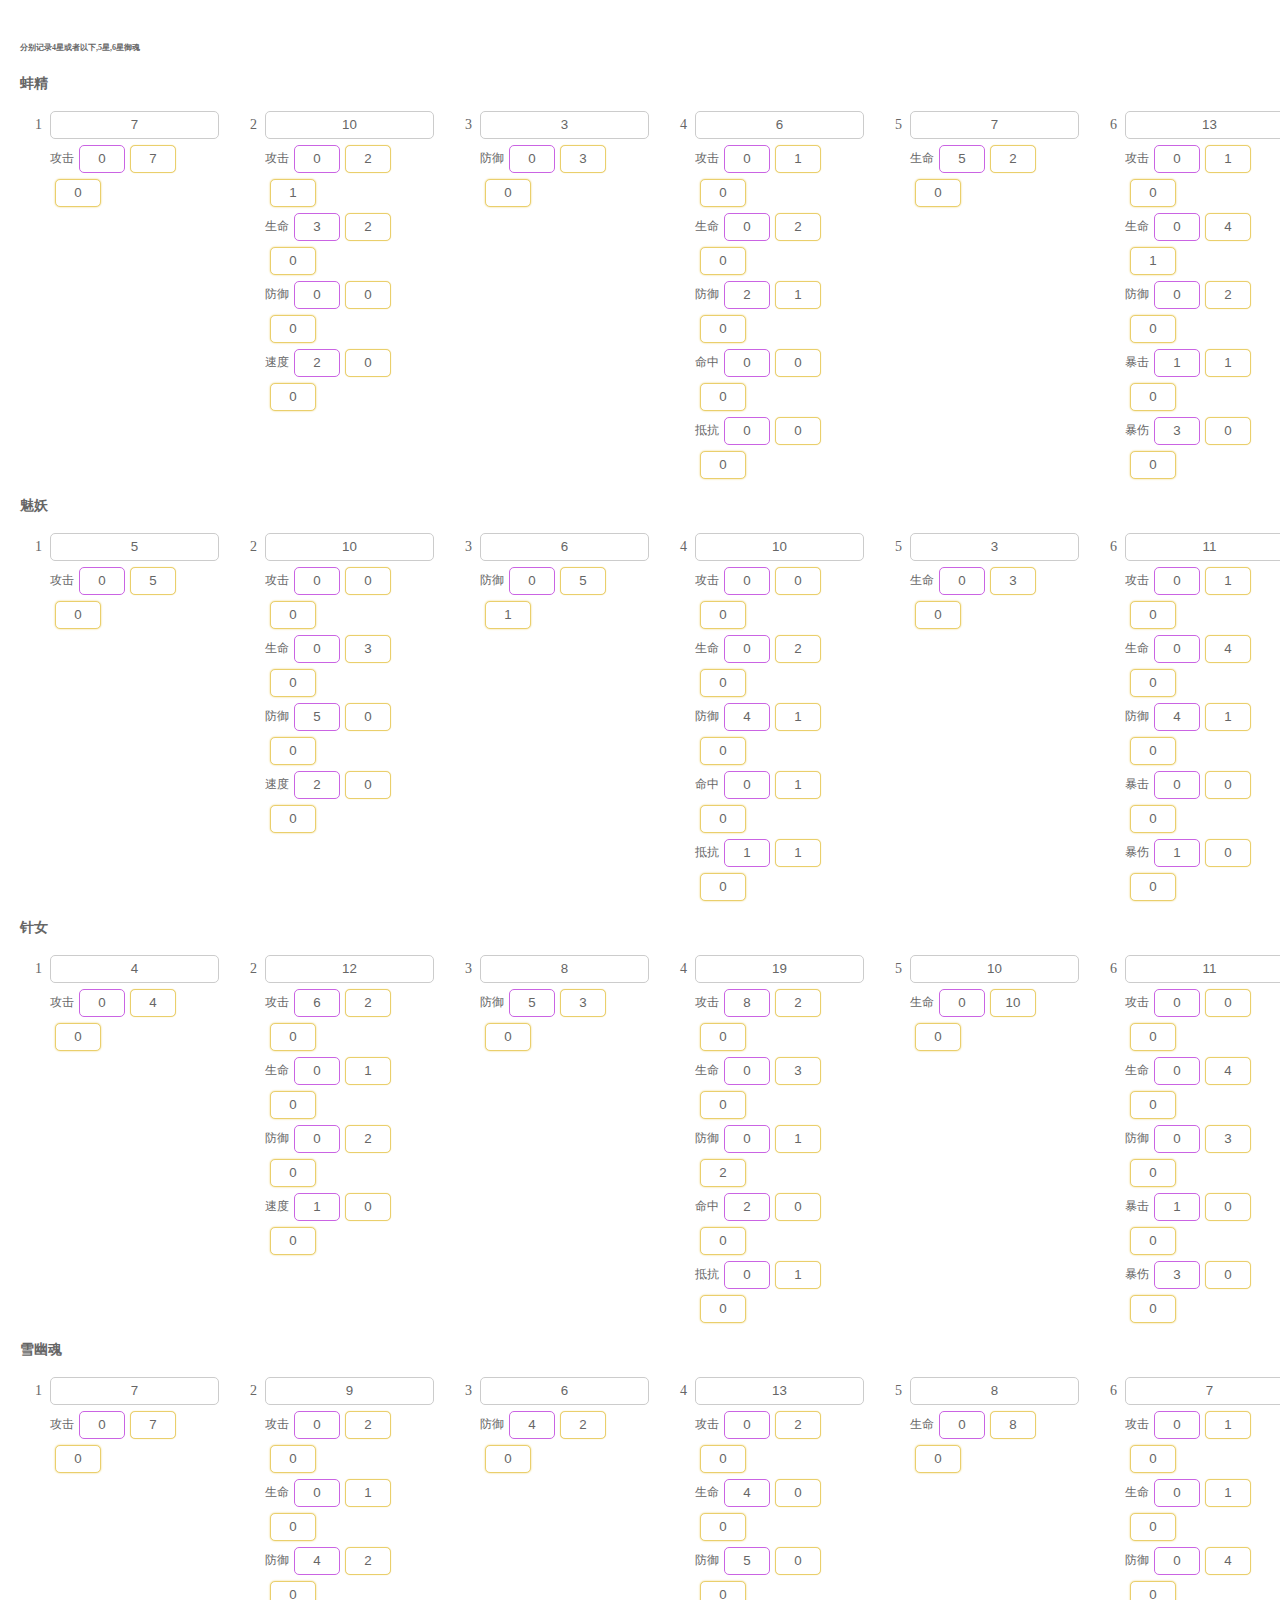
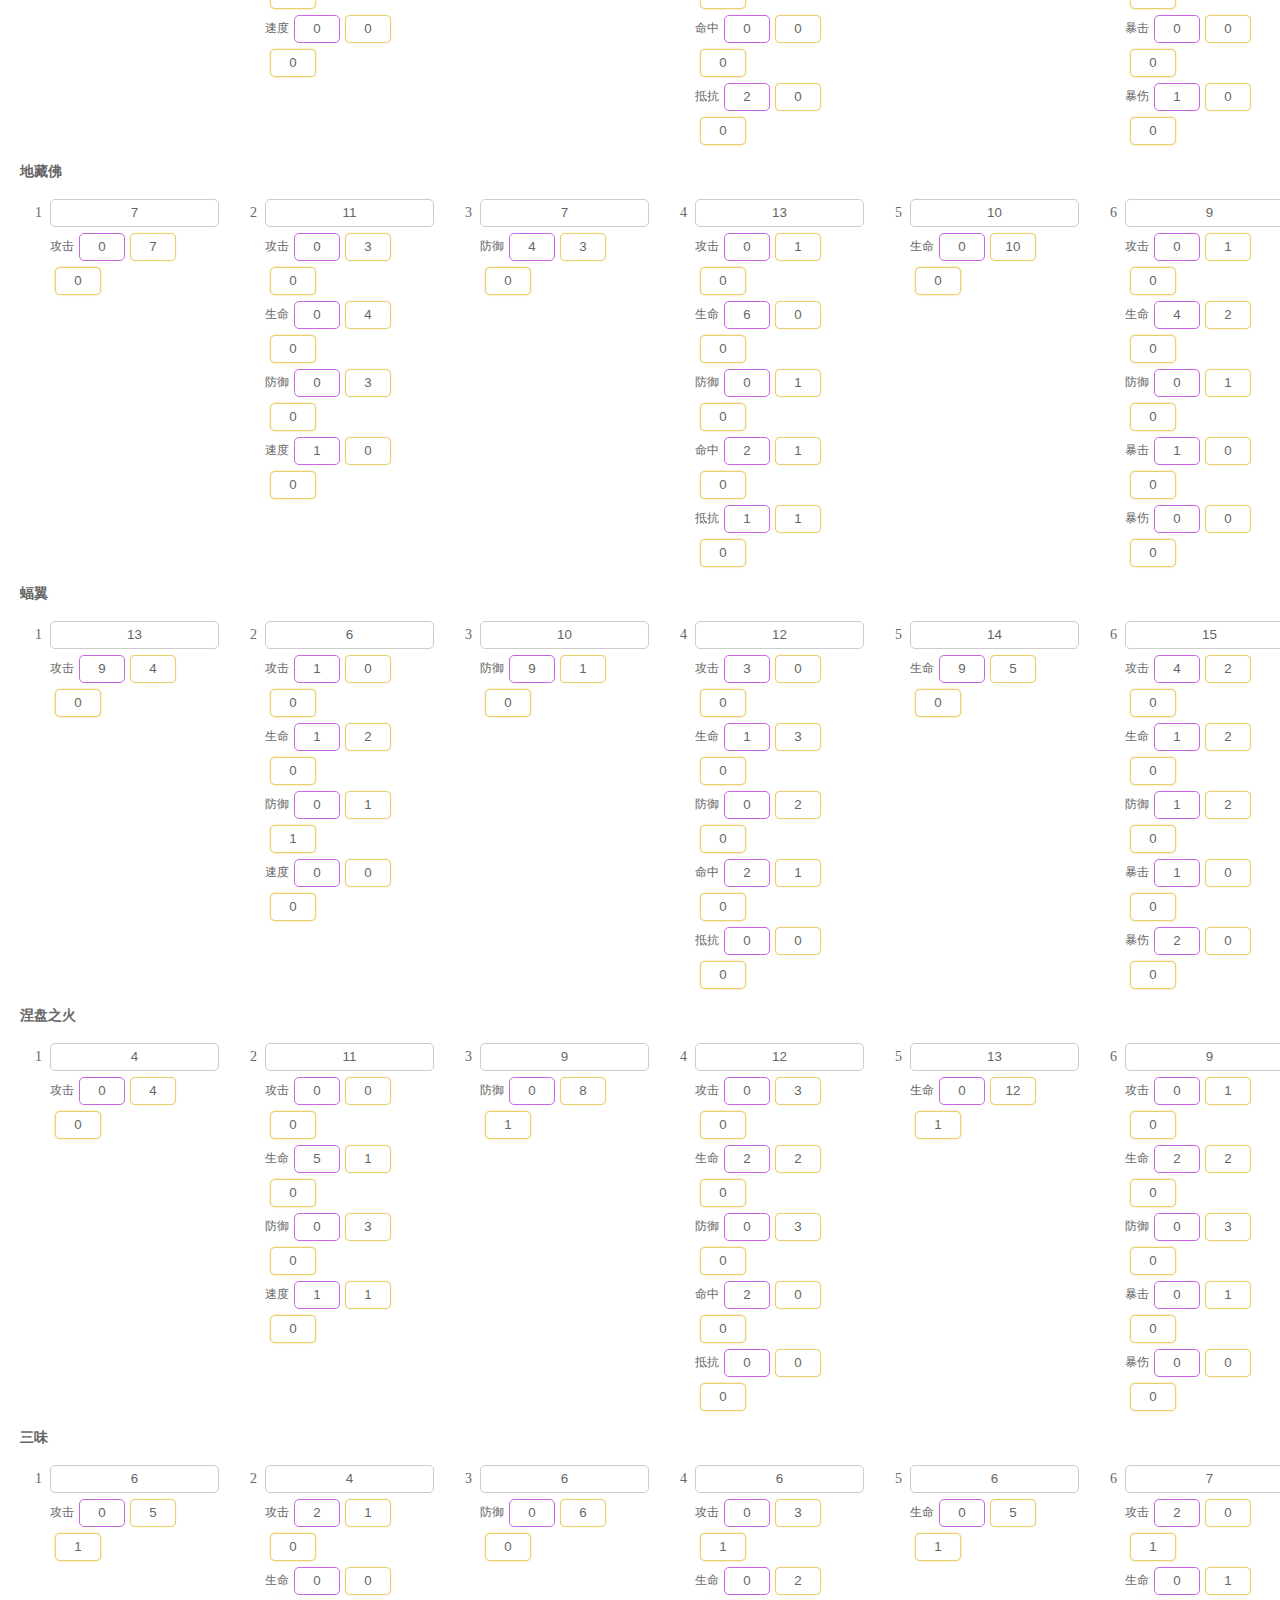
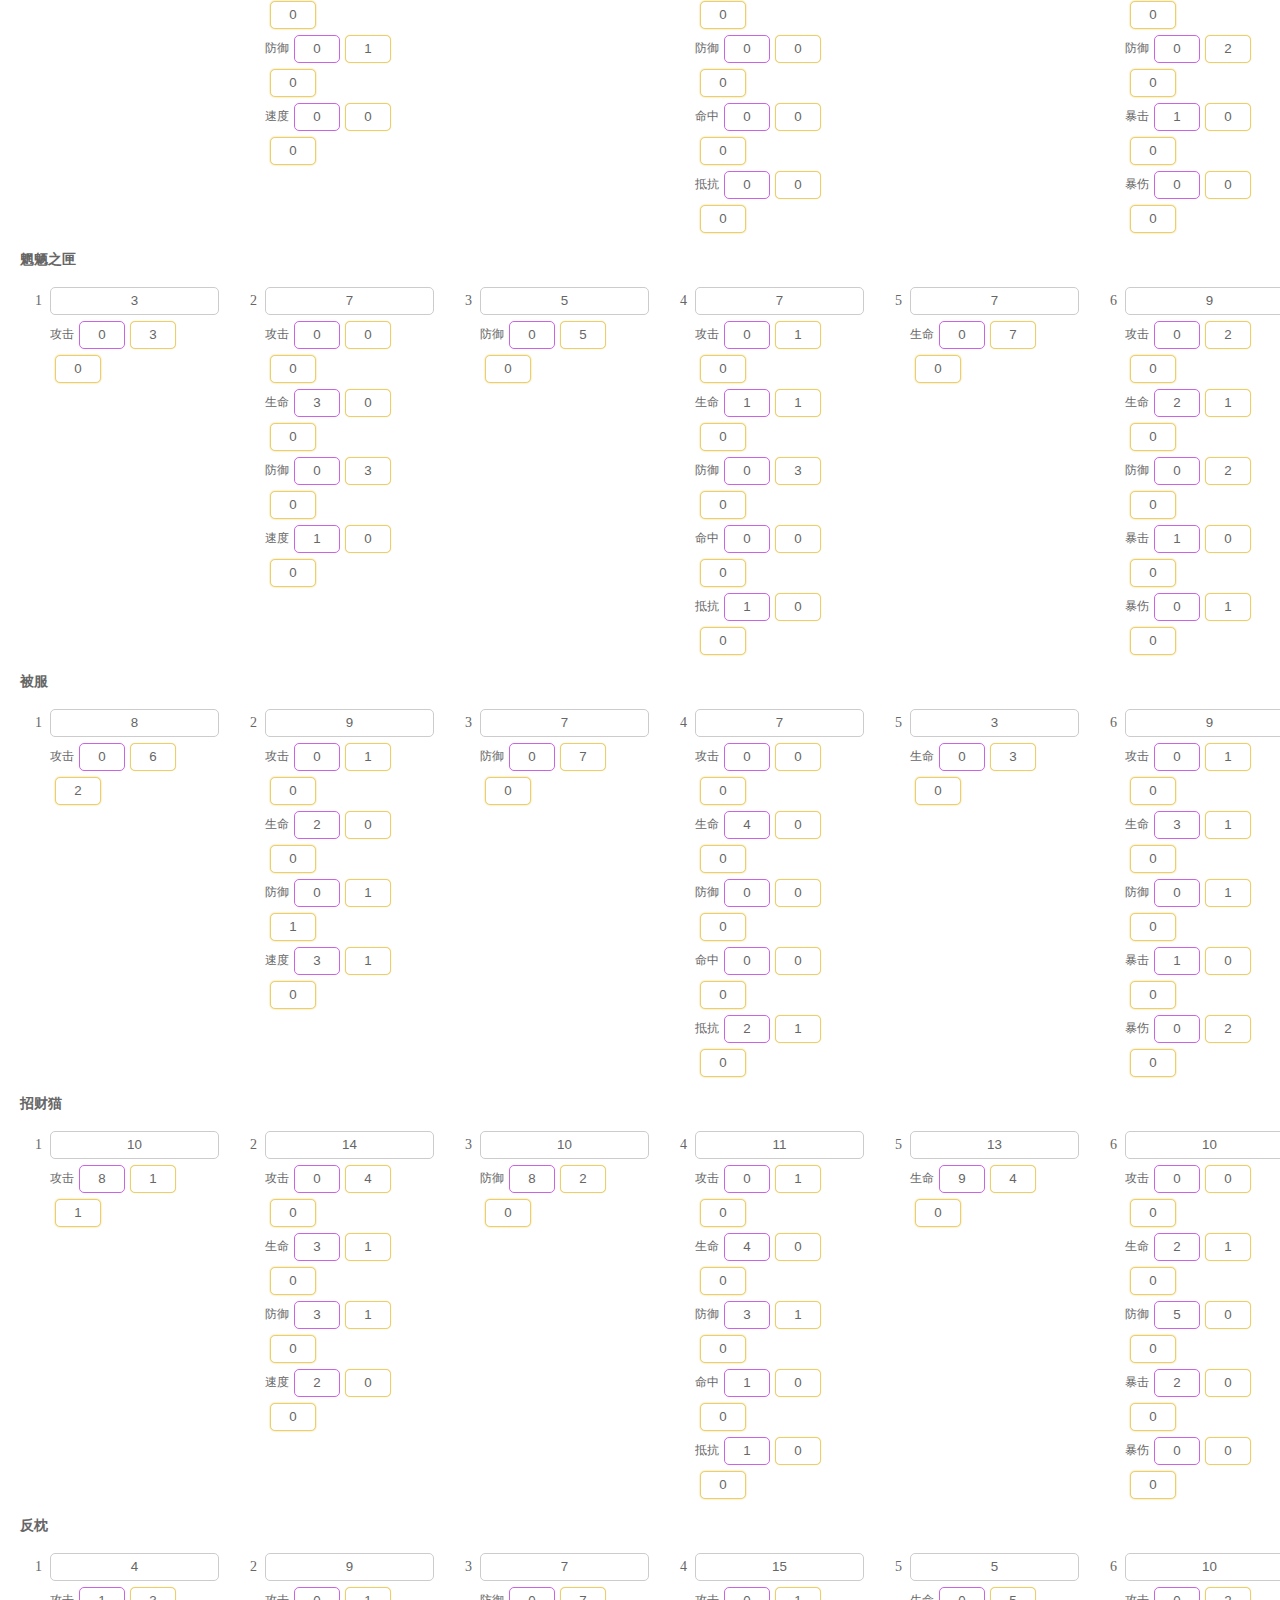
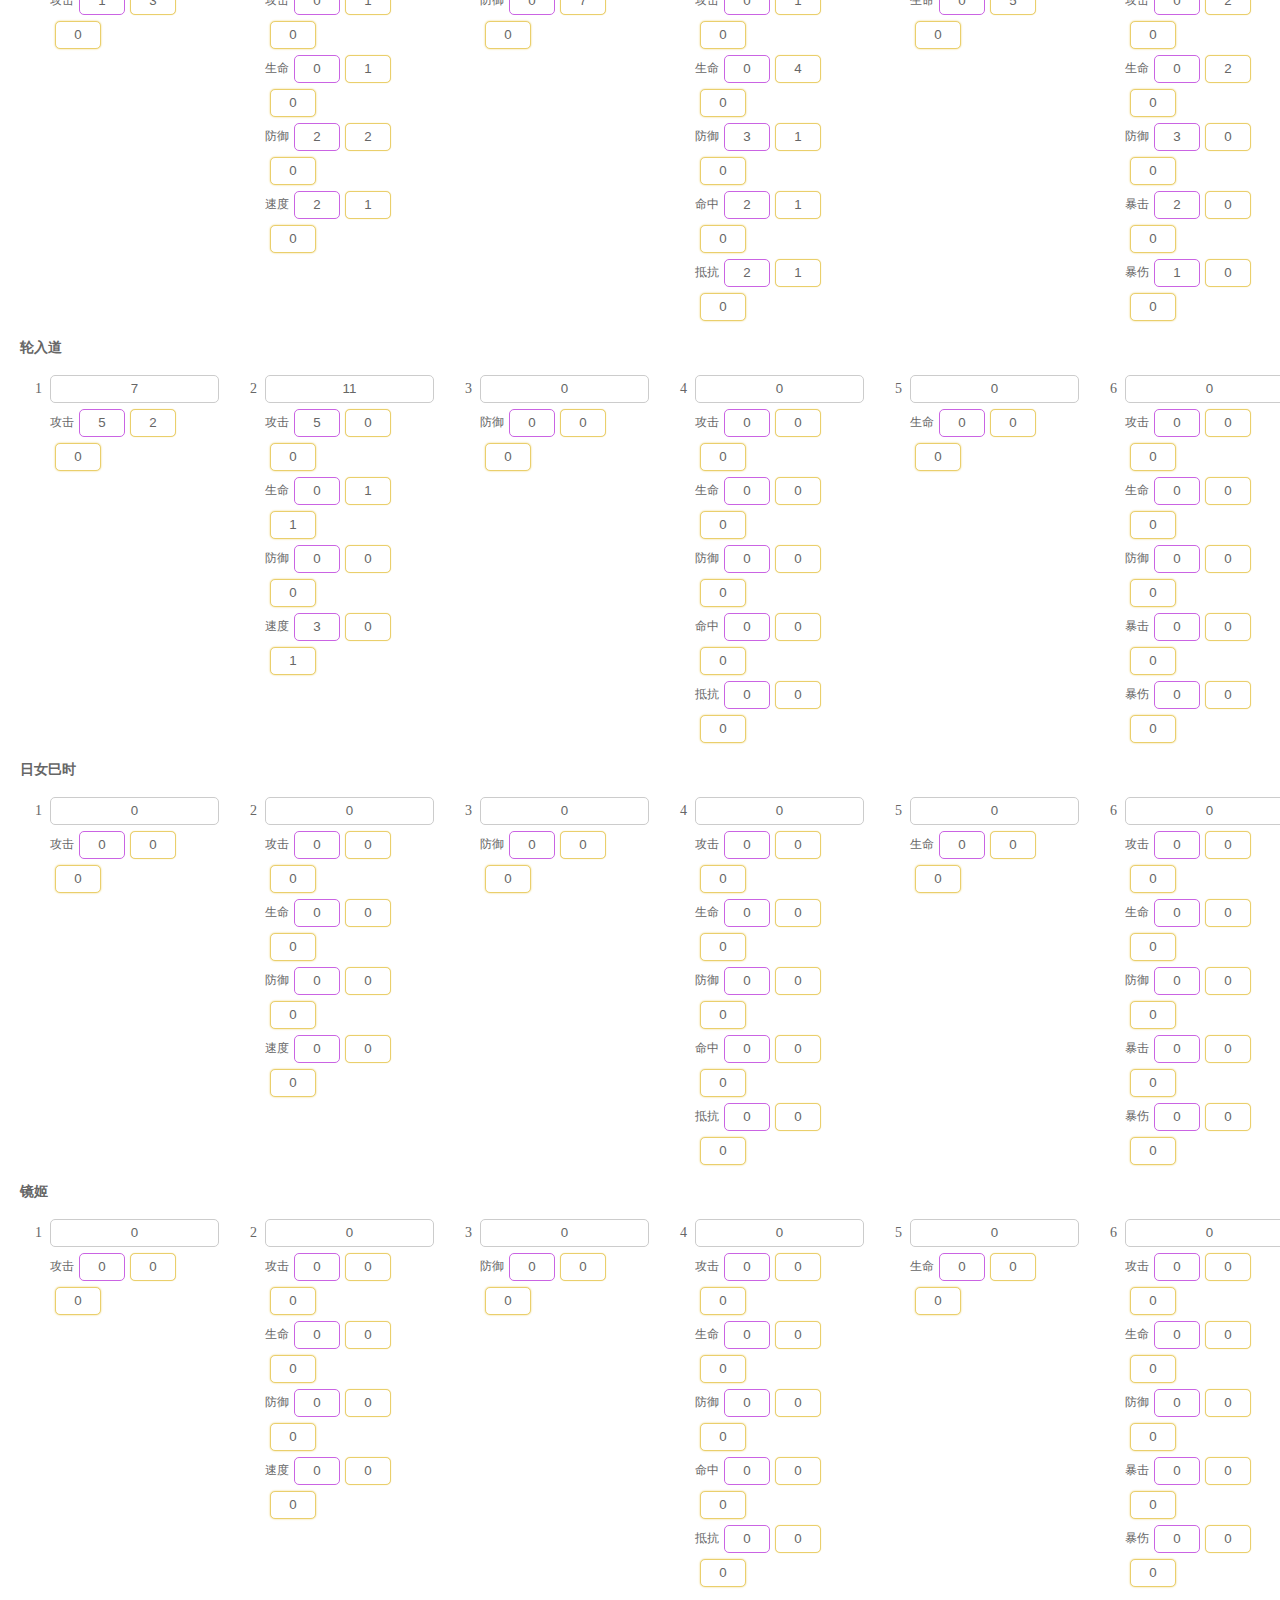
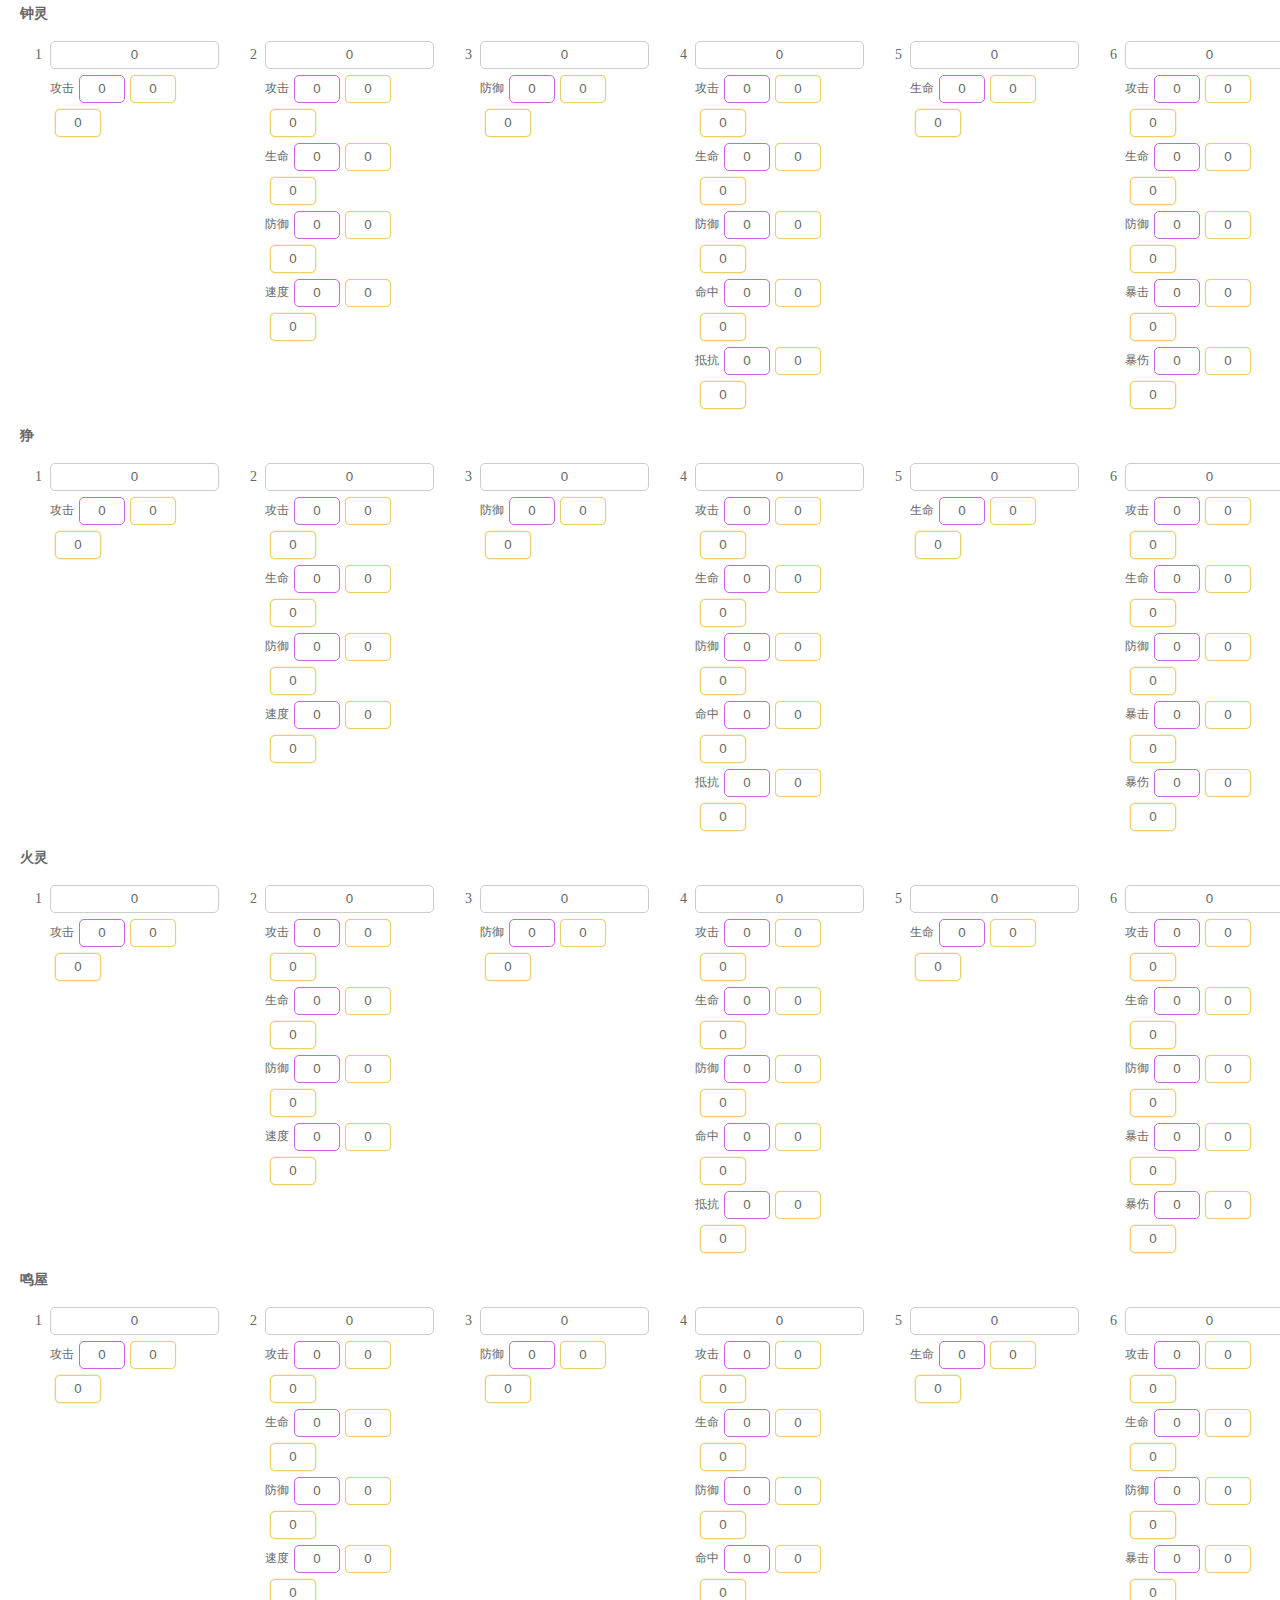
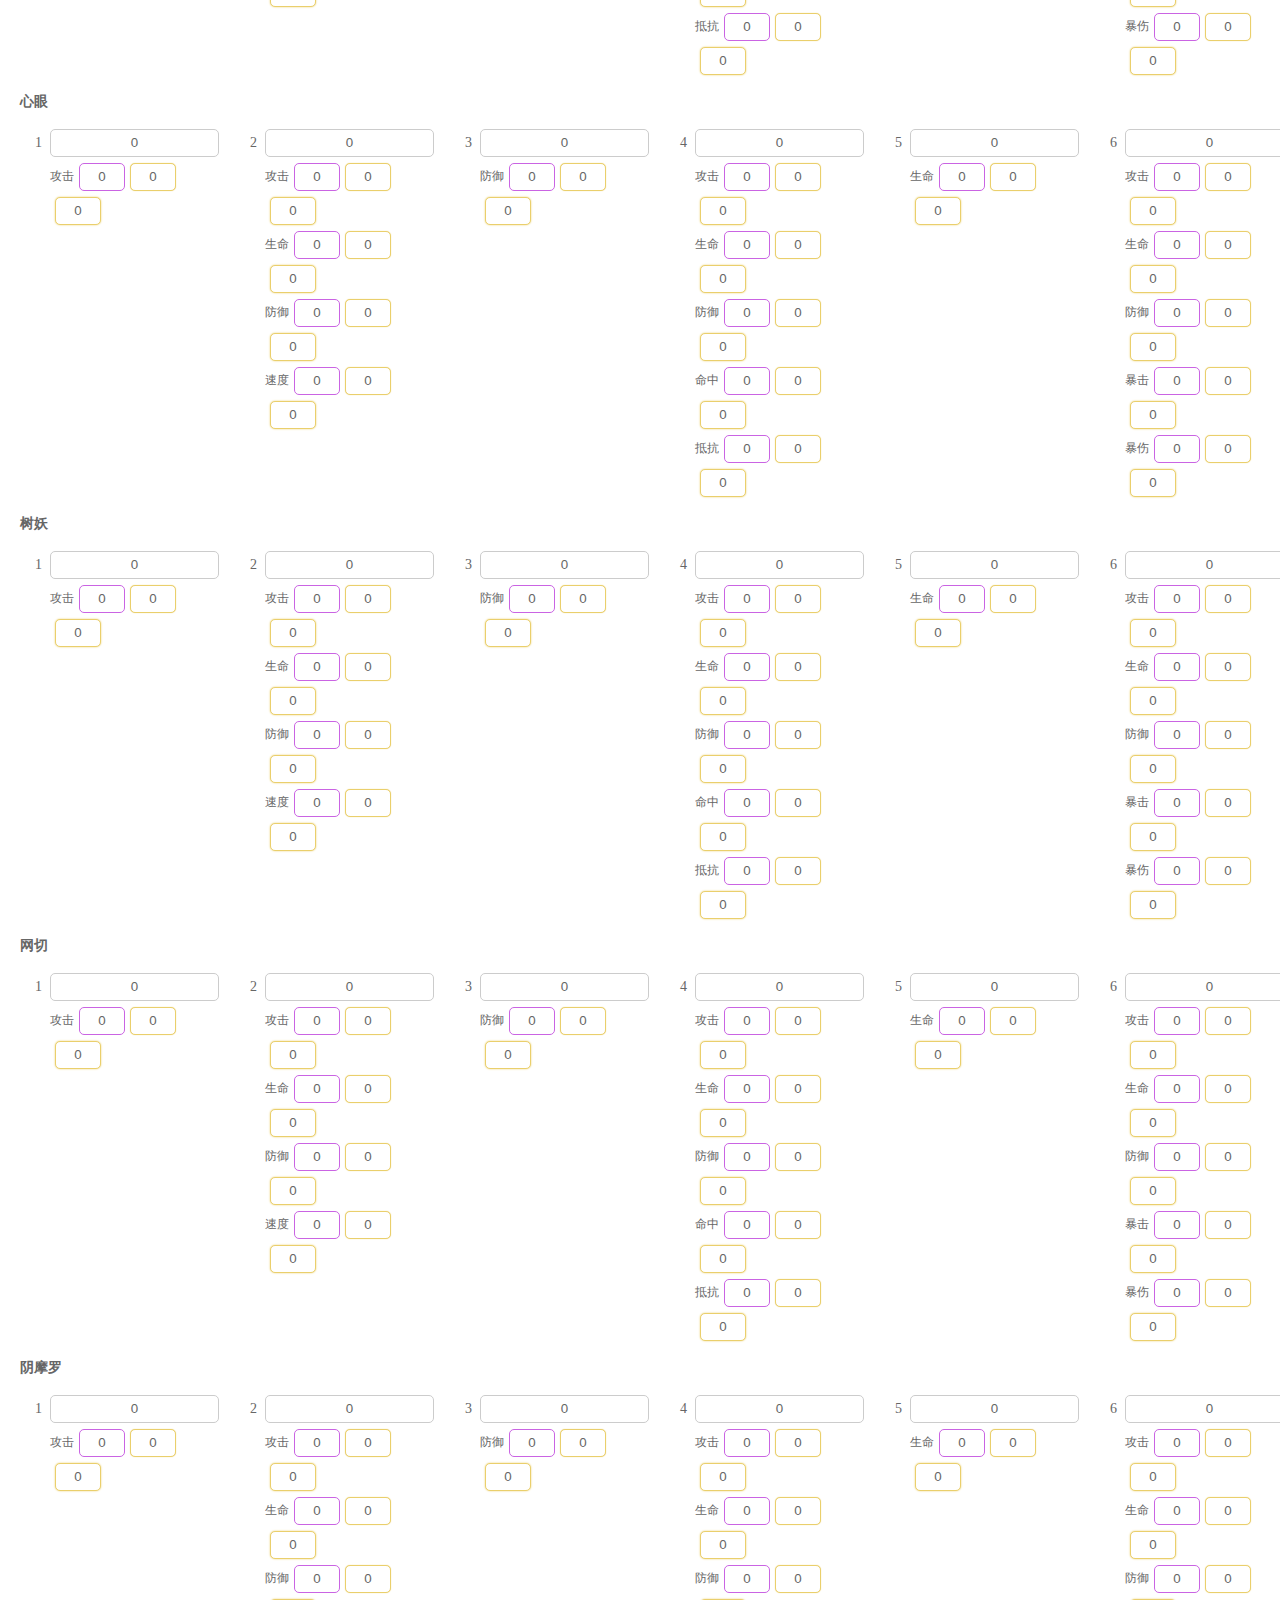
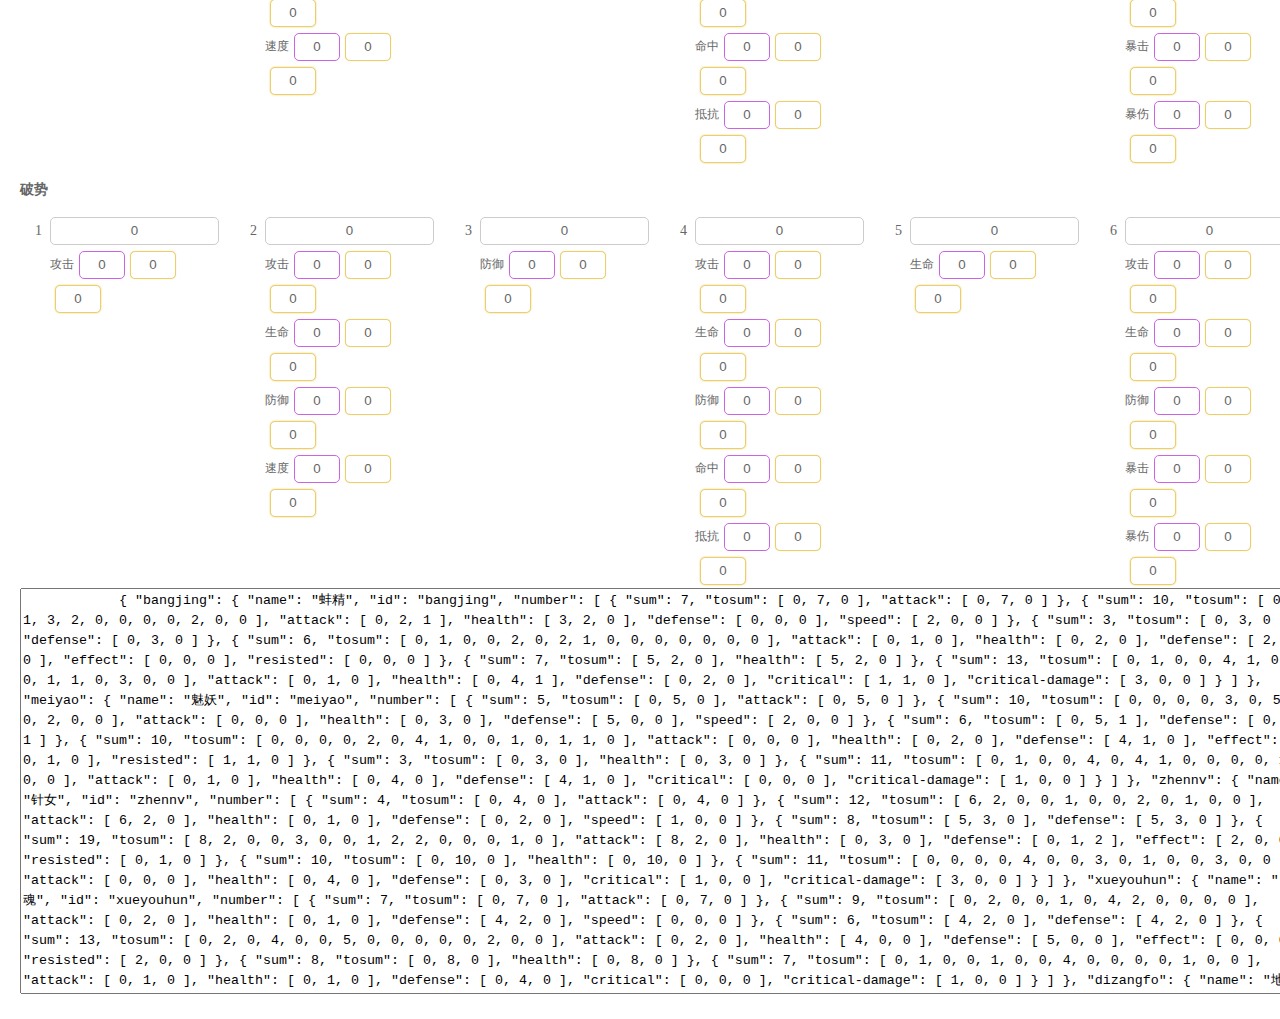
<file: yys/index.html>
<!DOCTYPE html>
<html lang="en">

<head>
    <meta charset="UTF-8">
    <title>yys</title>
    <link rel="stylesheet" type="text/css" href="css/yys.css">
    <script type="text/javascript" src="js/ccc.js"></script>
    <script type="text/javascript" src='js/jquery.min.js'></script>
    <script type="text/javascript" src="js/yys.js"></script>
</head>

<body>
    <div id="wrap">
        <h6>分别记录4星或者以下,5星,6星御魂</h6>
        <!-- mitama 御魂 英文 -->
        <div id="bangjing" class="mitama">
            <h5>蚌精</h5>
            <ul class="list">
                <li>
                    <span>1</span>
                    <input type="number" name="" readonly="readonly">
                    <div class="type">
                        <label data-name="attack">
                            <span>攻击</span>
                            <input type="number" name="">
                            <input type="number" name="">
                            <input type="number" name="">
                        </label>
                    </div>
                </li>
                <li>
                    <span>2</span>
                    <input type="number" name="" readonly="readonly">
                    <div class="type">
                        <label data-name="attack">
                            <span>攻击</span>
                            <input type="number" name="">
                            <input type="number" name="">
                            <input type="number" name="">
                        </label>
                        <label data-name="health">
                            <span>生命</span>
                            <input type="number" name="">
                            <input type="number" name="">
                            <input type="number" name="">
                        </label>
                        <label data-name="defense">
                            <span>防御</span>
                            <input type="number" name="">
                            <input type="number" name="">
                            <input type="number" name="">
                        </label>
                        <label data-name="speed">
                            <span>速度</span>
                            <input type="number" name="">
                            <input type="number" name="">
                            <input type="number" name="">
                        </label>
                    </div>
                </li>
                <li>
                    <span>3</span>
                    <input type="number" name="" readonly="readonly">
                    <div class="type">
                        <label data-name="defense">
                            <span>防御</span>
                            <input type="number" name="">
                            <input type="number" name="">
                            <input type="number" name="">
                        </label>
                    </div>
                </li>
                <li>
                    <span>4</span>
                    <input type="number" name="" readonly="readonly">
                    <div class="type">
                        <label data-name="attack">
                            <span>攻击</span>
                            <input type="number" name="">
                            <input type="number" name="">
                            <input type="number" name="">
                        </label>
                        <label data-name="health">
                            <span>生命</span>
                            <input type="number" name="">
                            <input type="number" name="">
                            <input type="number" name="">
                        </label>
                        <label data-name="defense">
                            <span>防御</span>
                            <input type="number" name="">
                            <input type="number" name="">
                            <input type="number" name="">
                        </label>
                        <label data-name="effect">
                            <span>命中</span>
                            <input type="number" name="">
                            <input type="number" name="">
                            <input type="number" name="">
                        </label>
                        <label data-name="resisted">
                            <span>抵抗</span>
                            <input type="number" name="">
                            <input type="number" name="">
                            <input type="number" name="">
                        </label>
                    </div>
                </li>
                <li>
                    <span>5</span>
                    <input type="number" name="" readonly="readonly">
                    <div class="type">
                        <label data-name="health">
                            <span>生命</span>
                            <input type="number" name="">
                            <input type="number" name="">
                            <input type="number" name="">
                        </label>
                    </div>
                </li>
                <li>
                    <span>6</span>
                    <input type="number" name="" readonly="readonly">
                    <div class="type">
                        <label data-name="attack">
                            <span>攻击</span>
                            <input type="number" name="">
                            <input type="number" name="">
                            <input type="number" name="">
                        </label>
                        <label data-name="health">
                            <span>生命</span>
                            <input type="number" name="">
                            <input type="number" name="">
                            <input type="number" name="">
                        </label>
                        <label data-name="defense">
                            <span>防御</span>
                            <input type="number" name="">
                            <input type="number" name="">
                            <input type="number" name="">
                        </label>
                        <label data-name="critical">
                            <span>暴击</span>
                            <input type="number" name="">
                            <input type="number" name="">
                            <input type="number" name="">
                        </label>
                        <label data-name="critical-damage">
                            <span>暴伤</span>
                            <input type="number" name="">
                            <input type="number" name="">
                            <input type="number" name="">
                        </label>
                    </div>
                </li>
            </ul>
        </div>
        <div id="meiyao" class="mitama">
            <h5>魅妖</h5>
            <ul class="list">
                <li>
                    <span>1</span>
                    <input type="number" name="" readonly="readonly">
                    <div class="type">
                        <label data-name="attack">
                            <span>攻击</span>
                            <input type="number" name="">
                            <input type="number" name="">
                            <input type="number" name="">
                        </label>
                    </div>
                </li>
                <li>
                    <span>2</span>
                    <input type="number" name="" readonly="readonly">
                    <div class="type">
                        <label data-name="attack">
                            <span>攻击</span>
                            <input type="number" name="">
                            <input type="number" name="">
                            <input type="number" name="">
                        </label>
                        <label data-name="health">
                            <span>生命</span>
                            <input type="number" name="">
                            <input type="number" name="">
                            <input type="number" name="">
                        </label>
                        <label data-name="defense">
                            <span>防御</span>
                            <input type="number" name="">
                            <input type="number" name="">
                            <input type="number" name="">
                        </label>
                        <label data-name="speed">
                            <span>速度</span>
                            <input type="number" name="">
                            <input type="number" name="">
                            <input type="number" name="">
                        </label>
                    </div>
                </li>
                <li>
                    <span>3</span>
                    <input type="number" name="" readonly="readonly">
                    <div class="type">
                        <label data-name="defense">
                            <span>防御</span>
                            <input type="number" name="">
                            <input type="number" name="">
                            <input type="number" name="">
                        </label>
                    </div>
                </li>
                <li>
                    <span>4</span>
                    <input type="number" name="" readonly="readonly">
                    <div class="type">
                        <label data-name="attack">
                            <span>攻击</span>
                            <input type="number" name="">
                            <input type="number" name="">
                            <input type="number" name="">
                        </label>
                        <label data-name="health">
                            <span>生命</span>
                            <input type="number" name="">
                            <input type="number" name="">
                            <input type="number" name="">
                        </label>
                        <label data-name="defense">
                            <span>防御</span>
                            <input type="number" name="">
                            <input type="number" name="">
                            <input type="number" name="">
                        </label>
                        <label data-name="effect">
                            <span>命中</span>
                            <input type="number" name="">
                            <input type="number" name="">
                            <input type="number" name="">
                        </label>
                        <label data-name="resisted">
                            <span>抵抗</span>
                            <input type="number" name="">
                            <input type="number" name="">
                            <input type="number" name="">
                        </label>
                    </div>
                </li>
                <li>
                    <span>5</span>
                    <input type="number" name="" readonly="readonly">
                    <div class="type">
                        <label data-name="health">
                            <span>生命</span>
                            <input type="number" name="">
                            <input type="number" name="">
                            <input type="number" name="">
                        </label>
                    </div>
                </li>
                <li>
                    <span>6</span>
                    <input type="number" name="" readonly="readonly">
                    <div class="type">
                        <label data-name="attack">
                            <span>攻击</span>
                            <input type="number" name="">
                            <input type="number" name="">
                            <input type="number" name="">
                        </label>
                        <label data-name="health">
                            <span>生命</span>
                            <input type="number" name="">
                            <input type="number" name="">
                            <input type="number" name="">
                        </label>
                        <label data-name="defense">
                            <span>防御</span>
                            <input type="number" name="">
                            <input type="number" name="">
                            <input type="number" name="">
                        </label>
                        <label data-name="critical">
                            <span>暴击</span>
                            <input type="number" name="">
                            <input type="number" name="">
                            <input type="number" name="">
                        </label>
                        <label data-name="critical-damage">
                            <span>暴伤</span>
                            <input type="number" name="">
                            <input type="number" name="">
                            <input type="number" name="">
                        </label>
                    </div>
                </li>
            </ul>
        </div>
        <div id="zhennv" class="mitama">
            <h5>针女</h5>
            <ul class="list">
                <li>
                    <span>1</span>
                    <input type="number" name="" readonly="readonly">
                    <div class="type">
                        <label data-name="attack">
                            <span>攻击</span>
                            <input type="number" name="">
                            <input type="number" name="">
                            <input type="number" name="">
                        </label>
                    </div>
                </li>
                <li>
                    <span>2</span>
                    <input type="number" name="" readonly="readonly">
                    <div class="type">
                        <label data-name="attack">
                            <span>攻击</span>
                            <input type="number" name="">
                            <input type="number" name="">
                            <input type="number" name="">
                        </label>
                        <label data-name="health">
                            <span>生命</span>
                            <input type="number" name="">
                            <input type="number" name="">
                            <input type="number" name="">
                        </label>
                        <label data-name="defense">
                            <span>防御</span>
                            <input type="number" name="">
                            <input type="number" name="">
                            <input type="number" name="">
                        </label>
                        <label data-name="speed">
                            <span>速度</span>
                            <input type="number" name="">
                            <input type="number" name="">
                            <input type="number" name="">
                        </label>
                    </div>
                </li>
                <li>
                    <span>3</span>
                    <input type="number" name="" readonly="readonly">
                    <div class="type">
                        <label data-name="defense">
                            <span>防御</span>
                            <input type="number" name="">
                            <input type="number" name="">
                            <input type="number" name="">
                        </label>
                    </div>
                </li>
                <li>
                    <span>4</span>
                    <input type="number" name="" readonly="readonly">
                    <div class="type">
                        <label data-name="attack">
                            <span>攻击</span>
                            <input type="number" name="">
                            <input type="number" name="">
                            <input type="number" name="">
                        </label>
                        <label data-name="health">
                            <span>生命</span>
                            <input type="number" name="">
                            <input type="number" name="">
                            <input type="number" name="">
                        </label>
                        <label data-name="defense">
                            <span>防御</span>
                            <input type="number" name="">
                            <input type="number" name="">
                            <input type="number" name="">
                        </label>
                        <label data-name="effect">
                            <span>命中</span>
                            <input type="number" name="">
                            <input type="number" name="">
                            <input type="number" name="">
                        </label>
                        <label data-name="resisted">
                            <span>抵抗</span>
                            <input type="number" name="">
                            <input type="number" name="">
                            <input type="number" name="">
                        </label>
                    </div>
                </li>
                <li>
                    <span>5</span>
                    <input type="number" name="" readonly="readonly">
                    <div class="type">
                        <label data-name="health">
                            <span>生命</span>
                            <input type="number" name="">
                            <input type="number" name="">
                            <input type="number" name="">
                        </label>
                    </div>
                </li>
                <li>
                    <span>6</span>
                    <input type="number" name="" readonly="readonly">
                    <div class="type">
                        <label data-name="attack">
                            <span>攻击</span>
                            <input type="number" name="">
                            <input type="number" name="">
                            <input type="number" name="">
                        </label>
                        <label data-name="health">
                            <span>生命</span>
                            <input type="number" name="">
                            <input type="number" name="">
                            <input type="number" name="">
                        </label>
                        <label data-name="defense">
                            <span>防御</span>
                            <input type="number" name="">
                            <input type="number" name="">
                            <input type="number" name="">
                        </label>
                        <label data-name="critical">
                            <span>暴击</span>
                            <input type="number" name="">
                            <input type="number" name="">
                            <input type="number" name="">
                        </label>
                        <label data-name="critical-damage">
                            <span>暴伤</span>
                            <input type="number" name="">
                            <input type="number" name="">
                            <input type="number" name="">
                        </label>
                    </div>
                </li>
            </ul>
        </div>
        <div id="xueyouhun" class="mitama">
            <h5>雪幽魂</h5>
            <ul class="list">
                <li>
                    <span>1</span>
                    <input type="number" name="" readonly="readonly">
                    <div class="type">
                        <label data-name="attack">
                            <span>攻击</span>
                            <input type="number" name="">
                            <input type="number" name="">
                            <input type="number" name="">
                        </label>
                    </div>
                </li>
                <li>
                    <span>2</span>
                    <input type="number" name="" readonly="readonly">
                    <div class="type">
                        <label data-name="attack">
                            <span>攻击</span>
                            <input type="number" name="">
                            <input type="number" name="">
                            <input type="number" name="">
                        </label>
                        <label data-name="health">
                            <span>生命</span>
                            <input type="number" name="">
                            <input type="number" name="">
                            <input type="number" name="">
                        </label>
                        <label data-name="defense">
                            <span>防御</span>
                            <input type="number" name="">
                            <input type="number" name="">
                            <input type="number" name="">
                        </label>
                        <label data-name="speed">
                            <span>速度</span>
                            <input type="number" name="">
                            <input type="number" name="">
                            <input type="number" name="">
                        </label>
                    </div>
                </li>
                <li>
                    <span>3</span>
                    <input type="number" name="" readonly="readonly">
                    <div class="type">
                        <label data-name="defense">
                            <span>防御</span>
                            <input type="number" name="">
                            <input type="number" name="">
                            <input type="number" name="">
                        </label>
                    </div>
                </li>
                <li>
                    <span>4</span>
                    <input type="number" name="" readonly="readonly">
                    <div class="type">
                        <label data-name="attack">
                            <span>攻击</span>
                            <input type="number" name="">
                            <input type="number" name="">
                            <input type="number" name="">
                        </label>
                        <label data-name="health">
                            <span>生命</span>
                            <input type="number" name="">
                            <input type="number" name="">
                            <input type="number" name="">
                        </label>
                        <label data-name="defense">
                            <span>防御</span>
                            <input type="number" name="">
                            <input type="number" name="">
                            <input type="number" name="">
                        </label>
                        <label data-name="effect">
                            <span>命中</span>
                            <input type="number" name="">
                            <input type="number" name="">
                            <input type="number" name="">
                        </label>
                        <label data-name="resisted">
                            <span>抵抗</span>
                            <input type="number" name="">
                            <input type="number" name="">
                            <input type="number" name="">
                        </label>
                    </div>
                </li>
                <li>
                    <span>5</span>
                    <input type="number" name="" readonly="readonly">
                    <div class="type">
                        <label data-name="health">
                            <span>生命</span>
                            <input type="number" name="">
                            <input type="number" name="">
                            <input type="number" name="">
                        </label>
                    </div>
                </li>
                <li>
                    <span>6</span>
                    <input type="number" name="" readonly="readonly">
                    <div class="type">
                        <label data-name="attack">
                            <span>攻击</span>
                            <input type="number" name="">
                            <input type="number" name="">
                            <input type="number" name="">
                        </label>
                        <label data-name="health">
                            <span>生命</span>
                            <input type="number" name="">
                            <input type="number" name="">
                            <input type="number" name="">
                        </label>
                        <label data-name="defense">
                            <span>防御</span>
                            <input type="number" name="">
                            <input type="number" name="">
                            <input type="number" name="">
                        </label>
                        <label data-name="critical">
                            <span>暴击</span>
                            <input type="number" name="">
                            <input type="number" name="">
                            <input type="number" name="">
                        </label>
                        <label data-name="critical-damage">
                            <span>暴伤</span>
                            <input type="number" name="">
                            <input type="number" name="">
                            <input type="number" name="">
                        </label>
                    </div>
                </li>
            </ul>
        </div>
        <div id="dizangfo" class="mitama">
            <h5>地藏佛</h5>
            <ul class="list">
                <li>
                    <span>1</span>
                    <input type="number" name="" readonly="readonly">
                    <div class="type">
                        <label data-name="attack">
                            <span>攻击</span>
                            <input type="number" name="">
                            <input type="number" name="">
                            <input type="number" name="">
                        </label>
                    </div>
                </li>
                <li>
                    <span>2</span>
                    <input type="number" name="" readonly="readonly">
                    <div class="type">
                        <label data-name="attack">
                            <span>攻击</span>
                            <input type="number" name="">
                            <input type="number" name="">
                            <input type="number" name="">
                        </label>
                        <label data-name="health">
                            <span>生命</span>
                            <input type="number" name="">
                            <input type="number" name="">
                            <input type="number" name="">
                        </label>
                        <label data-name="defense">
                            <span>防御</span>
                            <input type="number" name="">
                            <input type="number" name="">
                            <input type="number" name="">
                        </label>
                        <label data-name="speed">
                            <span>速度</span>
                            <input type="number" name="">
                            <input type="number" name="">
                            <input type="number" name="">
                        </label>
                    </div>
                </li>
                <li>
                    <span>3</span>
                    <input type="number" name="" readonly="readonly">
                    <div class="type">
                        <label data-name="defense">
                            <span>防御</span>
                            <input type="number" name="">
                            <input type="number" name="">
                            <input type="number" name="">
                        </label>
                    </div>
                </li>
                <li>
                    <span>4</span>
                    <input type="number" name="" readonly="readonly">
                    <div class="type">
                        <label data-name="attack">
                            <span>攻击</span>
                            <input type="number" name="">
                            <input type="number" name="">
                            <input type="number" name="">
                        </label>
                        <label data-name="health">
                            <span>生命</span>
                            <input type="number" name="">
                            <input type="number" name="">
                            <input type="number" name="">
                        </label>
                        <label data-name="defense">
                            <span>防御</span>
                            <input type="number" name="">
                            <input type="number" name="">
                            <input type="number" name="">
                        </label>
                        <label data-name="effect">
                            <span>命中</span>
                            <input type="number" name="">
                            <input type="number" name="">
                            <input type="number" name="">
                        </label>
                        <label data-name="resisted">
                            <span>抵抗</span>
                            <input type="number" name="">
                            <input type="number" name="">
                            <input type="number" name="">
                        </label>
                    </div>
                </li>
                <li>
                    <span>5</span>
                    <input type="number" name="" readonly="readonly">
                    <div class="type">
                        <label data-name="health">
                            <span>生命</span>
                            <input type="number" name="">
                            <input type="number" name="">
                            <input type="number" name="">
                        </label>
                    </div>
                </li>
                <li>
                    <span>6</span>
                    <input type="number" name="" readonly="readonly">
                    <div class="type">
                        <label data-name="attack">
                            <span>攻击</span>
                            <input type="number" name="">
                            <input type="number" name="">
                            <input type="number" name="">
                        </label>
                        <label data-name="health">
                            <span>生命</span>
                            <input type="number" name="">
                            <input type="number" name="">
                            <input type="number" name="">
                        </label>
                        <label data-name="defense">
                            <span>防御</span>
                            <input type="number" name="">
                            <input type="number" name="">
                            <input type="number" name="">
                        </label>
                        <label data-name="critical">
                            <span>暴击</span>
                            <input type="number" name="">
                            <input type="number" name="">
                            <input type="number" name="">
                        </label>
                        <label data-name="critical-damage">
                            <span>暴伤</span>
                            <input type="number" name="">
                            <input type="number" name="">
                            <input type="number" name="">
                        </label>
                    </div>
                </li>
            </ul>
        </div>
        <div id="fuyi" class="mitama">
            <h5>蝠翼</h5>
            <ul class="list">
                <li>
                    <span>1</span>
                    <input type="number" name="" readonly="readonly">
                    <div class="type">
                        <label data-name="attack">
                            <span>攻击</span>
                            <input type="number" name="">
                            <input type="number" name="">
                            <input type="number" name="">
                        </label>
                    </div>
                </li>
                <li>
                    <span>2</span>
                    <input type="number" name="" readonly="readonly">
                    <div class="type">
                        <label data-name="attack">
                            <span>攻击</span>
                            <input type="number" name="">
                            <input type="number" name="">
                            <input type="number" name="">
                        </label>
                        <label data-name="health">
                            <span>生命</span>
                            <input type="number" name="">
                            <input type="number" name="">
                            <input type="number" name="">
                        </label>
                        <label data-name="defense">
                            <span>防御</span>
                            <input type="number" name="">
                            <input type="number" name="">
                            <input type="number" name="">
                        </label>
                        <label data-name="speed">
                            <span>速度</span>
                            <input type="number" name="">
                            <input type="number" name="">
                            <input type="number" name="">
                        </label>
                    </div>
                </li>
                <li>
                    <span>3</span>
                    <input type="number" name="" readonly="readonly">
                    <div class="type">
                        <label data-name="defense">
                            <span>防御</span>
                            <input type="number" name="">
                            <input type="number" name="">
                            <input type="number" name="">
                        </label>
                    </div>
                </li>
                <li>
                    <span>4</span>
                    <input type="number" name="" readonly="readonly">
                    <div class="type">
                        <label data-name="attack">
                            <span>攻击</span>
                            <input type="number" name="">
                            <input type="number" name="">
                            <input type="number" name="">
                        </label>
                        <label data-name="health">
                            <span>生命</span>
                            <input type="number" name="">
                            <input type="number" name="">
                            <input type="number" name="">
                        </label>
                        <label data-name="defense">
                            <span>防御</span>
                            <input type="number" name="">
                            <input type="number" name="">
                            <input type="number" name="">
                        </label>
                        <label data-name="effect">
                            <span>命中</span>
                            <input type="number" name="">
                            <input type="number" name="">
                            <input type="number" name="">
                        </label>
                        <label data-name="resisted">
                            <span>抵抗</span>
                            <input type="number" name="">
                            <input type="number" name="">
                            <input type="number" name="">
                        </label>
                    </div>
                </li>
                <li>
                    <span>5</span>
                    <input type="number" name="" readonly="readonly">
                    <div class="type">
                        <label data-name="health">
                            <span>生命</span>
                            <input type="number" name="">
                            <input type="number" name="">
                            <input type="number" name="">
                        </label>
                    </div>
                </li>
                <li>
                    <span>6</span>
                    <input type="number" name="" readonly="readonly">
                    <div class="type">
                        <label data-name="attack">
                            <span>攻击</span>
                            <input type="number" name="">
                            <input type="number" name="">
                            <input type="number" name="">
                        </label>
                        <label data-name="health">
                            <span>生命</span>
                            <input type="number" name="">
                            <input type="number" name="">
                            <input type="number" name="">
                        </label>
                        <label data-name="defense">
                            <span>防御</span>
                            <input type="number" name="">
                            <input type="number" name="">
                            <input type="number" name="">
                        </label>
                        <label data-name="critical">
                            <span>暴击</span>
                            <input type="number" name="">
                            <input type="number" name="">
                            <input type="number" name="">
                        </label>
                        <label data-name="critical-damage">
                            <span>暴伤</span>
                            <input type="number" name="">
                            <input type="number" name="">
                            <input type="number" name="">
                        </label>
                    </div>
                </li>
            </ul>
        </div>
        <div id="niepanzhihuo" class="mitama">
            <h5>涅盘之火</h5>
            <ul class="list">
                <li>
                    <span>1</span>
                    <input type="number" name="" readonly="readonly">
                    <div class="type">
                        <label data-name="attack">
                            <span>攻击</span>
                            <input type="number" name="">
                            <input type="number" name="">
                            <input type="number" name="">
                        </label>
                    </div>
                </li>
                <li>
                    <span>2</span>
                    <input type="number" name="" readonly="readonly">
                    <div class="type">
                        <label data-name="attack">
                            <span>攻击</span>
                            <input type="number" name="">
                            <input type="number" name="">
                            <input type="number" name="">
                        </label>
                        <label data-name="health">
                            <span>生命</span>
                            <input type="number" name="">
                            <input type="number" name="">
                            <input type="number" name="">
                        </label>
                        <label data-name="defense">
                            <span>防御</span>
                            <input type="number" name="">
                            <input type="number" name="">
                            <input type="number" name="">
                        </label>
                        <label data-name="speed">
                            <span>速度</span>
                            <input type="number" name="">
                            <input type="number" name="">
                            <input type="number" name="">
                        </label>
                    </div>
                </li>
                <li>
                    <span>3</span>
                    <input type="number" name="" readonly="readonly">
                    <div class="type">
                        <label data-name="defense">
                            <span>防御</span>
                            <input type="number" name="">
                            <input type="number" name="">
                            <input type="number" name="">
                        </label>
                    </div>
                </li>
                <li>
                    <span>4</span>
                    <input type="number" name="" readonly="readonly">
                    <div class="type">
                        <label data-name="attack">
                            <span>攻击</span>
                            <input type="number" name="">
                            <input type="number" name="">
                            <input type="number" name="">
                        </label>
                        <label data-name="health">
                            <span>生命</span>
                            <input type="number" name="">
                            <input type="number" name="">
                            <input type="number" name="">
                        </label>
                        <label data-name="defense">
                            <span>防御</span>
                            <input type="number" name="">
                            <input type="number" name="">
                            <input type="number" name="">
                        </label>
                        <label data-name="effect">
                            <span>命中</span>
                            <input type="number" name="">
                            <input type="number" name="">
                            <input type="number" name="">
                        </label>
                        <label data-name="resisted">
                            <span>抵抗</span>
                            <input type="number" name="">
                            <input type="number" name="">
                            <input type="number" name="">
                        </label>
                    </div>
                </li>
                <li>
                    <span>5</span>
                    <input type="number" name="" readonly="readonly">
                    <div class="type">
                        <label data-name="health">
                            <span>生命</span>
                            <input type="number" name="">
                            <input type="number" name="">
                            <input type="number" name="">
                        </label>
                    </div>
                </li>
                <li>
                    <span>6</span>
                    <input type="number" name="" readonly="readonly">
                    <div class="type">
                        <label data-name="attack">
                            <span>攻击</span>
                            <input type="number" name="">
                            <input type="number" name="">
                            <input type="number" name="">
                        </label>
                        <label data-name="health">
                            <span>生命</span>
                            <input type="number" name="">
                            <input type="number" name="">
                            <input type="number" name="">
                        </label>
                        <label data-name="defense">
                            <span>防御</span>
                            <input type="number" name="">
                            <input type="number" name="">
                            <input type="number" name="">
                        </label>
                        <label data-name="critical">
                            <span>暴击</span>
                            <input type="number" name="">
                            <input type="number" name="">
                            <input type="number" name="">
                        </label>
                        <label data-name="critical-damage">
                            <span>暴伤</span>
                            <input type="number" name="">
                            <input type="number" name="">
                            <input type="number" name="">
                        </label>
                    </div>
                </li>
            </ul>
        </div>
        <div id="sanwei" class="mitama">
            <h5>三味</h5>
            <ul class="list">
                <li>
                    <span>1</span>
                    <input type="number" name="" readonly="readonly">
                    <div class="type">
                        <label data-name="attack">
                            <span>攻击</span>
                            <input type="number" name="">
                            <input type="number" name="">
                            <input type="number" name="">
                        </label>
                    </div>
                </li>
                <li>
                    <span>2</span>
                    <input type="number" name="" readonly="readonly">
                    <div class="type">
                        <label data-name="attack">
                            <span>攻击</span>
                            <input type="number" name="">
                            <input type="number" name="">
                            <input type="number" name="">
                        </label>
                        <label data-name="health">
                            <span>生命</span>
                            <input type="number" name="">
                            <input type="number" name="">
                            <input type="number" name="">
                        </label>
                        <label data-name="defense">
                            <span>防御</span>
                            <input type="number" name="">
                            <input type="number" name="">
                            <input type="number" name="">
                        </label>
                        <label data-name="speed">
                            <span>速度</span>
                            <input type="number" name="">
                            <input type="number" name="">
                            <input type="number" name="">
                        </label>
                    </div>
                </li>
                <li>
                    <span>3</span>
                    <input type="number" name="" readonly="readonly">
                    <div class="type">
                        <label data-name="defense">
                            <span>防御</span>
                            <input type="number" name="">
                            <input type="number" name="">
                            <input type="number" name="">
                        </label>
                    </div>
                </li>
                <li>
                    <span>4</span>
                    <input type="number" name="" readonly="readonly">
                    <div class="type">
                        <label data-name="attack">
                            <span>攻击</span>
                            <input type="number" name="">
                            <input type="number" name="">
                            <input type="number" name="">
                        </label>
                        <label data-name="health">
                            <span>生命</span>
                            <input type="number" name="">
                            <input type="number" name="">
                            <input type="number" name="">
                        </label>
                        <label data-name="defense">
                            <span>防御</span>
                            <input type="number" name="">
                            <input type="number" name="">
                            <input type="number" name="">
                        </label>
                        <label data-name="effect">
                            <span>命中</span>
                            <input type="number" name="">
                            <input type="number" name="">
                            <input type="number" name="">
                        </label>
                        <label data-name="resisted">
                            <span>抵抗</span>
                            <input type="number" name="">
                            <input type="number" name="">
                            <input type="number" name="">
                        </label>
                    </div>
                </li>
                <li>
                    <span>5</span>
                    <input type="number" name="" readonly="readonly">
                    <div class="type">
                        <label data-name="health">
                            <span>生命</span>
                            <input type="number" name="">
                            <input type="number" name="">
                            <input type="number" name="">
                        </label>
                    </div>
                </li>
                <li>
                    <span>6</span>
                    <input type="number" name="" readonly="readonly">
                    <div class="type">
                        <label data-name="attack">
                            <span>攻击</span>
                            <input type="number" name="">
                            <input type="number" name="">
                            <input type="number" name="">
                        </label>
                        <label data-name="health">
                            <span>生命</span>
                            <input type="number" name="">
                            <input type="number" name="">
                            <input type="number" name="">
                        </label>
                        <label data-name="defense">
                            <span>防御</span>
                            <input type="number" name="">
                            <input type="number" name="">
                            <input type="number" name="">
                        </label>
                        <label data-name="critical">
                            <span>暴击</span>
                            <input type="number" name="">
                            <input type="number" name="">
                            <input type="number" name="">
                        </label>
                        <label data-name="critical-damage">
                            <span>暴伤</span>
                            <input type="number" name="">
                            <input type="number" name="">
                            <input type="number" name="">
                        </label>
                    </div>
                </li>
            </ul>
        </div>
        <div id="wangliangzhixia" class="mitama">
            <h5>魍魉之匣</h5>
            <ul class="list">
                <li>
                    <span>1</span>
                    <input type="number" name="" readonly="readonly">
                    <div class="type">
                        <label data-name="attack">
                            <span>攻击</span>
                            <input type="number" name="">
                            <input type="number" name="">
                            <input type="number" name="">
                        </label>
                    </div>
                </li>
                <li>
                    <span>2</span>
                    <input type="number" name="" readonly="readonly">
                    <div class="type">
                        <label data-name="attack">
                            <span>攻击</span>
                            <input type="number" name="">
                            <input type="number" name="">
                            <input type="number" name="">
                        </label>
                        <label data-name="health">
                            <span>生命</span>
                            <input type="number" name="">
                            <input type="number" name="">
                            <input type="number" name="">
                        </label>
                        <label data-name="defense">
                            <span>防御</span>
                            <input type="number" name="">
                            <input type="number" name="">
                            <input type="number" name="">
                        </label>
                        <label data-name="speed">
                            <span>速度</span>
                            <input type="number" name="">
                            <input type="number" name="">
                            <input type="number" name="">
                        </label>
                    </div>
                </li>
                <li>
                    <span>3</span>
                    <input type="number" name="" readonly="readonly">
                    <div class="type">
                        <label data-name="defense">
                            <span>防御</span>
                            <input type="number" name="">
                            <input type="number" name="">
                            <input type="number" name="">
                        </label>
                    </div>
                </li>
                <li>
                    <span>4</span>
                    <input type="number" name="" readonly="readonly">
                    <div class="type">
                        <label data-name="attack">
                            <span>攻击</span>
                            <input type="number" name="">
                            <input type="number" name="">
                            <input type="number" name="">
                        </label>
                        <label data-name="health">
                            <span>生命</span>
                            <input type="number" name="">
                            <input type="number" name="">
                            <input type="number" name="">
                        </label>
                        <label data-name="defense">
                            <span>防御</span>
                            <input type="number" name="">
                            <input type="number" name="">
                            <input type="number" name="">
                        </label>
                        <label data-name="effect">
                            <span>命中</span>
                            <input type="number" name="">
                            <input type="number" name="">
                            <input type="number" name="">
                        </label>
                        <label data-name="resisted">
                            <span>抵抗</span>
                            <input type="number" name="">
                            <input type="number" name="">
                            <input type="number" name="">
                        </label>
                    </div>
                </li>
                <li>
                    <span>5</span>
                    <input type="number" name="" readonly="readonly">
                    <div class="type">
                        <label data-name="health">
                            <span>生命</span>
                            <input type="number" name="">
                            <input type="number" name="">
                            <input type="number" name="">
                        </label>
                    </div>
                </li>
                <li>
                    <span>6</span>
                    <input type="number" name="" readonly="readonly">
                    <div class="type">
                        <label data-name="attack">
                            <span>攻击</span>
                            <input type="number" name="">
                            <input type="number" name="">
                            <input type="number" name="">
                        </label>
                        <label data-name="health">
                            <span>生命</span>
                            <input type="number" name="">
                            <input type="number" name="">
                            <input type="number" name="">
                        </label>
                        <label data-name="defense">
                            <span>防御</span>
                            <input type="number" name="">
                            <input type="number" name="">
                            <input type="number" name="">
                        </label>
                        <label data-name="critical">
                            <span>暴击</span>
                            <input type="number" name="">
                            <input type="number" name="">
                            <input type="number" name="">
                        </label>
                        <label data-name="critical-damage">
                            <span>暴伤</span>
                            <input type="number" name="">
                            <input type="number" name="">
                            <input type="number" name="">
                        </label>
                    </div>
                </li>
            </ul>
        </div>
        <div id="beifu" class="mitama">
            <h5>被服</h5>
            <ul class="list">
                <li>
                    <span>1</span>
                    <input type="number" name="" readonly="readonly">
                    <div class="type">
                        <label data-name="attack">
                            <span>攻击</span>
                            <input type="number" name="">
                            <input type="number" name="">
                            <input type="number" name="">
                        </label>
                    </div>
                </li>
                <li>
                    <span>2</span>
                    <input type="number" name="" readonly="readonly">
                    <div class="type">
                        <label data-name="attack">
                            <span>攻击</span>
                            <input type="number" name="">
                            <input type="number" name="">
                            <input type="number" name="">
                        </label>
                        <label data-name="health">
                            <span>生命</span>
                            <input type="number" name="">
                            <input type="number" name="">
                            <input type="number" name="">
                        </label>
                        <label data-name="defense">
                            <span>防御</span>
                            <input type="number" name="">
                            <input type="number" name="">
                            <input type="number" name="">
                        </label>
                        <label data-name="speed">
                            <span>速度</span>
                            <input type="number" name="">
                            <input type="number" name="">
                            <input type="number" name="">
                        </label>
                    </div>
                </li>
                <li>
                    <span>3</span>
                    <input type="number" name="" readonly="readonly">
                    <div class="type">
                        <label data-name="defense">
                            <span>防御</span>
                            <input type="number" name="">
                            <input type="number" name="">
                            <input type="number" name="">
                        </label>
                    </div>
                </li>
                <li>
                    <span>4</span>
                    <input type="number" name="" readonly="readonly">
                    <div class="type">
                        <label data-name="attack">
                            <span>攻击</span>
                            <input type="number" name="">
                            <input type="number" name="">
                            <input type="number" name="">
                        </label>
                        <label data-name="health">
                            <span>生命</span>
                            <input type="number" name="">
                            <input type="number" name="">
                            <input type="number" name="">
                        </label>
                        <label data-name="defense">
                            <span>防御</span>
                            <input type="number" name="">
                            <input type="number" name="">
                            <input type="number" name="">
                        </label>
                        <label data-name="effect">
                            <span>命中</span>
                            <input type="number" name="">
                            <input type="number" name="">
                            <input type="number" name="">
                        </label>
                        <label data-name="resisted">
                            <span>抵抗</span>
                            <input type="number" name="">
                            <input type="number" name="">
                            <input type="number" name="">
                        </label>
                    </div>
                </li>
                <li>
                    <span>5</span>
                    <input type="number" name="" readonly="readonly">
                    <div class="type">
                        <label data-name="health">
                            <span>生命</span>
                            <input type="number" name="">
                            <input type="number" name="">
                            <input type="number" name="">
                        </label>
                    </div>
                </li>
                <li>
                    <span>6</span>
                    <input type="number" name="" readonly="readonly">
                    <div class="type">
                        <label data-name="attack">
                            <span>攻击</span>
                            <input type="number" name="">
                            <input type="number" name="">
                            <input type="number" name="">
                        </label>
                        <label data-name="health">
                            <span>生命</span>
                            <input type="number" name="">
                            <input type="number" name="">
                            <input type="number" name="">
                        </label>
                        <label data-name="defense">
                            <span>防御</span>
                            <input type="number" name="">
                            <input type="number" name="">
                            <input type="number" name="">
                        </label>
                        <label data-name="critical">
                            <span>暴击</span>
                            <input type="number" name="">
                            <input type="number" name="">
                            <input type="number" name="">
                        </label>
                        <label data-name="critical-damage">
                            <span>暴伤</span>
                            <input type="number" name="">
                            <input type="number" name="">
                            <input type="number" name="">
                        </label>
                    </div>
                </li>
            </ul>
        </div>
        <div id="zhaocaimao" class="mitama">
            <h5>招财猫</h5>
            <ul class="list">
                <li>
                    <span>1</span>
                    <input type="number" name="" readonly="readonly">
                    <div class="type">
                        <label data-name="attack">
                            <span>攻击</span>
                            <input type="number" name="">
                            <input type="number" name="">
                            <input type="number" name="">
                        </label>
                    </div>
                </li>
                <li>
                    <span>2</span>
                    <input type="number" name="" readonly="readonly">
                    <div class="type">
                        <label data-name="attack">
                            <span>攻击</span>
                            <input type="number" name="">
                            <input type="number" name="">
                            <input type="number" name="">
                        </label>
                        <label data-name="health">
                            <span>生命</span>
                            <input type="number" name="">
                            <input type="number" name="">
                            <input type="number" name="">
                        </label>
                        <label data-name="defense">
                            <span>防御</span>
                            <input type="number" name="">
                            <input type="number" name="">
                            <input type="number" name="">
                        </label>
                        <label data-name="speed">
                            <span>速度</span>
                            <input type="number" name="">
                            <input type="number" name="">
                            <input type="number" name="">
                        </label>
                    </div>
                </li>
                <li>
                    <span>3</span>
                    <input type="number" name="" readonly="readonly">
                    <div class="type">
                        <label data-name="defense">
                            <span>防御</span>
                            <input type="number" name="">
                            <input type="number" name="">
                            <input type="number" name="">
                        </label>
                    </div>
                </li>
                <li>
                    <span>4</span>
                    <input type="number" name="" readonly="readonly">
                    <div class="type">
                        <label data-name="attack">
                            <span>攻击</span>
                            <input type="number" name="">
                            <input type="number" name="">
                            <input type="number" name="">
                        </label>
                        <label data-name="health">
                            <span>生命</span>
                            <input type="number" name="">
                            <input type="number" name="">
                            <input type="number" name="">
                        </label>
                        <label data-name="defense">
                            <span>防御</span>
                            <input type="number" name="">
                            <input type="number" name="">
                            <input type="number" name="">
                        </label>
                        <label data-name="effect">
                            <span>命中</span>
                            <input type="number" name="">
                            <input type="number" name="">
                            <input type="number" name="">
                        </label>
                        <label data-name="resisted">
                            <span>抵抗</span>
                            <input type="number" name="">
                            <input type="number" name="">
                            <input type="number" name="">
                        </label>
                    </div>
                </li>
                <li>
                    <span>5</span>
                    <input type="number" name="" readonly="readonly">
                    <div class="type">
                        <label data-name="health">
                            <span>生命</span>
                            <input type="number" name="">
                            <input type="number" name="">
                            <input type="number" name="">
                        </label>
                    </div>
                </li>
                <li>
                    <span>6</span>
                    <input type="number" name="" readonly="readonly">
                    <div class="type">
                        <label data-name="attack">
                            <span>攻击</span>
                            <input type="number" name="">
                            <input type="number" name="">
                            <input type="number" name="">
                        </label>
                        <label data-name="health">
                            <span>生命</span>
                            <input type="number" name="">
                            <input type="number" name="">
                            <input type="number" name="">
                        </label>
                        <label data-name="defense">
                            <span>防御</span>
                            <input type="number" name="">
                            <input type="number" name="">
                            <input type="number" name="">
                        </label>
                        <label data-name="critical">
                            <span>暴击</span>
                            <input type="number" name="">
                            <input type="number" name="">
                            <input type="number" name="">
                        </label>
                        <label data-name="critical-damage">
                            <span>暴伤</span>
                            <input type="number" name="">
                            <input type="number" name="">
                            <input type="number" name="">
                        </label>
                    </div>
                </li>
            </ul>
        </div>
        <div id="fanzhen" class="mitama">
            <h5>反枕</h5>
            <ul class="list">
                <li>
                    <span>1</span>
                    <input type="number" name="" readonly="readonly">
                    <div class="type">
                        <label data-name="attack">
                            <span>攻击</span>
                            <input type="number" name="">
                            <input type="number" name="">
                            <input type="number" name="">
                        </label>
                    </div>
                </li>
                <li>
                    <span>2</span>
                    <input type="number" name="" readonly="readonly">
                    <div class="type">
                        <label data-name="attack">
                            <span>攻击</span>
                            <input type="number" name="">
                            <input type="number" name="">
                            <input type="number" name="">
                        </label>
                        <label data-name="health">
                            <span>生命</span>
                            <input type="number" name="">
                            <input type="number" name="">
                            <input type="number" name="">
                        </label>
                        <label data-name="defense">
                            <span>防御</span>
                            <input type="number" name="">
                            <input type="number" name="">
                            <input type="number" name="">
                        </label>
                        <label data-name="speed">
                            <span>速度</span>
                            <input type="number" name="">
                            <input type="number" name="">
                            <input type="number" name="">
                        </label>
                    </div>
                </li>
                <li>
                    <span>3</span>
                    <input type="number" name="" readonly="readonly">
                    <div class="type">
                        <label data-name="defense">
                            <span>防御</span>
                            <input type="number" name="">
                            <input type="number" name="">
                            <input type="number" name="">
                        </label>
                    </div>
                </li>
                <li>
                    <span>4</span>
                    <input type="number" name="" readonly="readonly">
                    <div class="type">
                        <label data-name="attack">
                            <span>攻击</span>
                            <input type="number" name="">
                            <input type="number" name="">
                            <input type="number" name="">
                        </label>
                        <label data-name="health">
                            <span>生命</span>
                            <input type="number" name="">
                            <input type="number" name="">
                            <input type="number" name="">
                        </label>
                        <label data-name="defense">
                            <span>防御</span>
                            <input type="number" name="">
                            <input type="number" name="">
                            <input type="number" name="">
                        </label>
                        <label data-name="effect">
                            <span>命中</span>
                            <input type="number" name="">
                            <input type="number" name="">
                            <input type="number" name="">
                        </label>
                        <label data-name="resisted">
                            <span>抵抗</span>
                            <input type="number" name="">
                            <input type="number" name="">
                            <input type="number" name="">
                        </label>
                    </div>
                </li>
                <li>
                    <span>5</span>
                    <input type="number" name="" readonly="readonly">
                    <div class="type">
                        <label data-name="health">
                            <span>生命</span>
                            <input type="number" name="">
                            <input type="number" name="">
                            <input type="number" name="">
                        </label>
                    </div>
                </li>
                <li>
                    <span>6</span>
                    <input type="number" name="" readonly="readonly">
                    <div class="type">
                        <label data-name="attack">
                            <span>攻击</span>
                            <input type="number" name="">
                            <input type="number" name="">
                            <input type="number" name="">
                        </label>
                        <label data-name="health">
                            <span>生命</span>
                            <input type="number" name="">
                            <input type="number" name="">
                            <input type="number" name="">
                        </label>
                        <label data-name="defense">
                            <span>防御</span>
                            <input type="number" name="">
                            <input type="number" name="">
                            <input type="number" name="">
                        </label>
                        <label data-name="critical">
                            <span>暴击</span>
                            <input type="number" name="">
                            <input type="number" name="">
                            <input type="number" name="">
                        </label>
                        <label data-name="critical-damage">
                            <span>暴伤</span>
                            <input type="number" name="">
                            <input type="number" name="">
                            <input type="number" name="">
                        </label>
                    </div>
                </li>
            </ul>
        </div>
        <div id="lunrudao" class="mitama">
            <h5>轮入道</h5>
            <ul class="list">
                <li>
                    <span>1</span>
                    <input type="number" name="" readonly="readonly">
                    <div class="type">
                        <label data-name="attack">
                            <span>攻击</span>
                            <input type="number" name="">
                            <input type="number" name="">
                            <input type="number" name="">
                        </label>
                    </div>
                </li>
                <li>
                    <span>2</span>
                    <input type="number" name="" readonly="readonly">
                    <div class="type">
                        <label data-name="attack">
                            <span>攻击</span>
                            <input type="number" name="">
                            <input type="number" name="">
                            <input type="number" name="">
                        </label>
                        <label data-name="health">
                            <span>生命</span>
                            <input type="number" name="">
                            <input type="number" name="">
                            <input type="number" name="">
                        </label>
                        <label data-name="defense">
                            <span>防御</span>
                            <input type="number" name="">
                            <input type="number" name="">
                            <input type="number" name="">
                        </label>
                        <label data-name="speed">
                            <span>速度</span>
                            <input type="number" name="">
                            <input type="number" name="">
                            <input type="number" name="">
                        </label>
                    </div>
                </li>
                <li>
                    <span>3</span>
                    <input type="number" name="" readonly="readonly">
                    <div class="type">
                        <label data-name="defense">
                            <span>防御</span>
                            <input type="number" name="">
                            <input type="number" name="">
                            <input type="number" name="">
                        </label>
                    </div>
                </li>
                <li>
                    <span>4</span>
                    <input type="number" name="" readonly="readonly">
                    <div class="type">
                        <label data-name="attack">
                            <span>攻击</span>
                            <input type="number" name="">
                            <input type="number" name="">
                            <input type="number" name="">
                        </label>
                        <label data-name="health">
                            <span>生命</span>
                            <input type="number" name="">
                            <input type="number" name="">
                            <input type="number" name="">
                        </label>
                        <label data-name="defense">
                            <span>防御</span>
                            <input type="number" name="">
                            <input type="number" name="">
                            <input type="number" name="">
                        </label>
                        <label data-name="effect">
                            <span>命中</span>
                            <input type="number" name="">
                            <input type="number" name="">
                            <input type="number" name="">
                        </label>
                        <label data-name="resisted">
                            <span>抵抗</span>
                            <input type="number" name="">
                            <input type="number" name="">
                            <input type="number" name="">
                        </label>
                    </div>
                </li>
                <li>
                    <span>5</span>
                    <input type="number" name="" readonly="readonly">
                    <div class="type">
                        <label data-name="health">
                            <span>生命</span>
                            <input type="number" name="">
                            <input type="number" name="">
                            <input type="number" name="">
                        </label>
                    </div>
                </li>
                <li>
                    <span>6</span>
                    <input type="number" name="" readonly="readonly">
                    <div class="type">
                        <label data-name="attack">
                            <span>攻击</span>
                            <input type="number" name="">
                            <input type="number" name="">
                            <input type="number" name="">
                        </label>
                        <label data-name="health">
                            <span>生命</span>
                            <input type="number" name="">
                            <input type="number" name="">
                            <input type="number" name="">
                        </label>
                        <label data-name="defense">
                            <span>防御</span>
                            <input type="number" name="">
                            <input type="number" name="">
                            <input type="number" name="">
                        </label>
                        <label data-name="critical">
                            <span>暴击</span>
                            <input type="number" name="">
                            <input type="number" name="">
                            <input type="number" name="">
                        </label>
                        <label data-name="critical-damage">
                            <span>暴伤</span>
                            <input type="number" name="">
                            <input type="number" name="">
                            <input type="number" name="">
                        </label>
                    </div>
                </li>
            </ul>
        </div>
        <div id="rinvsishi" class="mitama">
            <h5>日女巳时</h5>
            <ul class="list">
                <li>
                    <span>1</span>
                    <input type="number" name="" readonly="readonly">
                    <div class="type">
                        <label data-name="attack">
                            <span>攻击</span>
                            <input type="number" name="">
                            <input type="number" name="">
                            <input type="number" name="">
                        </label>
                    </div>
                </li>
                <li>
                    <span>2</span>
                    <input type="number" name="" readonly="readonly">
                    <div class="type">
                        <label data-name="attack">
                            <span>攻击</span>
                            <input type="number" name="">
                            <input type="number" name="">
                            <input type="number" name="">
                        </label>
                        <label data-name="health">
                            <span>生命</span>
                            <input type="number" name="">
                            <input type="number" name="">
                            <input type="number" name="">
                        </label>
                        <label data-name="defense">
                            <span>防御</span>
                            <input type="number" name="">
                            <input type="number" name="">
                            <input type="number" name="">
                        </label>
                        <label data-name="speed">
                            <span>速度</span>
                            <input type="number" name="">
                            <input type="number" name="">
                            <input type="number" name="">
                        </label>
                    </div>
                </li>
                <li>
                    <span>3</span>
                    <input type="number" name="" readonly="readonly">
                    <div class="type">
                        <label data-name="defense">
                            <span>防御</span>
                            <input type="number" name="">
                            <input type="number" name="">
                            <input type="number" name="">
                        </label>
                    </div>
                </li>
                <li>
                    <span>4</span>
                    <input type="number" name="" readonly="readonly">
                    <div class="type">
                        <label data-name="attack">
                            <span>攻击</span>
                            <input type="number" name="">
                            <input type="number" name="">
                            <input type="number" name="">
                        </label>
                        <label data-name="health">
                            <span>生命</span>
                            <input type="number" name="">
                            <input type="number" name="">
                            <input type="number" name="">
                        </label>
                        <label data-name="defense">
                            <span>防御</span>
                            <input type="number" name="">
                            <input type="number" name="">
                            <input type="number" name="">
                        </label>
                        <label data-name="effect">
                            <span>命中</span>
                            <input type="number" name="">
                            <input type="number" name="">
                            <input type="number" name="">
                        </label>
                        <label data-name="resisted">
                            <span>抵抗</span>
                            <input type="number" name="">
                            <input type="number" name="">
                            <input type="number" name="">
                        </label>
                    </div>
                </li>
                <li>
                    <span>5</span>
                    <input type="number" name="" readonly="readonly">
                    <div class="type">
                        <label data-name="health">
                            <span>生命</span>
                            <input type="number" name="">
                            <input type="number" name="">
                            <input type="number" name="">
                        </label>
                    </div>
                </li>
                <li>
                    <span>6</span>
                    <input type="number" name="" readonly="readonly">
                    <div class="type">
                        <label data-name="attack">
                            <span>攻击</span>
                            <input type="number" name="">
                            <input type="number" name="">
                            <input type="number" name="">
                        </label>
                        <label data-name="health">
                            <span>生命</span>
                            <input type="number" name="">
                            <input type="number" name="">
                            <input type="number" name="">
                        </label>
                        <label data-name="defense">
                            <span>防御</span>
                            <input type="number" name="">
                            <input type="number" name="">
                            <input type="number" name="">
                        </label>
                        <label data-name="critical">
                            <span>暴击</span>
                            <input type="number" name="">
                            <input type="number" name="">
                            <input type="number" name="">
                        </label>
                        <label data-name="critical-damage">
                            <span>暴伤</span>
                            <input type="number" name="">
                            <input type="number" name="">
                            <input type="number" name="">
                        </label>
                    </div>
                </li>
            </ul>
        </div>
        <div id="jingji" class="mitama">
            <h5>镜姬</h5>
            <ul class="list">
                <li>
                    <span>1</span>
                    <input type="number" name="" readonly="readonly">
                    <div class="type">
                        <label data-name="attack">
                            <span>攻击</span>
                            <input type="number" name="">
                            <input type="number" name="">
                            <input type="number" name="">
                        </label>
                    </div>
                </li>
                <li>
                    <span>2</span>
                    <input type="number" name="" readonly="readonly">
                    <div class="type">
                        <label data-name="attack">
                            <span>攻击</span>
                            <input type="number" name="">
                            <input type="number" name="">
                            <input type="number" name="">
                        </label>
                        <label data-name="health">
                            <span>生命</span>
                            <input type="number" name="">
                            <input type="number" name="">
                            <input type="number" name="">
                        </label>
                        <label data-name="defense">
                            <span>防御</span>
                            <input type="number" name="">
                            <input type="number" name="">
                            <input type="number" name="">
                        </label>
                        <label data-name="speed">
                            <span>速度</span>
                            <input type="number" name="">
                            <input type="number" name="">
                            <input type="number" name="">
                        </label>
                    </div>
                </li>
                <li>
                    <span>3</span>
                    <input type="number" name="" readonly="readonly">
                    <div class="type">
                        <label data-name="defense">
                            <span>防御</span>
                            <input type="number" name="">
                            <input type="number" name="">
                            <input type="number" name="">
                        </label>
                    </div>
                </li>
                <li>
                    <span>4</span>
                    <input type="number" name="" readonly="readonly">
                    <div class="type">
                        <label data-name="attack">
                            <span>攻击</span>
                            <input type="number" name="">
                            <input type="number" name="">
                            <input type="number" name="">
                        </label>
                        <label data-name="health">
                            <span>生命</span>
                            <input type="number" name="">
                            <input type="number" name="">
                            <input type="number" name="">
                        </label>
                        <label data-name="defense">
                            <span>防御</span>
                            <input type="number" name="">
                            <input type="number" name="">
                            <input type="number" name="">
                        </label>
                        <label data-name="effect">
                            <span>命中</span>
                            <input type="number" name="">
                            <input type="number" name="">
                            <input type="number" name="">
                        </label>
                        <label data-name="resisted">
                            <span>抵抗</span>
                            <input type="number" name="">
                            <input type="number" name="">
                            <input type="number" name="">
                        </label>
                    </div>
                </li>
                <li>
                    <span>5</span>
                    <input type="number" name="" readonly="readonly">
                    <div class="type">
                        <label data-name="health">
                            <span>生命</span>
                            <input type="number" name="">
                            <input type="number" name="">
                            <input type="number" name="">
                        </label>
                    </div>
                </li>
                <li>
                    <span>6</span>
                    <input type="number" name="" readonly="readonly">
                    <div class="type">
                        <label data-name="attack">
                            <span>攻击</span>
                            <input type="number" name="">
                            <input type="number" name="">
                            <input type="number" name="">
                        </label>
                        <label data-name="health">
                            <span>生命</span>
                            <input type="number" name="">
                            <input type="number" name="">
                            <input type="number" name="">
                        </label>
                        <label data-name="defense">
                            <span>防御</span>
                            <input type="number" name="">
                            <input type="number" name="">
                            <input type="number" name="">
                        </label>
                        <label data-name="critical">
                            <span>暴击</span>
                            <input type="number" name="">
                            <input type="number" name="">
                            <input type="number" name="">
                        </label>
                        <label data-name="critical-damage">
                            <span>暴伤</span>
                            <input type="number" name="">
                            <input type="number" name="">
                            <input type="number" name="">
                        </label>
                    </div>
                </li>
            </ul>
        </div>
        <div id="zhongling" class="mitama">
            <h5>钟灵</h5>
            <ul class="list">
                <li>
                    <span>1</span>
                    <input type="number" name="" readonly="readonly">
                    <div class="type">
                        <label data-name="attack">
                            <span>攻击</span>
                            <input type="number" name="">
                            <input type="number" name="">
                            <input type="number" name="">
                        </label>
                    </div>
                </li>
                <li>
                    <span>2</span>
                    <input type="number" name="" readonly="readonly">
                    <div class="type">
                        <label data-name="attack">
                            <span>攻击</span>
                            <input type="number" name="">
                            <input type="number" name="">
                            <input type="number" name="">
                        </label>
                        <label data-name="health">
                            <span>生命</span>
                            <input type="number" name="">
                            <input type="number" name="">
                            <input type="number" name="">
                        </label>
                        <label data-name="defense">
                            <span>防御</span>
                            <input type="number" name="">
                            <input type="number" name="">
                            <input type="number" name="">
                        </label>
                        <label data-name="speed">
                            <span>速度</span>
                            <input type="number" name="">
                            <input type="number" name="">
                            <input type="number" name="">
                        </label>
                    </div>
                </li>
                <li>
                    <span>3</span>
                    <input type="number" name="" readonly="readonly">
                    <div class="type">
                        <label data-name="defense">
                            <span>防御</span>
                            <input type="number" name="">
                            <input type="number" name="">
                            <input type="number" name="">
                        </label>
                    </div>
                </li>
                <li>
                    <span>4</span>
                    <input type="number" name="" readonly="readonly">
                    <div class="type">
                        <label data-name="attack">
                            <span>攻击</span>
                            <input type="number" name="">
                            <input type="number" name="">
                            <input type="number" name="">
                        </label>
                        <label data-name="health">
                            <span>生命</span>
                            <input type="number" name="">
                            <input type="number" name="">
                            <input type="number" name="">
                        </label>
                        <label data-name="defense">
                            <span>防御</span>
                            <input type="number" name="">
                            <input type="number" name="">
                            <input type="number" name="">
                        </label>
                        <label data-name="effect">
                            <span>命中</span>
                            <input type="number" name="">
                            <input type="number" name="">
                            <input type="number" name="">
                        </label>
                        <label data-name="resisted">
                            <span>抵抗</span>
                            <input type="number" name="">
                            <input type="number" name="">
                            <input type="number" name="">
                        </label>
                    </div>
                </li>
                <li>
                    <span>5</span>
                    <input type="number" name="" readonly="readonly">
                    <div class="type">
                        <label data-name="health">
                            <span>生命</span>
                            <input type="number" name="">
                            <input type="number" name="">
                            <input type="number" name="">
                        </label>
                    </div>
                </li>
                <li>
                    <span>6</span>
                    <input type="number" name="" readonly="readonly">
                    <div class="type">
                        <label data-name="attack">
                            <span>攻击</span>
                            <input type="number" name="">
                            <input type="number" name="">
                            <input type="number" name="">
                        </label>
                        <label data-name="health">
                            <span>生命</span>
                            <input type="number" name="">
                            <input type="number" name="">
                            <input type="number" name="">
                        </label>
                        <label data-name="defense">
                            <span>防御</span>
                            <input type="number" name="">
                            <input type="number" name="">
                            <input type="number" name="">
                        </label>
                        <label data-name="critical">
                            <span>暴击</span>
                            <input type="number" name="">
                            <input type="number" name="">
                            <input type="number" name="">
                        </label>
                        <label data-name="critical-damage">
                            <span>暴伤</span>
                            <input type="number" name="">
                            <input type="number" name="">
                            <input type="number" name="">
                        </label>
                    </div>
                </li>
            </ul>
        </div>
        <div id="zheng" class="mitama">
            <h5>狰</h5>
            <ul class="list">
                <li>
                    <span>1</span>
                    <input type="number" name="" readonly="readonly">
                    <div class="type">
                        <label data-name="attack">
                            <span>攻击</span>
                            <input type="number" name="">
                            <input type="number" name="">
                            <input type="number" name="">
                        </label>
                    </div>
                </li>
                <li>
                    <span>2</span>
                    <input type="number" name="" readonly="readonly">
                    <div class="type">
                        <label data-name="attack">
                            <span>攻击</span>
                            <input type="number" name="">
                            <input type="number" name="">
                            <input type="number" name="">
                        </label>
                        <label data-name="health">
                            <span>生命</span>
                            <input type="number" name="">
                            <input type="number" name="">
                            <input type="number" name="">
                        </label>
                        <label data-name="defense">
                            <span>防御</span>
                            <input type="number" name="">
                            <input type="number" name="">
                            <input type="number" name="">
                        </label>
                        <label data-name="speed">
                            <span>速度</span>
                            <input type="number" name="">
                            <input type="number" name="">
                            <input type="number" name="">
                        </label>
                    </div>
                </li>
                <li>
                    <span>3</span>
                    <input type="number" name="" readonly="readonly">
                    <div class="type">
                        <label data-name="defense">
                            <span>防御</span>
                            <input type="number" name="">
                            <input type="number" name="">
                            <input type="number" name="">
                        </label>
                    </div>
                </li>
                <li>
                    <span>4</span>
                    <input type="number" name="" readonly="readonly">
                    <div class="type">
                        <label data-name="attack">
                            <span>攻击</span>
                            <input type="number" name="">
                            <input type="number" name="">
                            <input type="number" name="">
                        </label>
                        <label data-name="health">
                            <span>生命</span>
                            <input type="number" name="">
                            <input type="number" name="">
                            <input type="number" name="">
                        </label>
                        <label data-name="defense">
                            <span>防御</span>
                            <input type="number" name="">
                            <input type="number" name="">
                            <input type="number" name="">
                        </label>
                        <label data-name="effect">
                            <span>命中</span>
                            <input type="number" name="">
                            <input type="number" name="">
                            <input type="number" name="">
                        </label>
                        <label data-name="resisted">
                            <span>抵抗</span>
                            <input type="number" name="">
                            <input type="number" name="">
                            <input type="number" name="">
                        </label>
                    </div>
                </li>
                <li>
                    <span>5</span>
                    <input type="number" name="" readonly="readonly">
                    <div class="type">
                        <label data-name="health">
                            <span>生命</span>
                            <input type="number" name="">
                            <input type="number" name="">
                            <input type="number" name="">
                        </label>
                    </div>
                </li>
                <li>
                    <span>6</span>
                    <input type="number" name="" readonly="readonly">
                    <div class="type">
                        <label data-name="attack">
                            <span>攻击</span>
                            <input type="number" name="">
                            <input type="number" name="">
                            <input type="number" name="">
                        </label>
                        <label data-name="health">
                            <span>生命</span>
                            <input type="number" name="">
                            <input type="number" name="">
                            <input type="number" name="">
                        </label>
                        <label data-name="defense">
                            <span>防御</span>
                            <input type="number" name="">
                            <input type="number" name="">
                            <input type="number" name="">
                        </label>
                        <label data-name="critical">
                            <span>暴击</span>
                            <input type="number" name="">
                            <input type="number" name="">
                            <input type="number" name="">
                        </label>
                        <label data-name="critical-damage">
                            <span>暴伤</span>
                            <input type="number" name="">
                            <input type="number" name="">
                            <input type="number" name="">
                        </label>
                    </div>
                </li>
            </ul>
        </div>
        <div id="huoling" class="mitama">
            <h5>火灵</h5>
            <ul class="list">
                <li>
                    <span>1</span>
                    <input type="number" name="" readonly="readonly">
                    <div class="type">
                        <label data-name="attack">
                            <span>攻击</span>
                            <input type="number" name="">
                            <input type="number" name="">
                            <input type="number" name="">
                        </label>
                    </div>
                </li>
                <li>
                    <span>2</span>
                    <input type="number" name="" readonly="readonly">
                    <div class="type">
                        <label data-name="attack">
                            <span>攻击</span>
                            <input type="number" name="">
                            <input type="number" name="">
                            <input type="number" name="">
                        </label>
                        <label data-name="health">
                            <span>生命</span>
                            <input type="number" name="">
                            <input type="number" name="">
                            <input type="number" name="">
                        </label>
                        <label data-name="defense">
                            <span>防御</span>
                            <input type="number" name="">
                            <input type="number" name="">
                            <input type="number" name="">
                        </label>
                        <label data-name="speed">
                            <span>速度</span>
                            <input type="number" name="">
                            <input type="number" name="">
                            <input type="number" name="">
                        </label>
                    </div>
                </li>
                <li>
                    <span>3</span>
                    <input type="number" name="" readonly="readonly">
                    <div class="type">
                        <label data-name="defense">
                            <span>防御</span>
                            <input type="number" name="">
                            <input type="number" name="">
                            <input type="number" name="">
                        </label>
                    </div>
                </li>
                <li>
                    <span>4</span>
                    <input type="number" name="" readonly="readonly">
                    <div class="type">
                        <label data-name="attack">
                            <span>攻击</span>
                            <input type="number" name="">
                            <input type="number" name="">
                            <input type="number" name="">
                        </label>
                        <label data-name="health">
                            <span>生命</span>
                            <input type="number" name="">
                            <input type="number" name="">
                            <input type="number" name="">
                        </label>
                        <label data-name="defense">
                            <span>防御</span>
                            <input type="number" name="">
                            <input type="number" name="">
                            <input type="number" name="">
                        </label>
                        <label data-name="effect">
                            <span>命中</span>
                            <input type="number" name="">
                            <input type="number" name="">
                            <input type="number" name="">
                        </label>
                        <label data-name="resisted">
                            <span>抵抗</span>
                            <input type="number" name="">
                            <input type="number" name="">
                            <input type="number" name="">
                        </label>
                    </div>
                </li>
                <li>
                    <span>5</span>
                    <input type="number" name="" readonly="readonly">
                    <div class="type">
                        <label data-name="health">
                            <span>生命</span>
                            <input type="number" name="">
                            <input type="number" name="">
                            <input type="number" name="">
                        </label>
                    </div>
                </li>
                <li>
                    <span>6</span>
                    <input type="number" name="" readonly="readonly">
                    <div class="type">
                        <label data-name="attack">
                            <span>攻击</span>
                            <input type="number" name="">
                            <input type="number" name="">
                            <input type="number" name="">
                        </label>
                        <label data-name="health">
                            <span>生命</span>
                            <input type="number" name="">
                            <input type="number" name="">
                            <input type="number" name="">
                        </label>
                        <label data-name="defense">
                            <span>防御</span>
                            <input type="number" name="">
                            <input type="number" name="">
                            <input type="number" name="">
                        </label>
                        <label data-name="critical">
                            <span>暴击</span>
                            <input type="number" name="">
                            <input type="number" name="">
                            <input type="number" name="">
                        </label>
                        <label data-name="critical-damage">
                            <span>暴伤</span>
                            <input type="number" name="">
                            <input type="number" name="">
                            <input type="number" name="">
                        </label>
                    </div>
                </li>
            </ul>
        </div>
        <div id="mingwu" class="mitama">
            <h5>鸣屋</h5>
            <ul class="list">
                <li>
                    <span>1</span>
                    <input type="number" name="" readonly="readonly">
                    <div class="type">
                        <label data-name="attack">
                            <span>攻击</span>
                            <input type="number" name="">
                            <input type="number" name="">
                            <input type="number" name="">
                        </label>
                    </div>
                </li>
                <li>
                    <span>2</span>
                    <input type="number" name="" readonly="readonly">
                    <div class="type">
                        <label data-name="attack">
                            <span>攻击</span>
                            <input type="number" name="">
                            <input type="number" name="">
                            <input type="number" name="">
                        </label>
                        <label data-name="health">
                            <span>生命</span>
                            <input type="number" name="">
                            <input type="number" name="">
                            <input type="number" name="">
                        </label>
                        <label data-name="defense">
                            <span>防御</span>
                            <input type="number" name="">
                            <input type="number" name="">
                            <input type="number" name="">
                        </label>
                        <label data-name="speed">
                            <span>速度</span>
                            <input type="number" name="">
                            <input type="number" name="">
                            <input type="number" name="">
                        </label>
                    </div>
                </li>
                <li>
                    <span>3</span>
                    <input type="number" name="" readonly="readonly">
                    <div class="type">
                        <label data-name="defense">
                            <span>防御</span>
                            <input type="number" name="">
                            <input type="number" name="">
                            <input type="number" name="">
                        </label>
                    </div>
                </li>
                <li>
                    <span>4</span>
                    <input type="number" name="" readonly="readonly">
                    <div class="type">
                        <label data-name="attack">
                            <span>攻击</span>
                            <input type="number" name="">
                            <input type="number" name="">
                            <input type="number" name="">
                        </label>
                        <label data-name="health">
                            <span>生命</span>
                            <input type="number" name="">
                            <input type="number" name="">
                            <input type="number" name="">
                        </label>
                        <label data-name="defense">
                            <span>防御</span>
                            <input type="number" name="">
                            <input type="number" name="">
                            <input type="number" name="">
                        </label>
                        <label data-name="effect">
                            <span>命中</span>
                            <input type="number" name="">
                            <input type="number" name="">
                            <input type="number" name="">
                        </label>
                        <label data-name="resisted">
                            <span>抵抗</span>
                            <input type="number" name="">
                            <input type="number" name="">
                            <input type="number" name="">
                        </label>
                    </div>
                </li>
                <li>
                    <span>5</span>
                    <input type="number" name="" readonly="readonly">
                    <div class="type">
                        <label data-name="health">
                            <span>生命</span>
                            <input type="number" name="">
                            <input type="number" name="">
                            <input type="number" name="">
                        </label>
                    </div>
                </li>
                <li>
                    <span>6</span>
                    <input type="number" name="" readonly="readonly">
                    <div class="type">
                        <label data-name="attack">
                            <span>攻击</span>
                            <input type="number" name="">
                            <input type="number" name="">
                            <input type="number" name="">
                        </label>
                        <label data-name="health">
                            <span>生命</span>
                            <input type="number" name="">
                            <input type="number" name="">
                            <input type="number" name="">
                        </label>
                        <label data-name="defense">
                            <span>防御</span>
                            <input type="number" name="">
                            <input type="number" name="">
                            <input type="number" name="">
                        </label>
                        <label data-name="critical">
                            <span>暴击</span>
                            <input type="number" name="">
                            <input type="number" name="">
                            <input type="number" name="">
                        </label>
                        <label data-name="critical-damage">
                            <span>暴伤</span>
                            <input type="number" name="">
                            <input type="number" name="">
                            <input type="number" name="">
                        </label>
                    </div>
                </li>
            </ul>
        </div>
        <div id="xinyan" class="mitama">
            <h5>心眼</h5>
            <ul class="list">
                <li>
                    <span>1</span>
                    <input type="number" name="" readonly="readonly">
                    <div class="type">
                        <label data-name="attack">
                            <span>攻击</span>
                            <input type="number" name="">
                            <input type="number" name="">
                            <input type="number" name="">
                        </label>
                    </div>
                </li>
                <li>
                    <span>2</span>
                    <input type="number" name="" readonly="readonly">
                    <div class="type">
                        <label data-name="attack">
                            <span>攻击</span>
                            <input type="number" name="">
                            <input type="number" name="">
                            <input type="number" name="">
                        </label>
                        <label data-name="health">
                            <span>生命</span>
                            <input type="number" name="">
                            <input type="number" name="">
                            <input type="number" name="">
                        </label>
                        <label data-name="defense">
                            <span>防御</span>
                            <input type="number" name="">
                            <input type="number" name="">
                            <input type="number" name="">
                        </label>
                        <label data-name="speed">
                            <span>速度</span>
                            <input type="number" name="">
                            <input type="number" name="">
                            <input type="number" name="">
                        </label>
                    </div>
                </li>
                <li>
                    <span>3</span>
                    <input type="number" name="" readonly="readonly">
                    <div class="type">
                        <label data-name="defense">
                            <span>防御</span>
                            <input type="number" name="">
                            <input type="number" name="">
                            <input type="number" name="">
                        </label>
                    </div>
                </li>
                <li>
                    <span>4</span>
                    <input type="number" name="" readonly="readonly">
                    <div class="type">
                        <label data-name="attack">
                            <span>攻击</span>
                            <input type="number" name="">
                            <input type="number" name="">
                            <input type="number" name="">
                        </label>
                        <label data-name="health">
                            <span>生命</span>
                            <input type="number" name="">
                            <input type="number" name="">
                            <input type="number" name="">
                        </label>
                        <label data-name="defense">
                            <span>防御</span>
                            <input type="number" name="">
                            <input type="number" name="">
                            <input type="number" name="">
                        </label>
                        <label data-name="effect">
                            <span>命中</span>
                            <input type="number" name="">
                            <input type="number" name="">
                            <input type="number" name="">
                        </label>
                        <label data-name="resisted">
                            <span>抵抗</span>
                            <input type="number" name="">
                            <input type="number" name="">
                            <input type="number" name="">
                        </label>
                    </div>
                </li>
                <li>
                    <span>5</span>
                    <input type="number" name="" readonly="readonly">
                    <div class="type">
                        <label data-name="health">
                            <span>生命</span>
                            <input type="number" name="">
                            <input type="number" name="">
                            <input type="number" name="">
                        </label>
                    </div>
                </li>
                <li>
                    <span>6</span>
                    <input type="number" name="" readonly="readonly">
                    <div class="type">
                        <label data-name="attack">
                            <span>攻击</span>
                            <input type="number" name="">
                            <input type="number" name="">
                            <input type="number" name="">
                        </label>
                        <label data-name="health">
                            <span>生命</span>
                            <input type="number" name="">
                            <input type="number" name="">
                            <input type="number" name="">
                        </label>
                        <label data-name="defense">
                            <span>防御</span>
                            <input type="number" name="">
                            <input type="number" name="">
                            <input type="number" name="">
                        </label>
                        <label data-name="critical">
                            <span>暴击</span>
                            <input type="number" name="">
                            <input type="number" name="">
                            <input type="number" name="">
                        </label>
                        <label data-name="critical-damage">
                            <span>暴伤</span>
                            <input type="number" name="">
                            <input type="number" name="">
                            <input type="number" name="">
                        </label>
                    </div>
                </li>
            </ul>
        </div>
        <div id="shuyao" class="mitama">
            <h5>树妖</h5>
            <ul class="list">
                <li>
                    <span>1</span>
                    <input type="number" name="" readonly="readonly">
                    <div class="type">
                        <label data-name="attack">
                            <span>攻击</span>
                            <input type="number" name="">
                            <input type="number" name="">
                            <input type="number" name="">
                        </label>
                    </div>
                </li>
                <li>
                    <span>2</span>
                    <input type="number" name="" readonly="readonly">
                    <div class="type">
                        <label data-name="attack">
                            <span>攻击</span>
                            <input type="number" name="">
                            <input type="number" name="">
                            <input type="number" name="">
                        </label>
                        <label data-name="health">
                            <span>生命</span>
                            <input type="number" name="">
                            <input type="number" name="">
                            <input type="number" name="">
                        </label>
                        <label data-name="defense">
                            <span>防御</span>
                            <input type="number" name="">
                            <input type="number" name="">
                            <input type="number" name="">
                        </label>
                        <label data-name="speed">
                            <span>速度</span>
                            <input type="number" name="">
                            <input type="number" name="">
                            <input type="number" name="">
                        </label>
                    </div>
                </li>
                <li>
                    <span>3</span>
                    <input type="number" name="" readonly="readonly">
                    <div class="type">
                        <label data-name="defense">
                            <span>防御</span>
                            <input type="number" name="">
                            <input type="number" name="">
                            <input type="number" name="">
                        </label>
                    </div>
                </li>
                <li>
                    <span>4</span>
                    <input type="number" name="" readonly="readonly">
                    <div class="type">
                        <label data-name="attack">
                            <span>攻击</span>
                            <input type="number" name="">
                            <input type="number" name="">
                            <input type="number" name="">
                        </label>
                        <label data-name="health">
                            <span>生命</span>
                            <input type="number" name="">
                            <input type="number" name="">
                            <input type="number" name="">
                        </label>
                        <label data-name="defense">
                            <span>防御</span>
                            <input type="number" name="">
                            <input type="number" name="">
                            <input type="number" name="">
                        </label>
                        <label data-name="effect">
                            <span>命中</span>
                            <input type="number" name="">
                            <input type="number" name="">
                            <input type="number" name="">
                        </label>
                        <label data-name="resisted">
                            <span>抵抗</span>
                            <input type="number" name="">
                            <input type="number" name="">
                            <input type="number" name="">
                        </label>
                    </div>
                </li>
                <li>
                    <span>5</span>
                    <input type="number" name="" readonly="readonly">
                    <div class="type">
                        <label data-name="health">
                            <span>生命</span>
                            <input type="number" name="">
                            <input type="number" name="">
                            <input type="number" name="">
                        </label>
                    </div>
                </li>
                <li>
                    <span>6</span>
                    <input type="number" name="" readonly="readonly">
                    <div class="type">
                        <label data-name="attack">
                            <span>攻击</span>
                            <input type="number" name="">
                            <input type="number" name="">
                            <input type="number" name="">
                        </label>
                        <label data-name="health">
                            <span>生命</span>
                            <input type="number" name="">
                            <input type="number" name="">
                            <input type="number" name="">
                        </label>
                        <label data-name="defense">
                            <span>防御</span>
                            <input type="number" name="">
                            <input type="number" name="">
                            <input type="number" name="">
                        </label>
                        <label data-name="critical">
                            <span>暴击</span>
                            <input type="number" name="">
                            <input type="number" name="">
                            <input type="number" name="">
                        </label>
                        <label data-name="critical-damage">
                            <span>暴伤</span>
                            <input type="number" name="">
                            <input type="number" name="">
                            <input type="number" name="">
                        </label>
                    </div>
                </li>
            </ul>
        </div>
        <div id="wangqie" class="mitama">
            <h5>网切</h5>
            <ul class="list">
                <li>
                    <span>1</span>
                    <input type="number" name="" readonly="readonly">
                    <div class="type">
                        <label data-name="attack">
                            <span>攻击</span>
                            <input type="number" name="">
                            <input type="number" name="">
                            <input type="number" name="">
                        </label>
                    </div>
                </li>
                <li>
                    <span>2</span>
                    <input type="number" name="" readonly="readonly">
                    <div class="type">
                        <label data-name="attack">
                            <span>攻击</span>
                            <input type="number" name="">
                            <input type="number" name="">
                            <input type="number" name="">
                        </label>
                        <label data-name="health">
                            <span>生命</span>
                            <input type="number" name="">
                            <input type="number" name="">
                            <input type="number" name="">
                        </label>
                        <label data-name="defense">
                            <span>防御</span>
                            <input type="number" name="">
                            <input type="number" name="">
                            <input type="number" name="">
                        </label>
                        <label data-name="speed">
                            <span>速度</span>
                            <input type="number" name="">
                            <input type="number" name="">
                            <input type="number" name="">
                        </label>
                    </div>
                </li>
                <li>
                    <span>3</span>
                    <input type="number" name="" readonly="readonly">
                    <div class="type">
                        <label data-name="defense">
                            <span>防御</span>
                            <input type="number" name="">
                            <input type="number" name="">
                            <input type="number" name="">
                        </label>
                    </div>
                </li>
                <li>
                    <span>4</span>
                    <input type="number" name="" readonly="readonly">
                    <div class="type">
                        <label data-name="attack">
                            <span>攻击</span>
                            <input type="number" name="">
                            <input type="number" name="">
                            <input type="number" name="">
                        </label>
                        <label data-name="health">
                            <span>生命</span>
                            <input type="number" name="">
                            <input type="number" name="">
                            <input type="number" name="">
                        </label>
                        <label data-name="defense">
                            <span>防御</span>
                            <input type="number" name="">
                            <input type="number" name="">
                            <input type="number" name="">
                        </label>
                        <label data-name="effect">
                            <span>命中</span>
                            <input type="number" name="">
                            <input type="number" name="">
                            <input type="number" name="">
                        </label>
                        <label data-name="resisted">
                            <span>抵抗</span>
                            <input type="number" name="">
                            <input type="number" name="">
                            <input type="number" name="">
                        </label>
                    </div>
                </li>
                <li>
                    <span>5</span>
                    <input type="number" name="" readonly="readonly">
                    <div class="type">
                        <label data-name="health">
                            <span>生命</span>
                            <input type="number" name="">
                            <input type="number" name="">
                            <input type="number" name="">
                        </label>
                    </div>
                </li>
                <li>
                    <span>6</span>
                    <input type="number" name="" readonly="readonly">
                    <div class="type">
                        <label data-name="attack">
                            <span>攻击</span>
                            <input type="number" name="">
                            <input type="number" name="">
                            <input type="number" name="">
                        </label>
                        <label data-name="health">
                            <span>生命</span>
                            <input type="number" name="">
                            <input type="number" name="">
                            <input type="number" name="">
                        </label>
                        <label data-name="defense">
                            <span>防御</span>
                            <input type="number" name="">
                            <input type="number" name="">
                            <input type="number" name="">
                        </label>
                        <label data-name="critical">
                            <span>暴击</span>
                            <input type="number" name="">
                            <input type="number" name="">
                            <input type="number" name="">
                        </label>
                        <label data-name="critical-damage">
                            <span>暴伤</span>
                            <input type="number" name="">
                            <input type="number" name="">
                            <input type="number" name="">
                        </label>
                    </div>
                </li>
            </ul>
        </div>
        <div id="yinmoluo" class="mitama">
            <h5>阴摩罗</h5>
            <ul class="list">
                <li>
                    <span>1</span>
                    <input type="number" name="" readonly="readonly">
                    <div class="type">
                        <label data-name="attack">
                            <span>攻击</span>
                            <input type="number" name="">
                            <input type="number" name="">
                            <input type="number" name="">
                        </label>
                    </div>
                </li>
                <li>
                    <span>2</span>
                    <input type="number" name="" readonly="readonly">
                    <div class="type">
                        <label data-name="attack">
                            <span>攻击</span>
                            <input type="number" name="">
                            <input type="number" name="">
                            <input type="number" name="">
                        </label>
                        <label data-name="health">
                            <span>生命</span>
                            <input type="number" name="">
                            <input type="number" name="">
                            <input type="number" name="">
                        </label>
                        <label data-name="defense">
                            <span>防御</span>
                            <input type="number" name="">
                            <input type="number" name="">
                            <input type="number" name="">
                        </label>
                        <label data-name="speed">
                            <span>速度</span>
                            <input type="number" name="">
                            <input type="number" name="">
                            <input type="number" name="">
                        </label>
                    </div>
                </li>
                <li>
                    <span>3</span>
                    <input type="number" name="" readonly="readonly">
                    <div class="type">
                        <label data-name="defense">
                            <span>防御</span>
                            <input type="number" name="">
                            <input type="number" name="">
                            <input type="number" name="">
                        </label>
                    </div>
                </li>
                <li>
                    <span>4</span>
                    <input type="number" name="" readonly="readonly">
                    <div class="type">
                        <label data-name="attack">
                            <span>攻击</span>
                            <input type="number" name="">
                            <input type="number" name="">
                            <input type="number" name="">
                        </label>
                        <label data-name="health">
                            <span>生命</span>
                            <input type="number" name="">
                            <input type="number" name="">
                            <input type="number" name="">
                        </label>
                        <label data-name="defense">
                            <span>防御</span>
                            <input type="number" name="">
                            <input type="number" name="">
                            <input type="number" name="">
                        </label>
                        <label data-name="effect">
                            <span>命中</span>
                            <input type="number" name="">
                            <input type="number" name="">
                            <input type="number" name="">
                        </label>
                        <label data-name="resisted">
                            <span>抵抗</span>
                            <input type="number" name="">
                            <input type="number" name="">
                            <input type="number" name="">
                        </label>
                    </div>
                </li>
                <li>
                    <span>5</span>
                    <input type="number" name="" readonly="readonly">
                    <div class="type">
                        <label data-name="health">
                            <span>生命</span>
                            <input type="number" name="">
                            <input type="number" name="">
                            <input type="number" name="">
                        </label>
                    </div>
                </li>
                <li>
                    <span>6</span>
                    <input type="number" name="" readonly="readonly">
                    <div class="type">
                        <label data-name="attack">
                            <span>攻击</span>
                            <input type="number" name="">
                            <input type="number" name="">
                            <input type="number" name="">
                        </label>
                        <label data-name="health">
                            <span>生命</span>
                            <input type="number" name="">
                            <input type="number" name="">
                            <input type="number" name="">
                        </label>
                        <label data-name="defense">
                            <span>防御</span>
                            <input type="number" name="">
                            <input type="number" name="">
                            <input type="number" name="">
                        </label>
                        <label data-name="critical">
                            <span>暴击</span>
                            <input type="number" name="">
                            <input type="number" name="">
                            <input type="number" name="">
                        </label>
                        <label data-name="critical-damage">
                            <span>暴伤</span>
                            <input type="number" name="">
                            <input type="number" name="">
                            <input type="number" name="">
                        </label>
                    </div>
                </li>
            </ul>
        </div>
        <div id="poshi" class="mitama">
            <h5>破势</h5>
            <ul class="list">
                <li>
                    <span>1</span>
                    <input type="number" name="" readonly="readonly">
                    <div class="type">
                        <label data-name="attack">
                            <span>攻击</span>
                            <input type="number" name="">
                            <input type="number" name="">
                            <input type="number" name="">
                        </label>
                    </div>
                </li>
                <li>
                    <span>2</span>
                    <input type="number" name="" readonly="readonly">
                    <div class="type">
                        <label data-name="attack">
                            <span>攻击</span>
                            <input type="number" name="">
                            <input type="number" name="">
                            <input type="number" name="">
                        </label>
                        <label data-name="health">
                            <span>生命</span>
                            <input type="number" name="">
                            <input type="number" name="">
                            <input type="number" name="">
                        </label>
                        <label data-name="defense">
                            <span>防御</span>
                            <input type="number" name="">
                            <input type="number" name="">
                            <input type="number" name="">
                        </label>
                        <label data-name="speed">
                            <span>速度</span>
                            <input type="number" name="">
                            <input type="number" name="">
                            <input type="number" name="">
                        </label>
                    </div>
                </li>
                <li>
                    <span>3</span>
                    <input type="number" name="" readonly="readonly">
                    <div class="type">
                        <label data-name="defense">
                            <span>防御</span>
                            <input type="number" name="">
                            <input type="number" name="">
                            <input type="number" name="">
                        </label>
                    </div>
                </li>
                <li>
                    <span>4</span>
                    <input type="number" name="" readonly="readonly">
                    <div class="type">
                        <label data-name="attack">
                            <span>攻击</span>
                            <input type="number" name="">
                            <input type="number" name="">
                            <input type="number" name="">
                        </label>
                        <label data-name="health">
                            <span>生命</span>
                            <input type="number" name="">
                            <input type="number" name="">
                            <input type="number" name="">
                        </label>
                        <label data-name="defense">
                            <span>防御</span>
                            <input type="number" name="">
                            <input type="number" name="">
                            <input type="number" name="">
                        </label>
                        <label data-name="effect">
                            <span>命中</span>
                            <input type="number" name="">
                            <input type="number" name="">
                            <input type="number" name="">
                        </label>
                        <label data-name="resisted">
                            <span>抵抗</span>
                            <input type="number" name="">
                            <input type="number" name="">
                            <input type="number" name="">
                        </label>
                    </div>
                </li>
                <li>
                    <span>5</span>
                    <input type="number" name="" readonly="readonly">
                    <div class="type">
                        <label data-name="health">
                            <span>生命</span>
                            <input type="number" name="">
                            <input type="number" name="">
                            <input type="number" name="">
                        </label>
                    </div>
                </li>
                <li>
                    <span>6</span>
                    <input type="number" name="" readonly="readonly">
                    <div class="type">
                        <label data-name="attack">
                            <span>攻击</span>
                            <input type="number" name="">
                            <input type="number" name="">
                            <input type="number" name="">
                        </label>
                        <label data-name="health">
                            <span>生命</span>
                            <input type="number" name="">
                            <input type="number" name="">
                            <input type="number" name="">
                        </label>
                        <label data-name="defense">
                            <span>防御</span>
                            <input type="number" name="">
                            <input type="number" name="">
                            <input type="number" name="">
                        </label>
                        <label data-name="critical">
                            <span>暴击</span>
                            <input type="number" name="">
                            <input type="number" name="">
                            <input type="number" name="">
                        </label>
                        <label data-name="critical-damage">
                            <span>暴伤</span>
                            <input type="number" name="">
                            <input type="number" name="">
                            <input type="number" name="">
                        </label>
                    </div>
                </li>
            </ul>
        </div>
        <textarea id="result">
            { "bangjing": { "name": "蚌精", "id": "bangjing", "number": [ { "sum": 7, "tosum": [ 0, 7, 0 ], "attack": [ 0, 7, 0 ] }, { "sum": 10, "tosum": [ 0, 2, 1, 3, 2, 0, 0, 0, 0, 2, 0, 0 ], "attack": [ 0, 2, 1 ], "health": [ 3, 2, 0 ], "defense": [ 0, 0, 0 ], "speed": [ 2, 0, 0 ] }, { "sum": 3, "tosum": [ 0, 3, 0 ], "defense": [ 0, 3, 0 ] }, { "sum": 6, "tosum": [ 0, 1, 0, 0, 2, 0, 2, 1, 0, 0, 0, 0, 0, 0, 0 ], "attack": [ 0, 1, 0 ], "health": [ 0, 2, 0 ], "defense": [ 2, 1, 0 ], "effect": [ 0, 0, 0 ], "resisted": [ 0, 0, 0 ] }, { "sum": 7, "tosum": [ 5, 2, 0 ], "health": [ 5, 2, 0 ] }, { "sum": 13, "tosum": [ 0, 1, 0, 0, 4, 1, 0, 2, 0, 1, 1, 0, 3, 0, 0 ], "attack": [ 0, 1, 0 ], "health": [ 0, 4, 1 ], "defense": [ 0, 2, 0 ], "critical": [ 1, 1, 0 ], "critical-damage": [ 3, 0, 0 ] } ] }, "meiyao": { "name": "魅妖", "id": "meiyao", "number": [ { "sum": 5, "tosum": [ 0, 5, 0 ], "attack": [ 0, 5, 0 ] }, { "sum": 10, "tosum": [ 0, 0, 0, 0, 3, 0, 5, 0, 0, 2, 0, 0 ], "attack": [ 0, 0, 0 ], "health": [ 0, 3, 0 ], "defense": [ 5, 0, 0 ], "speed": [ 2, 0, 0 ] }, { "sum": 6, "tosum": [ 0, 5, 1 ], "defense": [ 0, 5, 1 ] }, { "sum": 10, "tosum": [ 0, 0, 0, 0, 2, 0, 4, 1, 0, 0, 1, 0, 1, 1, 0 ], "attack": [ 0, 0, 0 ], "health": [ 0, 2, 0 ], "defense": [ 4, 1, 0 ], "effect": [ 0, 1, 0 ], "resisted": [ 1, 1, 0 ] }, { "sum": 3, "tosum": [ 0, 3, 0 ], "health": [ 0, 3, 0 ] }, { "sum": 11, "tosum": [ 0, 1, 0, 0, 4, 0, 4, 1, 0, 0, 0, 0, 1, 0, 0 ], "attack": [ 0, 1, 0 ], "health": [ 0, 4, 0 ], "defense": [ 4, 1, 0 ], "critical": [ 0, 0, 0 ], "critical-damage": [ 1, 0, 0 ] } ] }, "zhennv": { "name": "针女", "id": "zhennv", "number": [ { "sum": 4, "tosum": [ 0, 4, 0 ], "attack": [ 0, 4, 0 ] }, { "sum": 12, "tosum": [ 6, 2, 0, 0, 1, 0, 0, 2, 0, 1, 0, 0 ], "attack": [ 6, 2, 0 ], "health": [ 0, 1, 0 ], "defense": [ 0, 2, 0 ], "speed": [ 1, 0, 0 ] }, { "sum": 8, "tosum": [ 5, 3, 0 ], "defense": [ 5, 3, 0 ] }, { "sum": 19, "tosum": [ 8, 2, 0, 0, 3, 0, 0, 1, 2, 2, 0, 0, 0, 1, 0 ], "attack": [ 8, 2, 0 ], "health": [ 0, 3, 0 ], "defense": [ 0, 1, 2 ], "effect": [ 2, 0, 0 ], "resisted": [ 0, 1, 0 ] }, { "sum": 10, "tosum": [ 0, 10, 0 ], "health": [ 0, 10, 0 ] }, { "sum": 11, "tosum": [ 0, 0, 0, 0, 4, 0, 0, 3, 0, 1, 0, 0, 3, 0, 0 ], "attack": [ 0, 0, 0 ], "health": [ 0, 4, 0 ], "defense": [ 0, 3, 0 ], "critical": [ 1, 0, 0 ], "critical-damage": [ 3, 0, 0 ] } ] }, "xueyouhun": { "name": "雪幽魂", "id": "xueyouhun", "number": [ { "sum": 7, "tosum": [ 0, 7, 0 ], "attack": [ 0, 7, 0 ] }, { "sum": 9, "tosum": [ 0, 2, 0, 0, 1, 0, 4, 2, 0, 0, 0, 0 ], "attack": [ 0, 2, 0 ], "health": [ 0, 1, 0 ], "defense": [ 4, 2, 0 ], "speed": [ 0, 0, 0 ] }, { "sum": 6, "tosum": [ 4, 2, 0 ], "defense": [ 4, 2, 0 ] }, { "sum": 13, "tosum": [ 0, 2, 0, 4, 0, 0, 5, 0, 0, 0, 0, 0, 2, 0, 0 ], "attack": [ 0, 2, 0 ], "health": [ 4, 0, 0 ], "defense": [ 5, 0, 0 ], "effect": [ 0, 0, 0 ], "resisted": [ 2, 0, 0 ] }, { "sum": 8, "tosum": [ 0, 8, 0 ], "health": [ 0, 8, 0 ] }, { "sum": 7, "tosum": [ 0, 1, 0, 0, 1, 0, 0, 4, 0, 0, 0, 0, 1, 0, 0 ], "attack": [ 0, 1, 0 ], "health": [ 0, 1, 0 ], "defense": [ 0, 4, 0 ], "critical": [ 0, 0, 0 ], "critical-damage": [ 1, 0, 0 ] } ] }, "dizangfo": { "name": "地藏佛", "id": "dizangfo", "number": [ { "sum": 7, "tosum": [ 0, 7, 0 ], "attack": [ 0, 7, 0 ] }, { "sum": 11, "tosum": [ 0, 3, 0, 0, 4, 0, 0, 3, 0, 1, 0, 0 ], "attack": [ 0, 3, 0 ], "health": [ 0, 4, 0 ], "defense": [ 0, 3, 0 ], "speed": [ 1, 0, 0 ] }, { "sum": 7, "tosum": [ 4, 3, 0 ], "defense": [ 4, 3, 0 ] }, { "sum": 13, "tosum": [ 0, 1, 0, 6, 0, 0, 0, 1, 0, 2, 1, 0, 1, 1, 0 ], "attack": [ 0, 1, 0 ], "health": [ 6, 0, 0 ], "defense": [ 0, 1, 0 ], "effect": [ 2, 1, 0 ], "resisted": [ 1, 1, 0 ] }, { "sum": 10, "tosum": [ 0, 10, 0 ], "health": [ 0, 10, 0 ] }, { "sum": 9, "tosum": [ 0, 1, 0, 4, 2, 0, 0, 1, 0, 1, 0, 0, 0, 0, 0 ], "attack": [ 0, 1, 0 ], "health": [ 4, 2, 0 ], "defense": [ 0, 1, 0 ], "critical": [ 1, 0, 0 ], "critical-damage": [ 0, 0, 0 ] } ] }, "fuyi": { "name": "蝠翼", "id": "fuyi", "number": [ { "sum": 13, "tosum": [ 9, 4, 0 ], "attack": [ 9, 4, 0 ] }, { "sum": 6, "tosum": [ 1, 0, 0, 1, 2, 0, 0, 1, 1, 0, 0, 0 ], "attack": [ 1, 0, 0 ], "health": [ 1, 2, 0 ], "defense": [ 0, 1, 1 ], "speed": [ 0, 0, 0 ] }, { "sum": 10, "tosum": [ 9, 1, 0 ], "defense": [ 9, 1, 0 ] }, { "sum": 12, "tosum": [ 3, 0, 0, 1, 3, 0, 0, 2, 0, 2, 1, 0, 0, 0, 0 ], "attack": [ 3, 0, 0 ], "health": [ 1, 3, 0 ], "defense": [ 0, 2, 0 ], "effect": [ 2, 1, 0 ], "resisted": [ 0, 0, 0 ] }, { "sum": 14, "tosum": [ 9, 5, 0 ], "health": [ 9, 5, 0 ] }, { "sum": 15, "tosum": [ 4, 2, 0, 1, 2, 0, 1, 2, 0, 1, 0, 0, 2, 0, 0 ], "attack": [ 4, 2, 0 ], "health": [ 1, 2, 0 ], "defense": [ 1, 2, 0 ], "critical": [ 1, 0, 0 ], "critical-damage": [ 2, 0, 0 ] } ] }, "niepanzhihuo": { "name": "涅盘之火", "id": "niepanzhihuo", "number": [ { "sum": 4, "tosum": [ 0, 4, 0 ], "attack": [ 0, 4, 0 ] }, { "sum": 11, "tosum": [ 0, 0, 0, 5, 1, 0, 0, 3, 0, 1, 1, 0 ], "attack": [ 0, 0, 0 ], "health": [ 5, 1, 0 ], "defense": [ 0, 3, 0 ], "speed": [ 1, 1, 0 ] }, { "sum": 9, "tosum": [ 0, 8, 1 ], "defense": [ 0, 8, 1 ] }, { "sum": 12, "tosum": [ 0, 3, 0, 2, 2, 0, 0, 3, 0, 2, 0, 0, 0, 0, 0 ], "attack": [ 0, 3, 0 ], "health": [ 2, 2, 0 ], "defense": [ 0, 3, 0 ], "effect": [ 2, 0, 0 ], "resisted": [ 0, 0, 0 ] }, { "sum": 13, "tosum": [ 0, 12, 1 ], "health": [ 0, 12, 1 ] }, { "sum": 9, "tosum": [ 0, 1, 0, 2, 2, 0, 0, 3, 0, 0, 1, 0, 0, 0, 0 ], "attack": [ 0, 1, 0 ], "health": [ 2, 2, 0 ], "defense": [ 0, 3, 0 ], "critical": [ 0, 1, 0 ], "critical-damage": [ 0, 0, 0 ] } ] }, "sanwei": { "name": "三味", "id": "sanwei", "number": [ { "sum": 6, "tosum": [ 0, 5, 1 ], "attack": [ 0, 5, 1 ] }, { "sum": 4, "tosum": [ 2, 1, 0, 0, 0, 0, 0, 1, 0, 0, 0, 0 ], "attack": [ 2, 1, 0 ], "health": [ 0, 0, 0 ], "defense": [ 0, 1, 0 ], "speed": [ 0, 0, 0 ] }, { "sum": 6, "tosum": [ 0, 6, 0 ], "defense": [ 0, 6, 0 ] }, { "sum": 6, "tosum": [ 0, 3, 1, 0, 2, 0, 0, 0, 0, 0, 0, 0, 0, 0, 0 ], "attack": [ 0, 3, 1 ], "health": [ 0, 2, 0 ], "defense": [ 0, 0, 0 ], "effect": [ 0, 0, 0 ], "resisted": [ 0, 0, 0 ] }, { "sum": 6, "tosum": [ 0, 5, 1 ], "health": [ 0, 5, 1 ] }, { "sum": 7, "tosum": [ 2, 0, 1, 0, 1, 0, 0, 2, 0, 1, 0, 0, 0, 0, 0 ], "attack": [ 2, 0, 1 ], "health": [ 0, 1, 0 ], "defense": [ 0, 2, 0 ], "critical": [ 1, 0, 0 ], "critical-damage": [ 0, 0, 0 ] } ] }, "wangliangzhixia": { "name": "魍魉之匣", "id": "wangliangzhixia", "number": [ { "sum": 3, "tosum": [ 0, 3, 0 ], "attack": [ 0, 3, 0 ] }, { "sum": 7, "tosum": [ 0, 0, 0, 3, 0, 0, 0, 3, 0, 1, 0, 0 ], "attack": [ 0, 0, 0 ], "health": [ 3, 0, 0 ], "defense": [ 0, 3, 0 ], "speed": [ 1, 0, 0 ] }, { "sum": 5, "tosum": [ 0, 5, 0 ], "defense": [ 0, 5, 0 ] }, { "sum": 7, "tosum": [ 0, 1, 0, 1, 1, 0, 0, 3, 0, 0, 0, 0, 1, 0, 0 ], "attack": [ 0, 1, 0 ], "health": [ 1, 1, 0 ], "defense": [ 0, 3, 0 ], "effect": [ 0, 0, 0 ], "resisted": [ 1, 0, 0 ] }, { "sum": 7, "tosum": [ 0, 7, 0 ], "health": [ 0, 7, 0 ] }, { "sum": 9, "tosum": [ 0, 2, 0, 2, 1, 0, 0, 2, 0, 1, 0, 0, 0, 1, 0 ], "attack": [ 0, 2, 0 ], "health": [ 2, 1, 0 ], "defense": [ 0, 2, 0 ], "critical": [ 1, 0, 0 ], "critical-damage": [ 0, 1, 0 ] } ] }, "beifu": { "name": "被服", "id": "beifu", "number": [ { "sum": 8, "tosum": [ 0, 6, 2 ], "attack": [ 0, 6, 2 ] }, { "sum": 9, "tosum": [ 0, 1, 0, 2, 0, 0, 0, 1, 1, 3, 1, 0 ], "attack": [ 0, 1, 0 ], "health": [ 2, 0, 0 ], "defense": [ 0, 1, 1 ], "speed": [ 3, 1, 0 ] }, { "sum": 7, "tosum": [ 0, 7, 0 ], "defense": [ 0, 7, 0 ] }, { "sum": 7, "tosum": [ 0, 0, 0, 4, 0, 0, 0, 0, 0, 0, 0, 0, 2, 1, 0 ], "attack": [ 0, 0, 0 ], "health": [ 4, 0, 0 ], "defense": [ 0, 0, 0 ], "effect": [ 0, 0, 0 ], "resisted": [ 2, 1, 0 ] }, { "sum": 3, "tosum": [ 0, 3, 0 ], "health": [ 0, 3, 0 ] }, { "sum": 9, "tosum": [ 0, 1, 0, 3, 1, 0, 0, 1, 0, 1, 0, 0, 0, 2, 0 ], "attack": [ 0, 1, 0 ], "health": [ 3, 1, 0 ], "defense": [ 0, 1, 0 ], "critical": [ 1, 0, 0 ], "critical-damage": [ 0, 2, 0 ] } ] }, "zhaocaimao": { "name": "招财猫", "id": "zhaocaimao", "number": [ { "sum": 10, "tosum": [ 8, 1, 1 ], "attack": [ 8, 1, 1 ] }, { "sum": 14, "tosum": [ 0, 4, 0, 3, 1, 0, 3, 1, 0, 2, 0, 0 ], "attack": [ 0, 4, 0 ], "health": [ 3, 1, 0 ], "defense": [ 3, 1, 0 ], "speed": [ 2, 0, 0 ] }, { "sum": 10, "tosum": [ 8, 2, 0 ], "defense": [ 8, 2, 0 ] }, { "sum": 11, "tosum": [ 0, 1, 0, 4, 0, 0, 3, 1, 0, 1, 0, 0, 1, 0, 0 ], "attack": [ 0, 1, 0 ], "health": [ 4, 0, 0 ], "defense": [ 3, 1, 0 ], "effect": [ 1, 0, 0 ], "resisted": [ 1, 0, 0 ] }, { "sum": 13, "tosum": [ 9, 4, 0 ], "health": [ 9, 4, 0 ] }, { "sum": 10, "tosum": [ 0, 0, 0, 2, 1, 0, 5, 0, 0, 2, 0, 0, 0, 0, 0 ], "attack": [ 0, 0, 0 ], "health": [ 2, 1, 0 ], "defense": [ 5, 0, 0 ], "critical": [ 2, 0, 0 ], "critical-damage": [ 0, 0, 0 ] } ] }, "fanzhen": { "name": "反枕", "id": "fanzhen", "number": [ { "sum": 4, "tosum": [ 1, 3, 0 ], "attack": [ 1, 3, 0 ] }, { "sum": 9, "tosum": [ 0, 1, 0, 0, 1, 0, 2, 2, 0, 2, 1, 0 ], "attack": [ 0, 1, 0 ], "health": [ 0, 1, 0 ], "defense": [ 2, 2, 0 ], "speed": [ 2, 1, 0 ] }, { "sum": 7, "tosum": [ 0, 7, 0 ], "defense": [ 0, 7, 0 ] }, { "sum": 15, "tosum": [ 0, 1, 0, 0, 4, 0, 3, 1, 0, 2, 1, 0, 2, 1, 0 ], "attack": [ 0, 1, 0 ], "health": [ 0, 4, 0 ], "defense": [ 3, 1, 0 ], "effect": [ 2, 1, 0 ], "resisted": [ 2, 1, 0 ] }, { "sum": 5, "tosum": [ 0, 5, 0 ], "health": [ 0, 5, 0 ] }, { "sum": 10, "tosum": [ 0, 2, 0, 0, 2, 0, 3, 0, 0, 2, 0, 0, 1, 0, 0 ], "attack": [ 0, 2, 0 ], "health": [ 0, 2, 0 ], "defense": [ 3, 0, 0 ], "critical": [ 2, 0, 0 ], "critical-damage": [ 1, 0, 0 ] } ] }, "lunrudao": { "name": "轮入道", "id": "lunrudao", "number": [ { "sum": 7, "tosum": [ 5, 2, 0 ], "attack": [ 5, 2, 0 ] }, { "sum": 11, "tosum": [ 5, 0, 0, 0, 1, 1, 0, 0, 0, 3, 0, 1 ], "attack": [ 5, 0, 0 ], "health": [ 0, 1, 1 ], "defense": [ 0, 0, 0 ], "speed": [ 3, 0, 1 ] }, { "sum": 0, "tosum": [ 0, 0, 0 ], "defense": [ 0, 0, 0 ] }, { "sum": 0, "tosum": [ 0, 0, 0, 0, 0, 0, 0, 0, 0, 0, 0, 0, 0, 0, 0 ], "attack": [ 0, 0, 0 ], "health": [ 0, 0, 0 ], "defense": [ 0, 0, 0 ], "effect": [ 0, 0, 0 ], "resisted": [ 0, 0, 0 ] }, { "sum": 0, "tosum": [ 0, 0, 0 ], "health": [ 0, 0, 0 ] }, { "sum": 0, "tosum": [ 0, 0, 0, 0, 0, 0, 0, 0, 0, 0, 0, 0, 0, 0, 0 ], "attack": [ 0, 0, 0 ], "health": [ 0, 0, 0 ], "defense": [ 0, 0, 0 ], "critical": [ 0, 0, 0 ], "critical-damage": [ 0, 0, 0 ] } ] }, "rinvsishi": { "name": "日女巳时", "id": "rinvsishi", "number": [ { "sum": 0, "tosum": [ 0, 0, 0 ], "attack": [ 0, 0, 0 ] }, { "sum": 0, "tosum": [ 0, 0, 0, 0, 0, 0, 0, 0, 0, 0, 0, 0 ], "attack": [ 0, 0, 0 ], "health": [ 0, 0, 0 ], "defense": [ 0, 0, 0 ], "speed": [ 0, 0, 0 ] }, { "sum": 0, "tosum": [ 0, 0, 0 ], "defense": [ 0, 0, 0 ] }, { "sum": 0, "tosum": [ 0, 0, 0, 0, 0, 0, 0, 0, 0, 0, 0, 0, 0, 0, 0 ], "attack": [ 0, 0, 0 ], "health": [ 0, 0, 0 ], "defense": [ 0, 0, 0 ], "effect": [ 0, 0, 0 ], "resisted": [ 0, 0, 0 ] }, { "sum": 0, "tosum": [ 0, 0, 0 ], "health": [ 0, 0, 0 ] }, { "sum": 0, "tosum": [ 0, 0, 0, 0, 0, 0, 0, 0, 0, 0, 0, 0, 0, 0, 0 ], "attack": [ 0, 0, 0 ], "health": [ 0, 0, 0 ], "defense": [ 0, 0, 0 ], "critical": [ 0, 0, 0 ], "critical-damage": [ 0, 0, 0 ] } ] }, "jingji": { "name": "镜姬", "id": "jingji", "number": [ { "sum": 0, "tosum": [ 0, 0, 0 ], "attack": [ 0, 0, 0 ] }, { "sum": 0, "tosum": [ 0, 0, 0, 0, 0, 0, 0, 0, 0, 0, 0, 0 ], "attack": [ 0, 0, 0 ], "health": [ 0, 0, 0 ], "defense": [ 0, 0, 0 ], "speed": [ 0, 0, 0 ] }, { "sum": 0, "tosum": [ 0, 0, 0 ], "defense": [ 0, 0, 0 ] }, { "sum": 0, "tosum": [ 0, 0, 0, 0, 0, 0, 0, 0, 0, 0, 0, 0, 0, 0, 0 ], "attack": [ 0, 0, 0 ], "health": [ 0, 0, 0 ], "defense": [ 0, 0, 0 ], "effect": [ 0, 0, 0 ], "resisted": [ 0, 0, 0 ] }, { "sum": 0, "tosum": [ 0, 0, 0 ], "health": [ 0, 0, 0 ] }, { "sum": 0, "tosum": [ 0, 0, 0, 0, 0, 0, 0, 0, 0, 0, 0, 0, 0, 0, 0 ], "attack": [ 0, 0, 0 ], "health": [ 0, 0, 0 ], "defense": [ 0, 0, 0 ], "critical": [ 0, 0, 0 ], "critical-damage": [ 0, 0, 0 ] } ] }, "zhongling": { "name": "钟灵", "id": "zhongling", "number": [ { "sum": 0, "tosum": [ 0, 0, 0 ], "attack": [ 0, 0, 0 ] }, { "sum": 0, "tosum": [ 0, 0, 0, 0, 0, 0, 0, 0, 0, 0, 0, 0 ], "attack": [ 0, 0, 0 ], "health": [ 0, 0, 0 ], "defense": [ 0, 0, 0 ], "speed": [ 0, 0, 0 ] }, { "sum": 0, "tosum": [ 0, 0, 0 ], "defense": [ 0, 0, 0 ] }, { "sum": 0, "tosum": [ 0, 0, 0, 0, 0, 0, 0, 0, 0, 0, 0, 0, 0, 0, 0 ], "attack": [ 0, 0, 0 ], "health": [ 0, 0, 0 ], "defense": [ 0, 0, 0 ], "effect": [ 0, 0, 0 ], "resisted": [ 0, 0, 0 ] }, { "sum": 0, "tosum": [ 0, 0, 0 ], "health": [ 0, 0, 0 ] }, { "sum": 0, "tosum": [ 0, 0, 0, 0, 0, 0, 0, 0, 0, 0, 0, 0, 0, 0, 0 ], "attack": [ 0, 0, 0 ], "health": [ 0, 0, 0 ], "defense": [ 0, 0, 0 ], "critical": [ 0, 0, 0 ], "critical-damage": [ 0, 0, 0 ] } ] }, "zheng": { "name": "狰", "id": "zheng", "number": [ { "sum": 0, "tosum": [ 0, 0, 0 ], "attack": [ 0, 0, 0 ] }, { "sum": 0, "tosum": [ 0, 0, 0, 0, 0, 0, 0, 0, 0, 0, 0, 0 ], "attack": [ 0, 0, 0 ], "health": [ 0, 0, 0 ], "defense": [ 0, 0, 0 ], "speed": [ 0, 0, 0 ] }, { "sum": 0, "tosum": [ 0, 0, 0 ], "defense": [ 0, 0, 0 ] }, { "sum": 0, "tosum": [ 0, 0, 0, 0, 0, 0, 0, 0, 0, 0, 0, 0, 0, 0, 0 ], "attack": [ 0, 0, 0 ], "health": [ 0, 0, 0 ], "defense": [ 0, 0, 0 ], "effect": [ 0, 0, 0 ], "resisted": [ 0, 0, 0 ] }, { "sum": 0, "tosum": [ 0, 0, 0 ], "health": [ 0, 0, 0 ] }, { "sum": 0, "tosum": [ 0, 0, 0, 0, 0, 0, 0, 0, 0, 0, 0, 0, 0, 0, 0 ], "attack": [ 0, 0, 0 ], "health": [ 0, 0, 0 ], "defense": [ 0, 0, 0 ], "critical": [ 0, 0, 0 ], "critical-damage": [ 0, 0, 0 ] } ] }, "huoling": { "name": "火灵", "id": "huoling", "number": [ { "sum": 0, "tosum": [ 0, 0, 0 ], "attack": [ 0, 0, 0 ] }, { "sum": 0, "tosum": [ 0, 0, 0, 0, 0, 0, 0, 0, 0, 0, 0, 0 ], "attack": [ 0, 0, 0 ], "health": [ 0, 0, 0 ], "defense": [ 0, 0, 0 ], "speed": [ 0, 0, 0 ] }, { "sum": 0, "tosum": [ 0, 0, 0 ], "defense": [ 0, 0, 0 ] }, { "sum": 0, "tosum": [ 0, 0, 0, 0, 0, 0, 0, 0, 0, 0, 0, 0, 0, 0, 0 ], "attack": [ 0, 0, 0 ], "health": [ 0, 0, 0 ], "defense": [ 0, 0, 0 ], "effect": [ 0, 0, 0 ], "resisted": [ 0, 0, 0 ] }, { "sum": 0, "tosum": [ 0, 0, 0 ], "health": [ 0, 0, 0 ] }, { "sum": 0, "tosum": [ 0, 0, 0, 0, 0, 0, 0, 0, 0, 0, 0, 0, 0, 0, 0 ], "attack": [ 0, 0, 0 ], "health": [ 0, 0, 0 ], "defense": [ 0, 0, 0 ], "critical": [ 0, 0, 0 ], "critical-damage": [ 0, 0, 0 ] } ] }, "mingwu": { "name": "鸣屋", "id": "mingwu", "number": [ { "sum": 0, "tosum": [ 0, 0, 0 ], "attack": [ 0, 0, 0 ] }, { "sum": 0, "tosum": [ 0, 0, 0, 0, 0, 0, 0, 0, 0, 0, 0, 0 ], "attack": [ 0, 0, 0 ], "health": [ 0, 0, 0 ], "defense": [ 0, 0, 0 ], "speed": [ 0, 0, 0 ] }, { "sum": 0, "tosum": [ 0, 0, 0 ], "defense": [ 0, 0, 0 ] }, { "sum": 0, "tosum": [ 0, 0, 0, 0, 0, 0, 0, 0, 0, 0, 0, 0, 0, 0, 0 ], "attack": [ 0, 0, 0 ], "health": [ 0, 0, 0 ], "defense": [ 0, 0, 0 ], "effect": [ 0, 0, 0 ], "resisted": [ 0, 0, 0 ] }, { "sum": 0, "tosum": [ 0, 0, 0 ], "health": [ 0, 0, 0 ] }, { "sum": 0, "tosum": [ 0, 0, 0, 0, 0, 0, 0, 0, 0, 0, 0, 0, 0, 0, 0 ], "attack": [ 0, 0, 0 ], "health": [ 0, 0, 0 ], "defense": [ 0, 0, 0 ], "critical": [ 0, 0, 0 ], "critical-damage": [ 0, 0, 0 ] } ] }, "xinyan": { "name": "心眼", "id": "xinyan", "number": [ { "sum": 0, "tosum": [ 0, 0, 0 ], "attack": [ 0, 0, 0 ] }, { "sum": 0, "tosum": [ 0, 0, 0, 0, 0, 0, 0, 0, 0, 0, 0, 0 ], "attack": [ 0, 0, 0 ], "health": [ 0, 0, 0 ], "defense": [ 0, 0, 0 ], "speed": [ 0, 0, 0 ] }, { "sum": 0, "tosum": [ 0, 0, 0 ], "defense": [ 0, 0, 0 ] }, { "sum": 0, "tosum": [ 0, 0, 0, 0, 0, 0, 0, 0, 0, 0, 0, 0, 0, 0, 0 ], "attack": [ 0, 0, 0 ], "health": [ 0, 0, 0 ], "defense": [ 0, 0, 0 ], "effect": [ 0, 0, 0 ], "resisted": [ 0, 0, 0 ] }, { "sum": 0, "tosum": [ 0, 0, 0 ], "health": [ 0, 0, 0 ] }, { "sum": 0, "tosum": [ 0, 0, 0, 0, 0, 0, 0, 0, 0, 0, 0, 0, 0, 0, 0 ], "attack": [ 0, 0, 0 ], "health": [ 0, 0, 0 ], "defense": [ 0, 0, 0 ], "critical": [ 0, 0, 0 ], "critical-damage": [ 0, 0, 0 ] } ] }, "shuyao": { "name": "树妖", "id": "shuyao", "number": [ { "sum": 0, "tosum": [ 0, 0, 0 ], "attack": [ 0, 0, 0 ] }, { "sum": 0, "tosum": [ 0, 0, 0, 0, 0, 0, 0, 0, 0, 0, 0, 0 ], "attack": [ 0, 0, 0 ], "health": [ 0, 0, 0 ], "defense": [ 0, 0, 0 ], "speed": [ 0, 0, 0 ] }, { "sum": 0, "tosum": [ 0, 0, 0 ], "defense": [ 0, 0, 0 ] }, { "sum": 0, "tosum": [ 0, 0, 0, 0, 0, 0, 0, 0, 0, 0, 0, 0, 0, 0, 0 ], "attack": [ 0, 0, 0 ], "health": [ 0, 0, 0 ], "defense": [ 0, 0, 0 ], "effect": [ 0, 0, 0 ], "resisted": [ 0, 0, 0 ] }, { "sum": 0, "tosum": [ 0, 0, 0 ], "health": [ 0, 0, 0 ] }, { "sum": 0, "tosum": [ 0, 0, 0, 0, 0, 0, 0, 0, 0, 0, 0, 0, 0, 0, 0 ], "attack": [ 0, 0, 0 ], "health": [ 0, 0, 0 ], "defense": [ 0, 0, 0 ], "critical": [ 0, 0, 0 ], "critical-damage": [ 0, 0, 0 ] } ] }, "wangqie": { "name": "网切", "id": "wangqie", "number": [ { "sum": 0, "tosum": [ 0, 0, 0 ], "attack": [ 0, 0, 0 ] }, { "sum": 0, "tosum": [ 0, 0, 0, 0, 0, 0, 0, 0, 0, 0, 0, 0 ], "attack": [ 0, 0, 0 ], "health": [ 0, 0, 0 ], "defense": [ 0, 0, 0 ], "speed": [ 0, 0, 0 ] }, { "sum": 0, "tosum": [ 0, 0, 0 ], "defense": [ 0, 0, 0 ] }, { "sum": 0, "tosum": [ 0, 0, 0, 0, 0, 0, 0, 0, 0, 0, 0, 0, 0, 0, 0 ], "attack": [ 0, 0, 0 ], "health": [ 0, 0, 0 ], "defense": [ 0, 0, 0 ], "effect": [ 0, 0, 0 ], "resisted": [ 0, 0, 0 ] }, { "sum": 0, "tosum": [ 0, 0, 0 ], "health": [ 0, 0, 0 ] }, { "sum": 0, "tosum": [ 0, 0, 0, 0, 0, 0, 0, 0, 0, 0, 0, 0, 0, 0, 0 ], "attack": [ 0, 0, 0 ], "health": [ 0, 0, 0 ], "defense": [ 0, 0, 0 ], "critical": [ 0, 0, 0 ], "critical-damage": [ 0, 0, 0 ] } ] }, "yinmoluo": { "name": "阴摩罗", "id": "yinmoluo", "number": [ { "sum": 0, "tosum": [ 0, 0, 0 ], "attack": [ 0, 0, 0 ] }, { "sum": 0, "tosum": [ 0, 0, 0, 0, 0, 0, 0, 0, 0, 0, 0, 0 ], "attack": [ 0, 0, 0 ], "health": [ 0, 0, 0 ], "defense": [ 0, 0, 0 ], "speed": [ 0, 0, 0 ] }, { "sum": 0, "tosum": [ 0, 0, 0 ], "defense": [ 0, 0, 0 ] }, { "sum": 0, "tosum": [ 0, 0, 0, 0, 0, 0, 0, 0, 0, 0, 0, 0, 0, 0, 0 ], "attack": [ 0, 0, 0 ], "health": [ 0, 0, 0 ], "defense": [ 0, 0, 0 ], "effect": [ 0, 0, 0 ], "resisted": [ 0, 0, 0 ] }, { "sum": 0, "tosum": [ 0, 0, 0 ], "health": [ 0, 0, 0 ] }, { "sum": 0, "tosum": [ 0, 0, 0, 0, 0, 0, 0, 0, 0, 0, 0, 0, 0, 0, 0 ], "attack": [ 0, 0, 0 ], "health": [ 0, 0, 0 ], "defense": [ 0, 0, 0 ], "critical": [ 0, 0, 0 ], "critical-damage": [ 0, 0, 0 ] } ] }, "poshi": { "name": "破势", "id": "poshi", "number": [ { "sum": 0, "tosum": [ 0, 0, 0 ], "attack": [ 0, 0, 0 ] }, { "sum": 0, "tosum": [ 0, 0, 0, 0, 0, 0, 0, 0, 0, 0, 0, 0 ], "attack": [ 0, 0, 0 ], "health": [ 0, 0, 0 ], "defense": [ 0, 0, 0 ], "speed": [ 0, 0, 0 ] }, { "sum": 0, "tosum": [ 0, 0, 0 ], "defense": [ 0, 0, 0 ] }, { "sum": 0, "tosum": [ 0, 0, 0, 0, 0, 0, 0, 0, 0, 0, 0, 0, 0, 0, 0 ], "attack": [ 0, 0, 0 ], "health": [ 0, 0, 0 ], "defense": [ 0, 0, 0 ], "effect": [ 0, 0, 0 ], "resisted": [ 0, 0, 0 ] }, { "sum": 0, "tosum": [ 0, 0, 0 ], "health": [ 0, 0, 0 ] }, { "sum": 0, "tosum": [ 0, 0, 0, 0, 0, 0, 0, 0, 0, 0, 0, 0, 0, 0, 0 ], "attack": [ 0, 0, 0 ], "health": [ 0, 0, 0 ], "defense": [ 0, 0, 0 ], "critical": [ 0, 0, 0 ], "critical-damage": [ 0, 0, 0 ] } ] } }
        </textarea>
    </div>
</body>

</html>
</file>
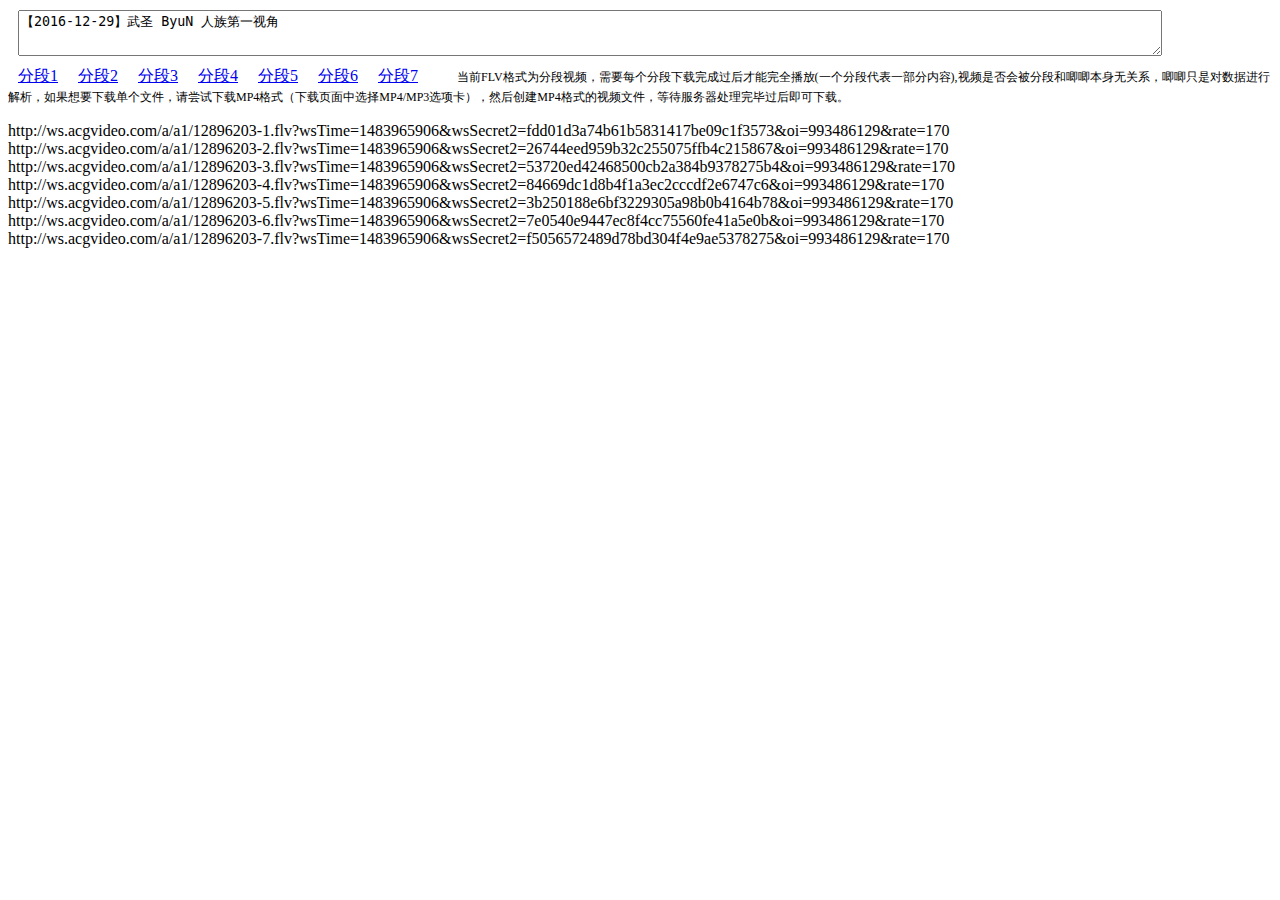
<file: bilibili下载.html>
<!DOCTYPE html>
<html lang="en">

<head>
    <meta charset="UTF-8">
    <title>Document</title>
    <style type="text/css">
    a {
        margin: 10px;
    }

    textarea {
        display: block;
        width: 90%;
        height: 40px;
        margin: 10px;
    }

    .D {
        margin: 0 !important;
    }
    </style>
    <script type="text/javascript" src='jquery.min.js'></script>
    <script type="text/javascript">
    $(function() {
        var html = ""
        $("a").each(function() {
            var that = $(this);
            var href = that.attr("href");
            if (href != undefined) {
                html += href + "<br>";
            }
        });
        $("<p>" + html + "</p>").appendTo("body");
        $("textarea").on("focus",function(){
            $(this).select();
        });
    });
    </script>
</head>

<body>


    <textarea>【2016-12-29】武圣 ByuN 人族第一视角</textarea>










    <div class="D" style="margin-top: -141.5px;">
            <a href="http://ws.acgvideo.com/a/a1/12896203-1.flv?wsTime=1483965906&amp;wsSecret2=fdd01d3a74b61b5831417be09c1f3573&amp;oi=993486129&amp;rate=170" target="_blank">分段1</a><a href="http://ws.acgvideo.com/a/a1/12896203-2.flv?wsTime=1483965906&amp;wsSecret2=26744eed959b32c255075ffb4c215867&amp;oi=993486129&amp;rate=170" target="_blank">分段2</a><a href="http://ws.acgvideo.com/a/a1/12896203-3.flv?wsTime=1483965906&amp;wsSecret2=53720ed42468500cb2a384b9378275b4&amp;oi=993486129&amp;rate=170" target="_blank">分段3</a><a href="http://ws.acgvideo.com/a/a1/12896203-4.flv?wsTime=1483965906&amp;wsSecret2=84669dc1d8b4f1a3ec2cccdf2e6747c6&amp;oi=993486129&amp;rate=170" target="_blank">分段4</a><a href="http://ws.acgvideo.com/a/a1/12896203-5.flv?wsTime=1483965906&amp;wsSecret2=3b250188e6bf3229305a98b0b4164b78&amp;oi=993486129&amp;rate=170" target="_blank">分段5</a><a href="http://ws.acgvideo.com/a/a1/12896203-6.flv?wsTime=1483965906&amp;wsSecret2=7e0540e9447ec8f4cc75560fe41a5e0b&amp;oi=993486129&amp;rate=170" target="_blank">分段6</a><a href="http://ws.acgvideo.com/a/a1/12896203-7.flv?wsTime=1483965906&amp;wsSecret2=f5056572489d78bd304f4e9ae5378275&amp;oi=993486129&amp;rate=170" target="_blank">分段7</a>
            <a style="
        font-size: 12px;
        padding: 15px 15px 0 15px;
    ">当前FLV格式为分段视频，需要每个分段下载完成过后才能完全播放(一个分段代表一部分内容),视频是否会被分段和唧唧本身无关系，唧唧只是对数据进行解析，如果想要下载单个文件，请尝试下载MP4格式（下载页面中选择MP4/MP3选项卡），然后创建MP4格式的视频文件，等待服务器处理完毕过后即可下载。</a>
        </div>
</body>

</html>
</file>
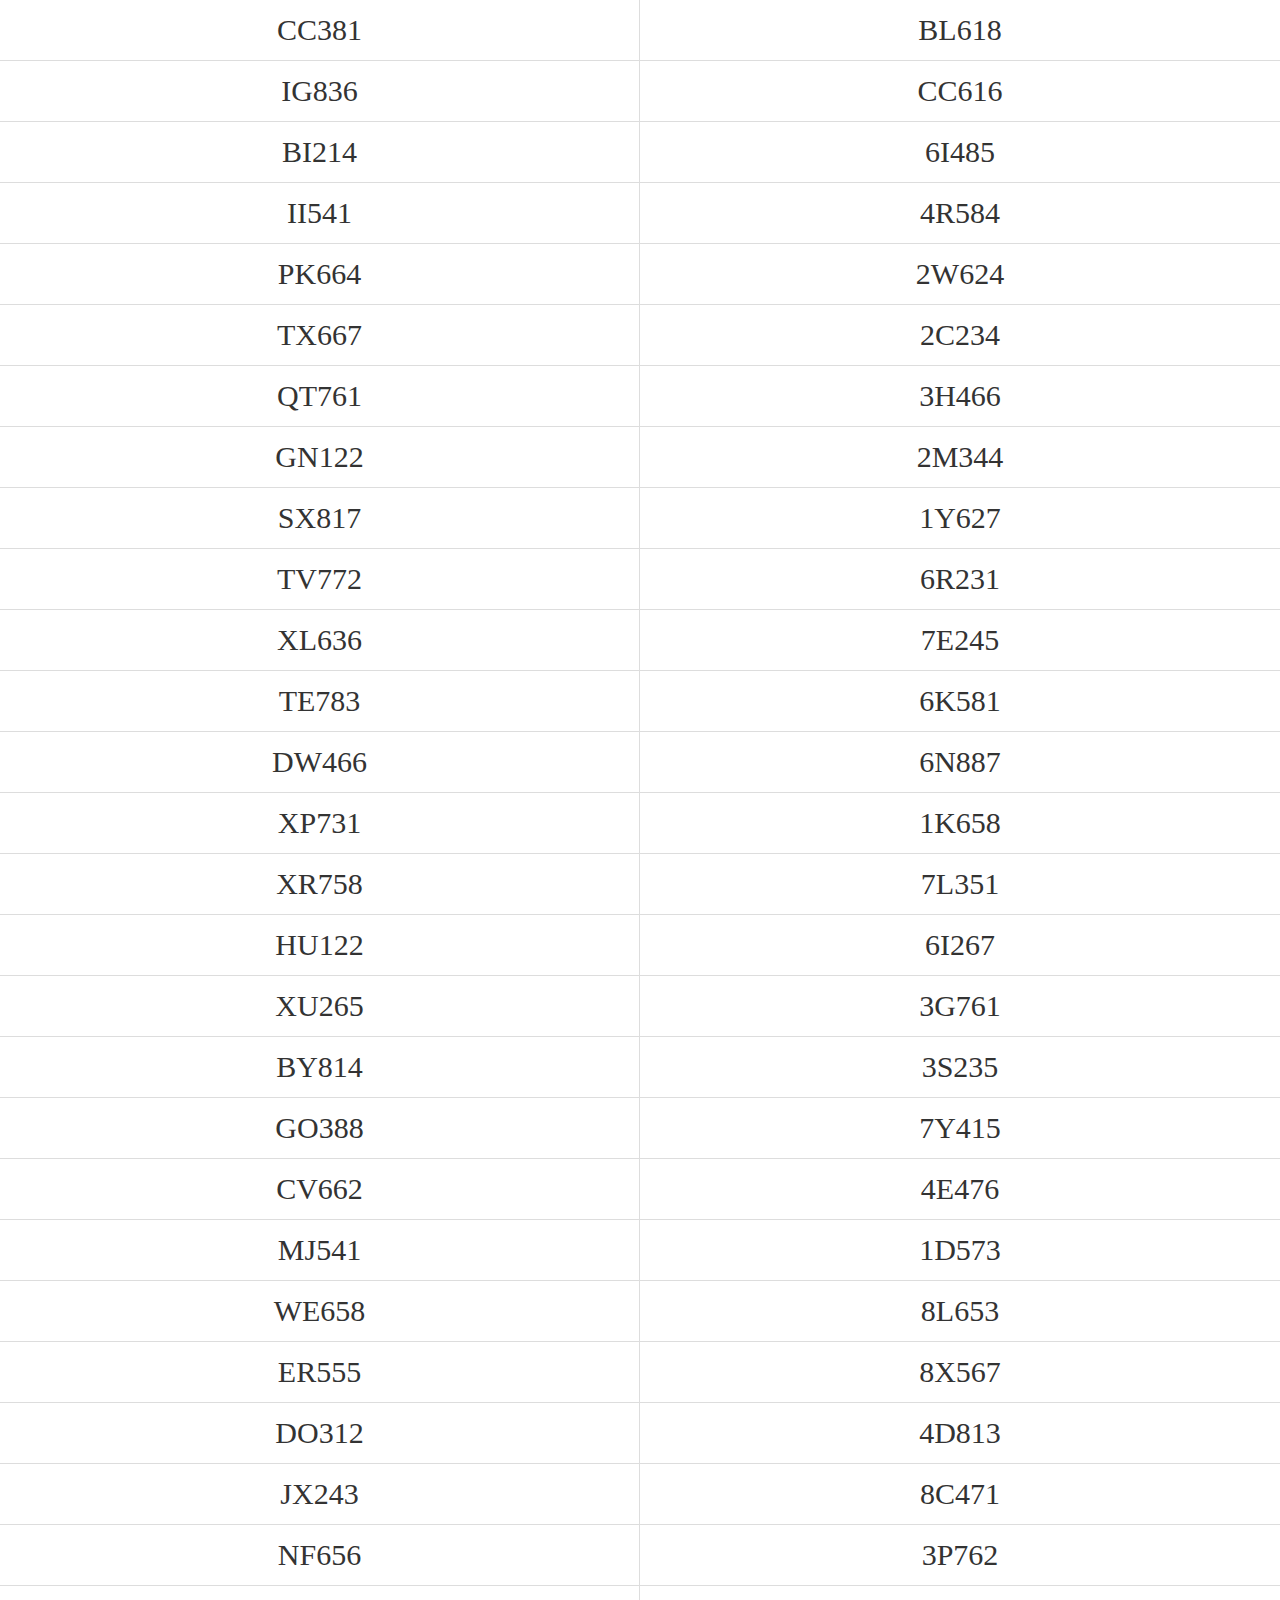
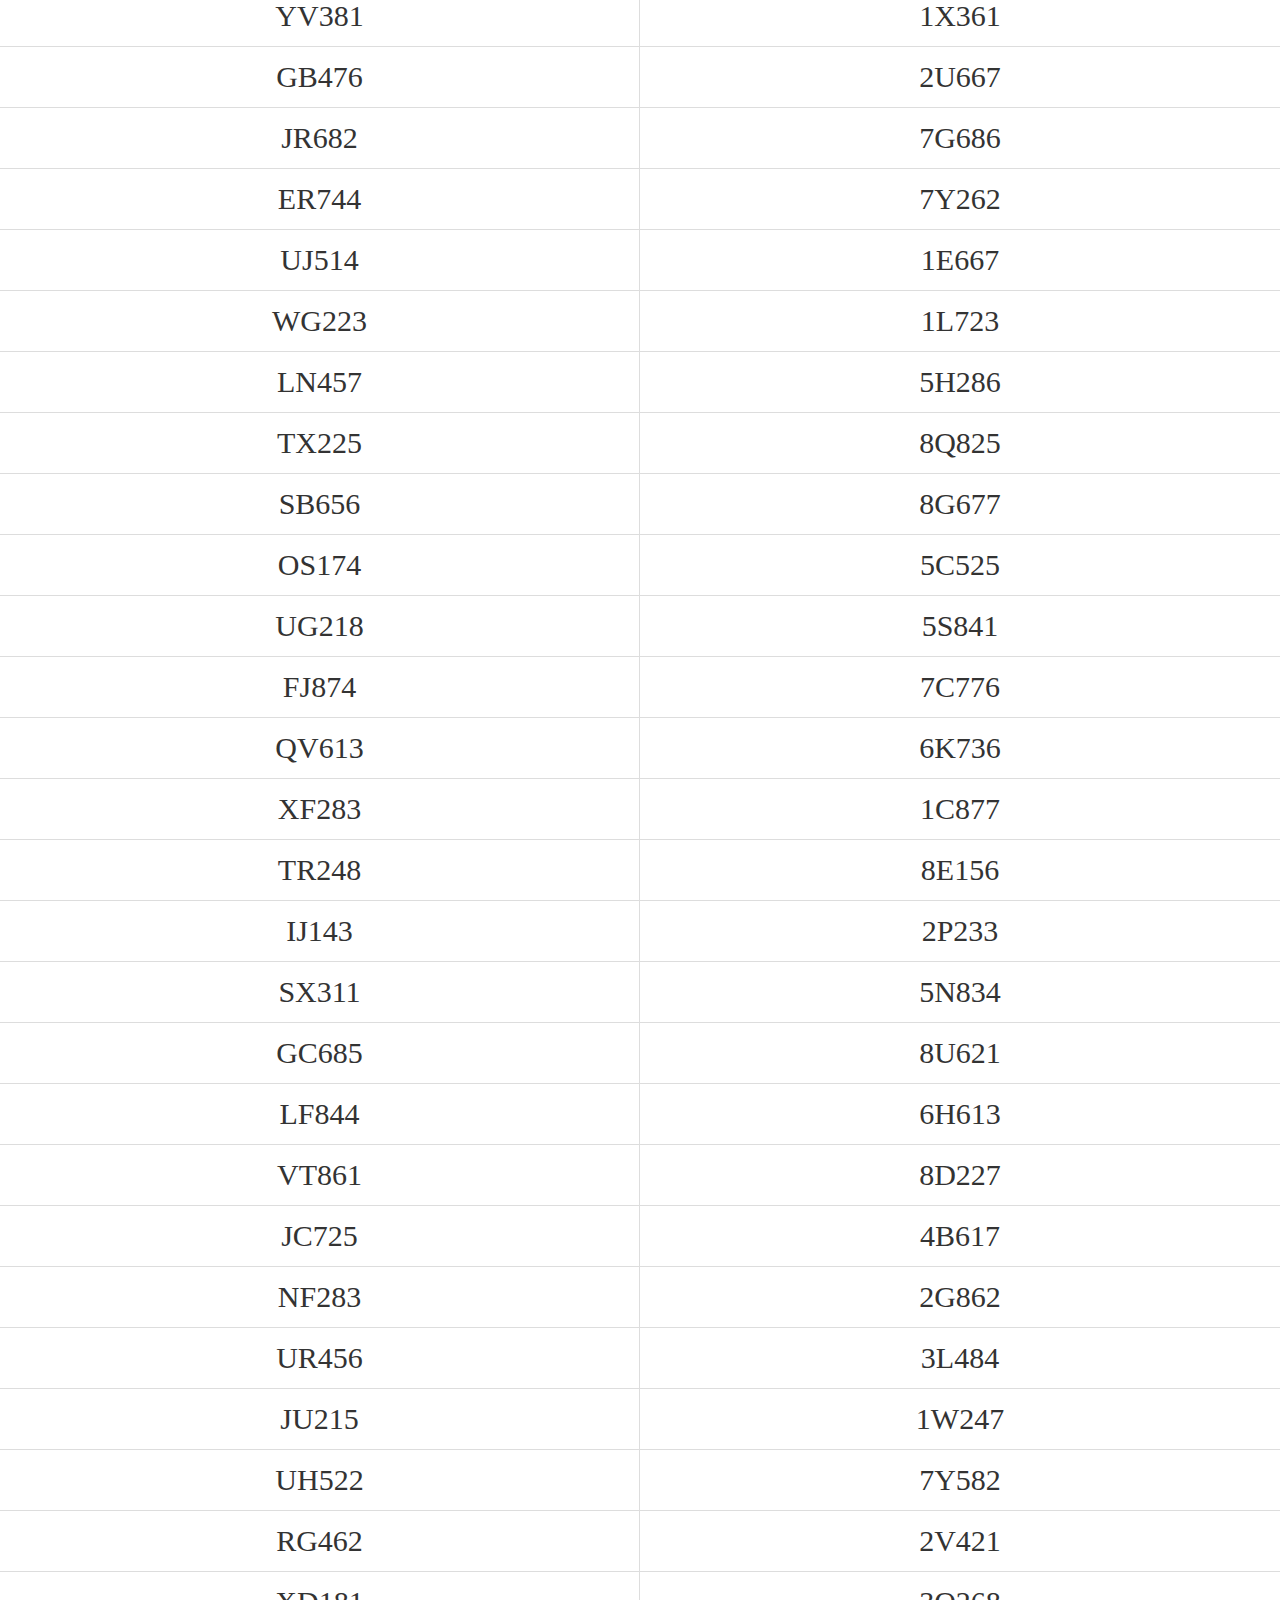
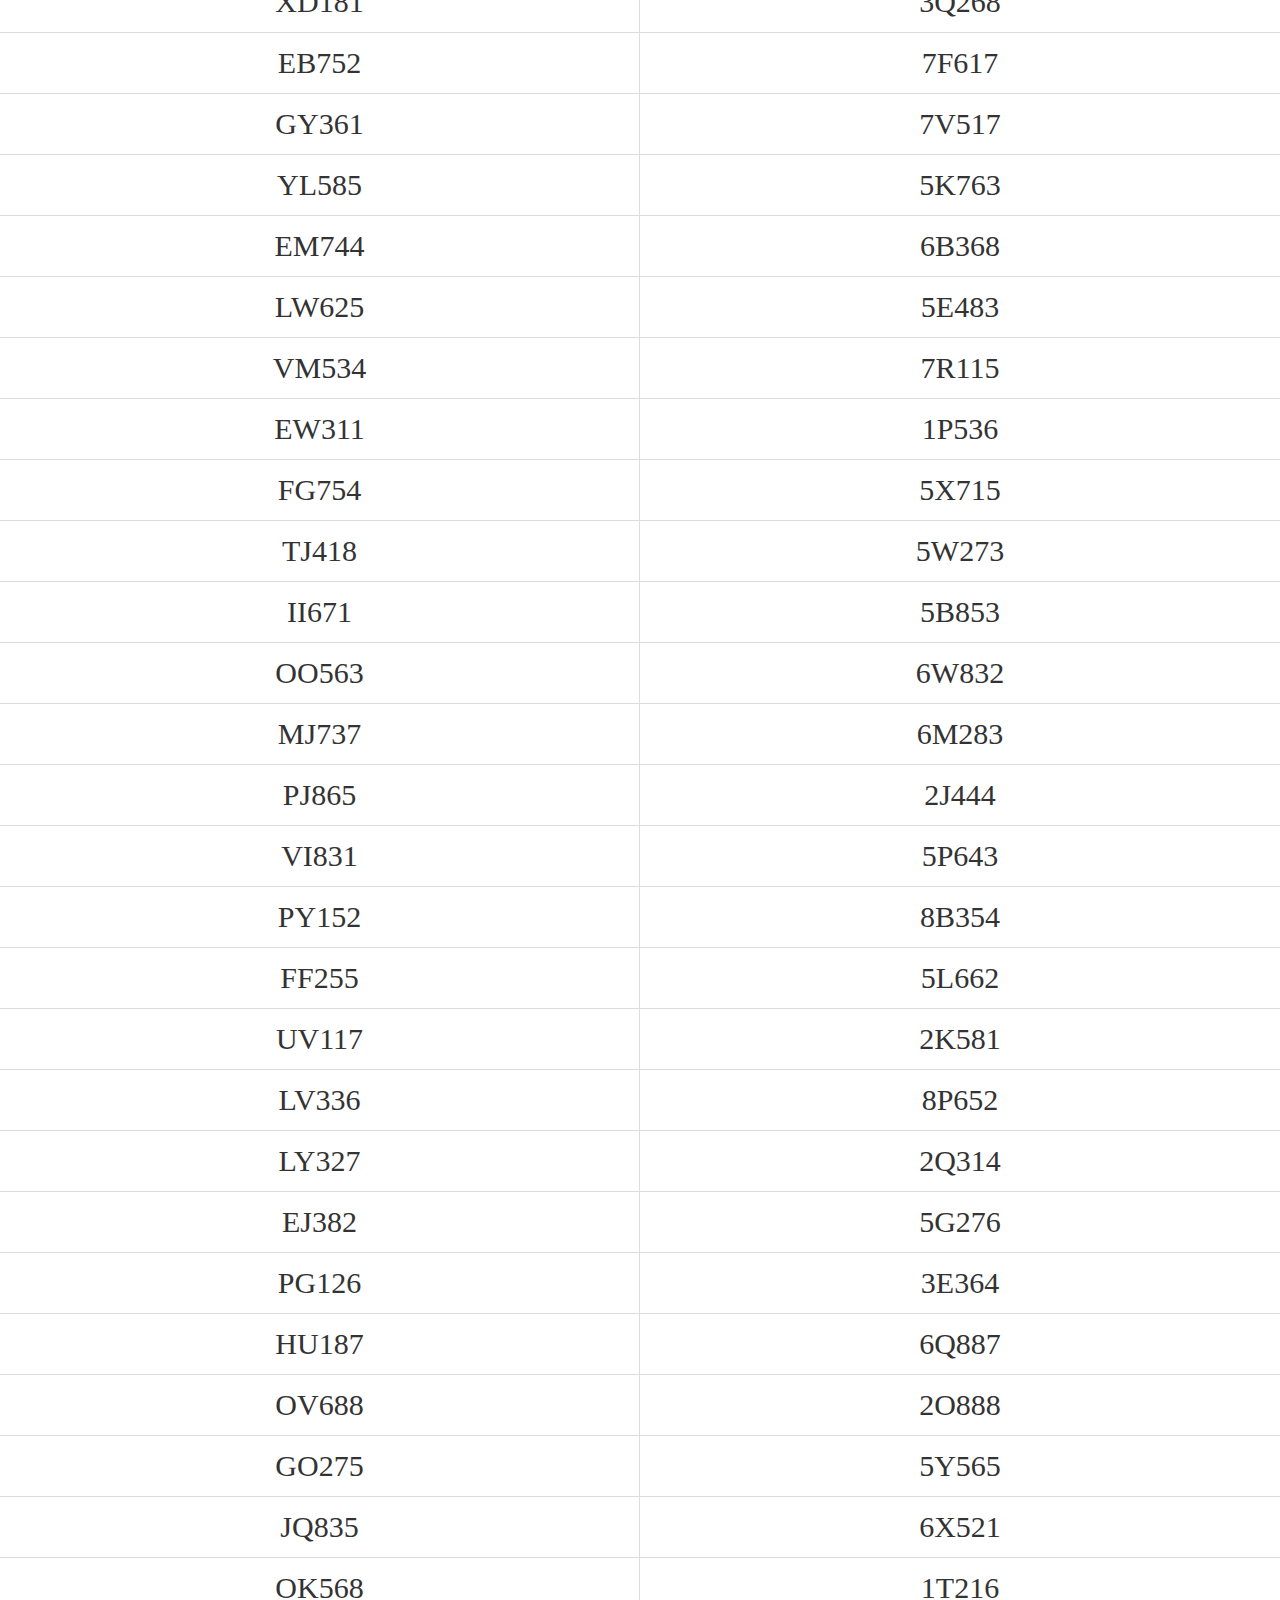
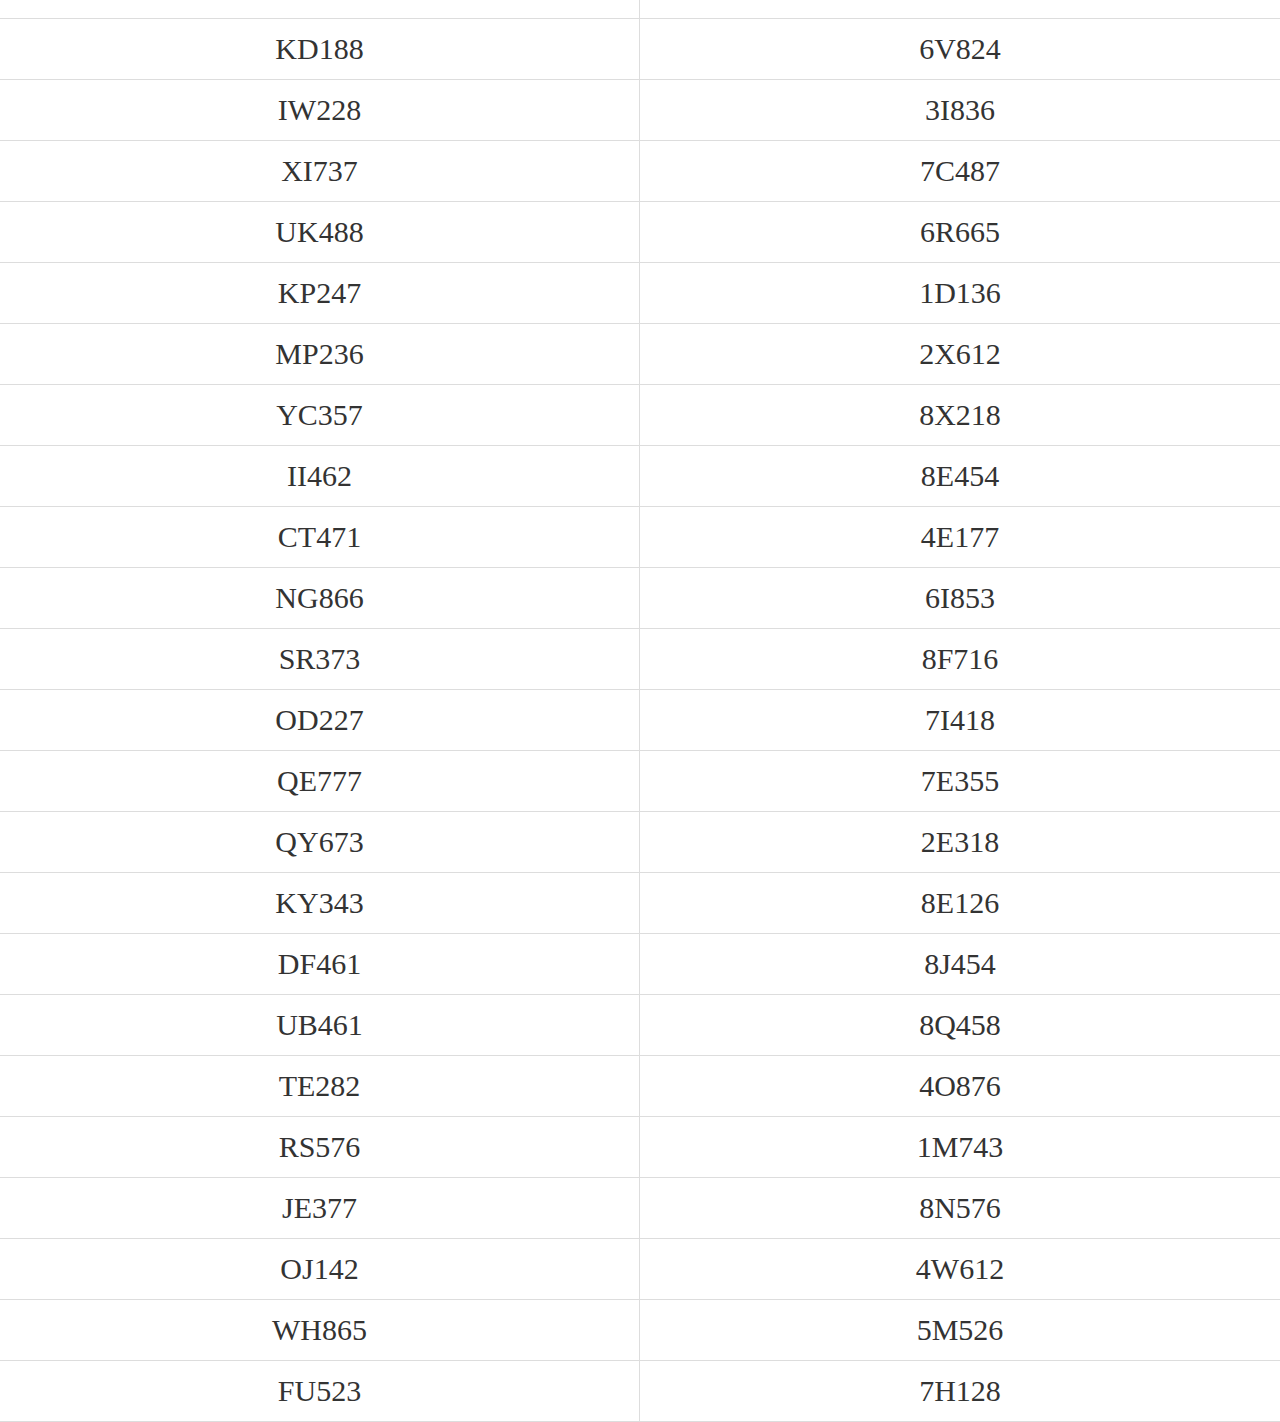
<file: carNumber.html>
<!DOCTYPE html>
<html lang="en">

<head>
    <meta charset="UTF-8">
    <meta name="viewport" content="width=device-width, user-scalable=no, initial-scale=1.0, maximum-scale=1.0, minimum-scale=1.0">
    <title>车牌号</title>
    <style type="text/css">
    * {
        padding: 0;
        margin: 0;
    }

    ul,
    li {
        list-style: none;
        color: #333;
        font-size: 30px;
    }

    ul {
        overflow: hidden;
    }

    li {
        box-sizing: border-box;
        float: left;
        width: 50%;
        text-align: center;
        line-height: 2;
        border-bottom: 1px solid #ddd;
    }

    li:nth-of-type(2n+1) {
        border-right: 1px solid #ddd;
    }
    </style>
    <script type="text/javascript">
    function random(max, min) {
        return parseInt(Math.random() * (max - min + 1) + min)
    }

    function num() {
        return random(0, 9);
    }

    function en() {
        return String.fromCharCode(random(65, 90));
    }
    window.onload = function() {
        for (let i = 0; i < 100; i++) {
            wrap.innerHTML += "<li>" + en() + en() + num() + num() + num() + "</li>"
            wrap.innerHTML += "<li>" + num() + en() + num() + num() + num() + "</li>"
        }
    }
    </script>
</head>

<body>
    <ul id="wrap">
        <li>CC381</li>
        <li>BL618</li>
        <li>IG836</li>
        <li>CC616</li>
    </ul>
</body>

</html>
</file>
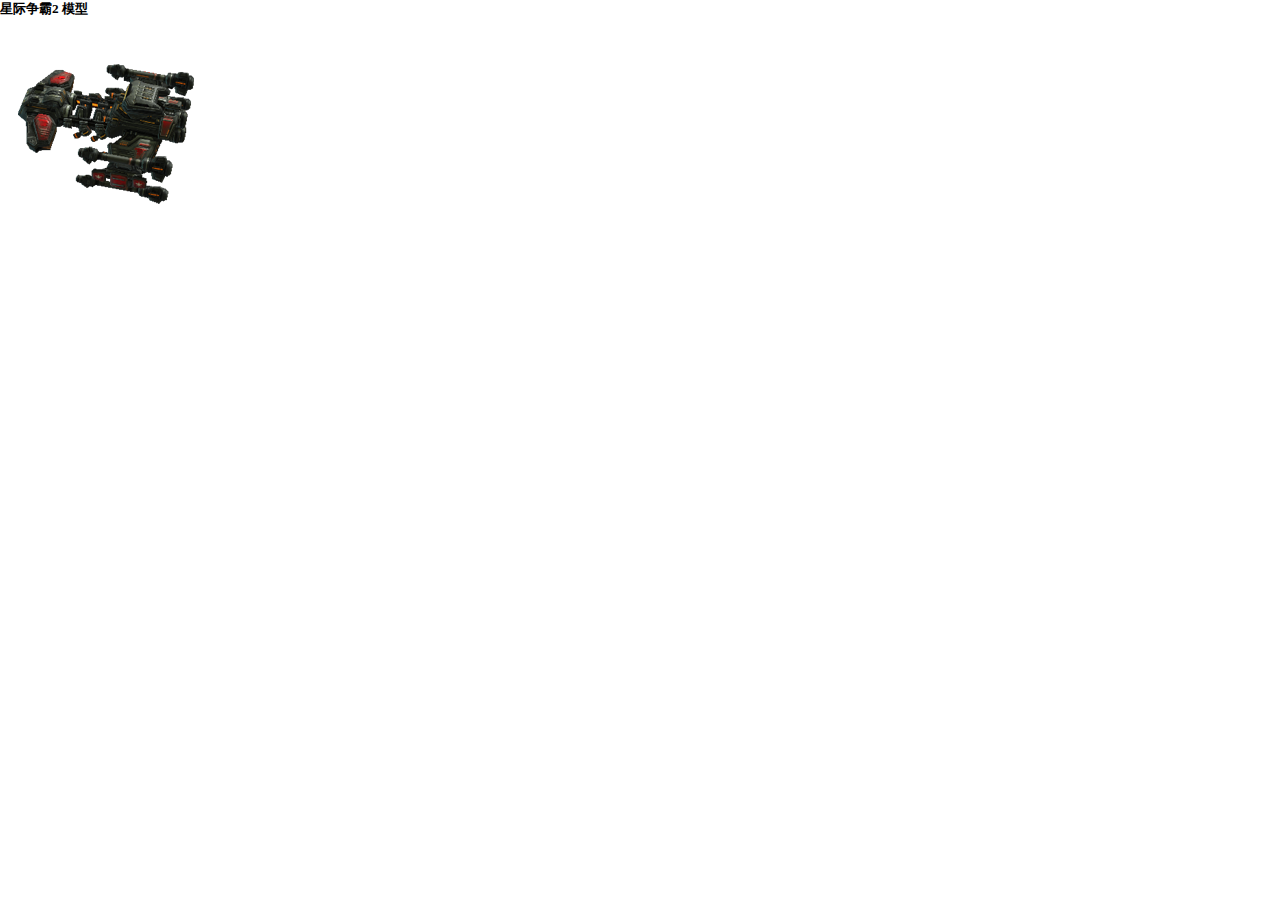
<file: starcraft.html>
<!DOCTYPE html>
<html lang="en">
<head>
	<meta charset="UTF-8">
	<title>星际争霸2 模型</title>
	<style type="text/css">
		*{
			padding:0;
			margin:0;
		}
		#img{
			display: inline-block;
			height:211px;
			width:212px;
			background: url(bg.png) left 0px top 0px no-repeat;
		}
	</style>
	<script type="text/javascript" src="jquery.min.js"></script>
	<script type="text/javascript">
		$(function(){
			var n = 1;//表示第几张,总共31张
			var left = 0;
			var timer = setInterval(function(){
				$("#img").css("background","url(bg.png) left "+left+"px top 0px no-repeat")
				n++;
				left-=212
				if(n>31){
			    	// clearInterval(timer);
			    	n=1;
			    	left=0;
			    }
			},16.7);
		});
	</script>
</head>
<body>
	<h5>星际争霸2 模型</h5>
	<div id="img">

	</div>
</body>
</html>
</file>
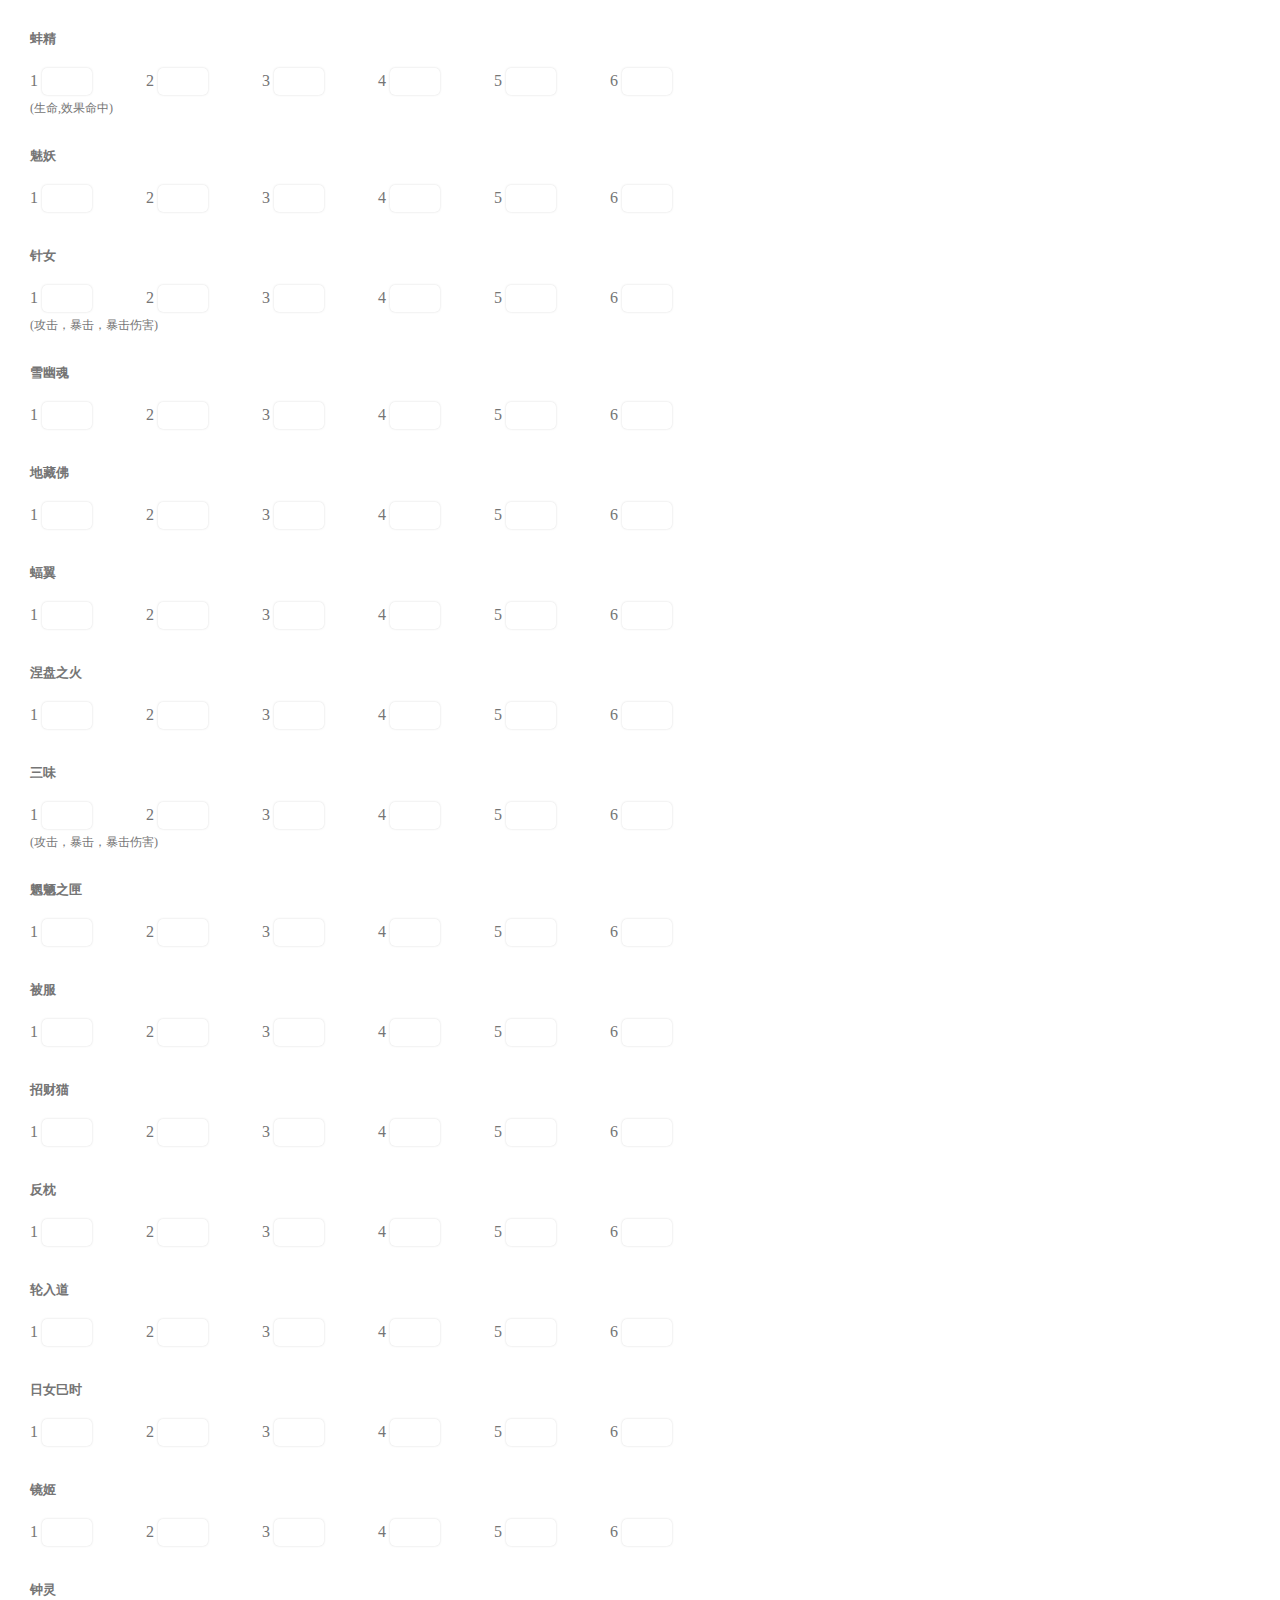
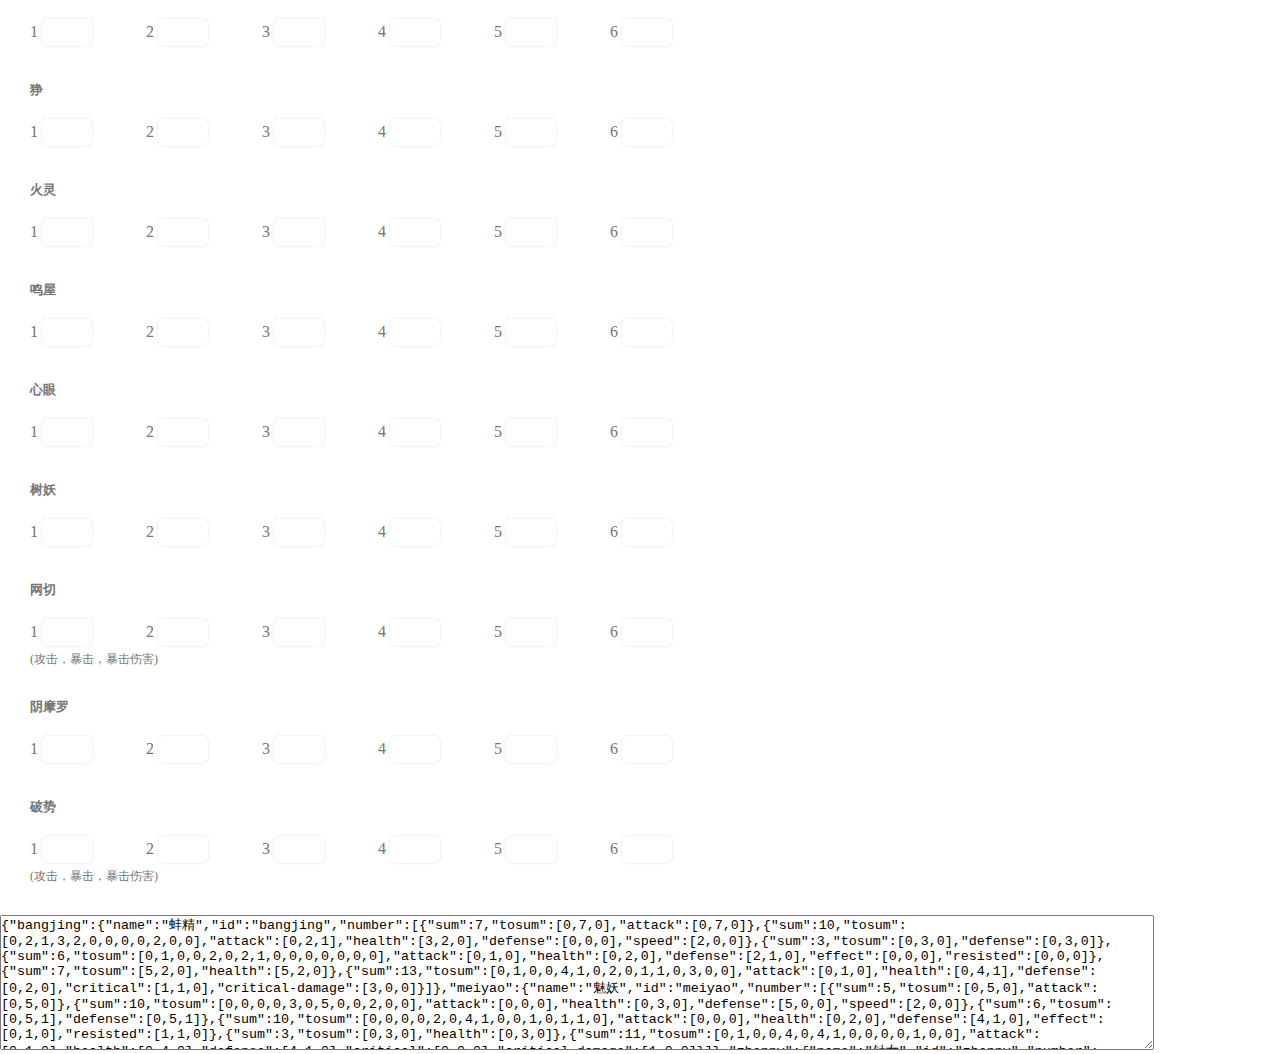
<file: 阴阳师御魂记录.html>
<!DOCTYPE html>
<html lang="en">

<head>
    <meta charset="UTF-8">
    <title>阴阳师御魂记录</title>
    <style type="text/css">
    * {
        padding: 0;
        margin: 0;
    }

    .item {
        margin: 30px;
        color: #757575;
    }

    label {
        display: inline-block;
        margin: 5px 0;
    }

    h5 {
        margin: 0 0 15px 0;
    }

    p {
        font-size: 12px;
    }

    input {
        width: 50px;
        padding: 6px 0;
        border: none;
        border-radius: 5px;
        margin: 0 50px 0 0;
        text-align: center;
        box-shadow: 0px 0px 2px rgba(120, 120, 120, 0.3);
    }

    [data-state='zero'] input {
        background: #940404;
    }

    [data-state='warning'] input {
        background: #ff8c8c;
        border-color: #ff8c8c;
    }

    [data-state='normal'] input {
        background: #ffff7a;
        border-color: #ffff7a;
    }

    [data-state='well'] input {
        background: #75e275;
        border-color: #75e275;
    }

    [data-state='black'] input {
        background: #000;
        border-color: #000;
        color: #fff;
    }

    #wrap input:focus {
        /*outline: none;*/
        background: none;
        color:#000;
    }

    textarea {
        width: 90%;
        height: 10em;
    }
    </style>
    <script type="text/javascript" src="ccc.js"></script>
    <script type="text/javascript" src="jquery.min.js"></script>
    <script type="text/javascript">
    $(function() {

        //获得数据
        var oldTime = Number(ccc.getStorage("time")) || 0;
        var newTime = (new Date()).getTime();
        var oldDay = (new Date(oldTime)).getDate();
        var newDay = (new Date(newTime)).getDate();
        if ((newTime - oldTime > 86400000) || (newTime - oldTime < 86400000 && oldDay != newDay)) { //超过24小时
            console.log("超过24小时,或者虽然还没有超过24小时，但是已经不是同一天了");
            var json = ccc.strToJson($("#json").val());
            ccc.setStorage("yys", json);
            ccc.setStorage("time", newTime);
        } else { //同一天
            console.log("同一天");
            var json = ccc.getStorage("yys") || {};
            $("#json").val(ccc.jsonToStr(json));
        }
        console.log(json);

        // 进入页面操作
        for (var i in json) {
            var ele = $("#" + i);
            if (ele.find("h5").html() == json[i].title) {
                ele.find('input').each(function(item, key) {
                    var data = json[i].detail[item];
                    var parent = $(key).parent();
                    if (data <= 0) {
                        parent.attr("data-state", "zero");
                    } else if (data <= 2) {
                        parent.attr("data-state", "warning");
                    } else if (data <= 4) {
                        parent.attr("data-state", "normal");
                    } else if (data == 5) {
                        parent.attr("data-state", "well");
                    } else {
                        parent.attr("data-state", "black");
                    }
                    $(key).val(data);
                });
            } else {
                alert("数据错误");
            }
        }

        $("input").on("input change", function() {
            var that = $(this);
            var val = that.val();
            val = Number(val);
            that.val(val);
            var label = that.parent();
            var parents = that.parents(".item");
            var _index = parents.find("label").index(label);
            var id = parents.attr("id");
            var title = parents.find("h5").html();

            console.log(val);
            if (val <= 0) {
                label.attr("data-state", "zero");
            } else if (val <= 2) {
                label.attr("data-state", "warning");
            } else if (val <= 4) {
                label.attr("data-state", "normal");
            } else if (val == 5) {
                label.attr("data-state", "well");
            } else {
                label.attr("data-state", "black");
            }

            if (!json[id]) {
                json[id] = new Object();
            }
            json[id].title = title;
            if (!json[id].detail) {
                json[id].detail = [0, 0, 0, 0, 0, 0];
            }
            json[id].detail[_index] = val;
            ccc.setStorage("yys", json);
            $("#json").val(JSON.stringify(json));
        }).on("focus", function() {
            this.select();
        });




        // console.log(json.zhennv.detail[1]+json.sanwei.detail[1]+json.wangqie.detail[1]+json.poshi.detail[1]);
        // console.log(json.zhennv.detail[3]+json.sanwei.detail[3]+json.wangqie.detail[3]+json.poshi.detail[3]);
        // console.log(json.zhennv.detail[5]+json.sanwei.detail[5]+json.wangqie.detail[5]+json.poshi.detail[5]);
        var attack = [json.yinmoluo, json.fuyi, json.lunrudao, json.zheng, json.mingwu, json.xinyan];
        var Crit = [json.zhennv, json.sanwei, json.wangqie, json.poshi];
    });

    /*json格式化*/
    function syntaxHighlight(json) {
        if (typeof json != 'string') {
            json = JSON.stringify(json, undefined, 2);
        }
        json = json.replace(/&/g, '&').replace(/</g, '<').replace(/>/g, '>');
        return json.replace(/("(\\u[a-zA-Z0-9]{4}|\\[^u]|[^\\"])*"(\s*:)?|\b(true|false|null)\b|-?\d+(?:\.\d*)?(?:[eE][+\-]?\d+)?)/g, function(match) {
            var cls = 'number';
            if (/^"/.test(match)) {
                if (/:$/.test(match)) {
                    cls = 'key';
                } else {
                    cls = 'string';
                }
            } else if (/true|false/.test(match)) {
                cls = 'boolean';
            } else if (/null/.test(match)) {
                cls = 'null';
            }
            return '<span class="' + cls + '">' + match + '</span>';
        });
    }
    </script>
</head>

<body>
    <div id="wrap">
        <div id="bangjing" class="item">
            <h5>蚌精</h5>
            <label>
                1
                <input type="number">
            </label>
            <label>
                2
                <input type="number">
            </label>
            <label>
                3
                <input type="number">
            </label>
            <label>
                4
                <input type="number">
            </label>
            <label>
                5
                <input type="number">
            </label>
            <label>
                6
                <input type="number">
            </label>
            <p>(生命,效果命中)</p>
        </div>
        <div id="meiyao" class="item">
            <h5>魅妖</h5>
            <label>
                1
                <input type="number">
            </label>
            <label>
                2
                <input type="number">
            </label>
            <label>
                3
                <input type="number">
            </label>
            <label>
                4
                <input type="number">
            </label>
            <label>
                5
                <input type="number">
            </label>
            <label>
                6
                <input type="number">
            </label>
        </div>
        <div id="zhennv" class="item">
            <h5>针女</h5>
            <label>
                1
                <input type="number">
            </label>
            <label>
                2
                <input type="number">
            </label>
            <label>
                3
                <input type="number">
            </label>
            <label>
                4
                <input type="number">
            </label>
            <label>
                5
                <input type="number">
            </label>
            <label>
                6
                <input type="number">
            </label>
            <p>(攻击，暴击，暴击伤害)</p>
        </div>
        <div id="xueyouhun" class="item">
            <h5>雪幽魂</h5>
            <label>
                1
                <input type="number">
            </label>
            <label>
                2
                <input type="number">
            </label>
            <label>
                3
                <input type="number">
            </label>
            <label>
                4
                <input type="number">
            </label>
            <label>
                5
                <input type="number">
            </label>
            <label>
                6
                <input type="number">
            </label>
        </div>
        <div id="dizangfo" class="item">
            <h5>地藏佛</h5>
            <label>
                1
                <input type="number">
            </label>
            <label>
                2
                <input type="number">
            </label>
            <label>
                3
                <input type="number">
            </label>
            <label>
                4
                <input type="number">
            </label>
            <label>
                5
                <input type="number">
            </label>
            <label>
                6
                <input type="number">
            </label>
        </div>
        <div id="fuyi" class="item">
            <h5>蝠翼</h5>
            <label>
                1
                <input type="number">
            </label>
            <label>
                2
                <input type="number">
            </label>
            <label>
                3
                <input type="number">
            </label>
            <label>
                4
                <input type="number">
            </label>
            <label>
                5
                <input type="number">
            </label>
            <label>
                6
                <input type="number">
            </label>
        </div>
        <div id="niepanzhihuo" class="item">
            <h5>涅盘之火</h5>
            <label>
                1
                <input type="number">
            </label>
            <label>
                2
                <input type="number">
            </label>
            <label>
                3
                <input type="number">
            </label>
            <label>
                4
                <input type="number">
            </label>
            <label>
                5
                <input type="number">
            </label>
            <label>
                6
                <input type="number">
            </label>
        </div>
        <div id="sanwei" class="item">
            <h5>三味</h5>
            <label>
                1
                <input type="number">
            </label>
            <label>
                2
                <input type="number">
            </label>
            <label>
                3
                <input type="number">
            </label>
            <label>
                4
                <input type="number">
            </label>
            <label>
                5
                <input type="number">
            </label>
            <label>
                6
                <input type="number">
            </label>
            <p>(攻击，暴击，暴击伤害)</p>
        </div>
        <div id="wangliangzhixia" class="item">
            <h5>魍魉之匣</h5>
            <label>
                1
                <input type="number">
            </label>
            <label>
                2
                <input type="number">
            </label>
            <label>
                3
                <input type="number">
            </label>
            <label>
                4
                <input type="number">
            </label>
            <label>
                5
                <input type="number">
            </label>
            <label>
                6
                <input type="number">
            </label>
        </div>
        <div id="beifu" class="item">
            <h5>被服</h5>
            <label>
                1
                <input type="number">
            </label>
            <label>
                2
                <input type="number">
            </label>
            <label>
                3
                <input type="number">
            </label>
            <label>
                4
                <input type="number">
            </label>
            <label>
                5
                <input type="number">
            </label>
            <label>
                6
                <input type="number">
            </label>
        </div>
        <div id="zhaocaimao" class="item">
            <h5>招财猫</h5>
            <label>
                1
                <input type="number">
            </label>
            <label>
                2
                <input type="number">
            </label>
            <label>
                3
                <input type="number">
            </label>
            <label>
                4
                <input type="number">
            </label>
            <label>
                5
                <input type="number">
            </label>
            <label>
                6
                <input type="number">
            </label>
        </div>
        <div id="fanzhen" class="item">
            <h5>反枕</h5>
            <label>
                1
                <input type="number">
            </label>
            <label>
                2
                <input type="number">
            </label>
            <label>
                3
                <input type="number">
            </label>
            <label>
                4
                <input type="number">
            </label>
            <label>
                5
                <input type="number">
            </label>
            <label>
                6
                <input type="number">
            </label>
        </div>
        <div id="lunrudao" class="item">
            <h5>轮入道</h5>
            <label>
                1
                <input type="number">
            </label>
            <label>
                2
                <input type="number">
            </label>
            <label>
                3
                <input type="number">
            </label>
            <label>
                4
                <input type="number">
            </label>
            <label>
                5
                <input type="number">
            </label>
            <label>
                6
                <input type="number">
            </label>
        </div>
        <div id="rinvsishi" class="item">
            <h5>日女巳时</h5>
            <label>
                1
                <input type="number">
            </label>
            <label>
                2
                <input type="number">
            </label>
            <label>
                3
                <input type="number">
            </label>
            <label>
                4
                <input type="number">
            </label>
            <label>
                5
                <input type="number">
            </label>
            <label>
                6
                <input type="number">
            </label>
        </div>
        <div id="jingji" class="item">
            <h5>镜姬</h5>
            <label>
                1
                <input type="number">
            </label>
            <label>
                2
                <input type="number">
            </label>
            <label>
                3
                <input type="number">
            </label>
            <label>
                4
                <input type="number">
            </label>
            <label>
                5
                <input type="number">
            </label>
            <label>
                6
                <input type="number">
            </label>
        </div>
        <div id="zhongling" class="item">
            <h5>钟灵</h5>
            <label>
                1
                <input type="number">
            </label>
            <label>
                2
                <input type="number">
            </label>
            <label>
                3
                <input type="number">
            </label>
            <label>
                4
                <input type="number">
            </label>
            <label>
                5
                <input type="number">
            </label>
            <label>
                6
                <input type="number">
            </label>
        </div>
        <div id="zheng" class="item">
            <h5>狰</h5>
            <label>
                1
                <input type="number">
            </label>
            <label>
                2
                <input type="number">
            </label>
            <label>
                3
                <input type="number">
            </label>
            <label>
                4
                <input type="number">
            </label>
            <label>
                5
                <input type="number">
            </label>
            <label>
                6
                <input type="number">
            </label>
        </div>
        <div id="huoling" class="item">
            <h5>火灵</h5>
            <label>
                1
                <input type="number">
            </label>
            <label>
                2
                <input type="number">
            </label>
            <label>
                3
                <input type="number">
            </label>
            <label>
                4
                <input type="number">
            </label>
            <label>
                5
                <input type="number">
            </label>
            <label>
                6
                <input type="number">
            </label>
        </div>
        <div id="mingwu" class="item">
            <h5>鸣屋</h5>
            <label>
                1
                <input type="number">
            </label>
            <label>
                2
                <input type="number">
            </label>
            <label>
                3
                <input type="number">
            </label>
            <label>
                4
                <input type="number">
            </label>
            <label>
                5
                <input type="number">
            </label>
            <label>
                6
                <input type="number">
            </label>
        </div>
        <div id="xinyan" class="item">
            <h5>心眼</h5>
            <label>
                1
                <input type="number">
            </label>
            <label>
                2
                <input type="number">
            </label>
            <label>
                3
                <input type="number">
            </label>
            <label>
                4
                <input type="number">
            </label>
            <label>
                5
                <input type="number">
            </label>
            <label>
                6
                <input type="number">
            </label>
        </div>
        <div id="shuyao" class="item">
            <h5>树妖</h5>
            <label>
                1
                <input type="number">
            </label>
            <label>
                2
                <input type="number">
            </label>
            <label>
                3
                <input type="number">
            </label>
            <label>
                4
                <input type="number">
            </label>
            <label>
                5
                <input type="number">
            </label>
            <label>
                6
                <input type="number">
            </label>
        </div>
        <div id="wangqie" class="item">
            <h5>网切</h5>
            <label>
                1
                <input type="number">
            </label>
            <label>
                2
                <input type="number">
            </label>
            <label>
                3
                <input type="number">
            </label>
            <label>
                4
                <input type="number">
            </label>
            <label>
                5
                <input type="number">
            </label>
            <label>
                6
                <input type="number">
            </label>
            <p>(攻击，暴击，暴击伤害)</p>
        </div>
        <div id="yinmoluo" class="item">
            <h5>阴摩罗</h5>
            <label>
                1
                <input type="number">
            </label>
            <label>
                2
                <input type="number">
            </label>
            <label>
                3
                <input type="number">
            </label>
            <label>
                4
                <input type="number">
            </label>
            <label>
                5
                <input type="number">
            </label>
            <label>
                6
                <input type="number">
            </label>
        </div>
        <div id="poshi" class="item">
            <h5>破势</h5>
            <label>
                1
                <input type="number">
            </label>
            <label>
                2
                <input type="number">
            </label>
            <label>
                3
                <input type="number">
            </label>
            <label>
                4
                <input type="number">
            </label>
            <label>
                5
                <input type="number">
            </label>
            <label>
                6
                <input type="number">
            </label>
            <p>(攻击，暴击，暴击伤害)</p>
        </div>
    </div>
    <textarea id="json">
        {"bangjing":{"title":"蚌精","detail":[5,2,5,2,5,5]},"meiyao":{"title":"魅妖","detail":[5,5,4,4,5,5]},"zhennv":{"title":"针女","detail":[10,5,9,6,7,9]},"xueyouhun":{"title":"雪幽魂","detail":[5,5,5,3,5,5]},"mingwu":{"title":"鸣屋","detail":[8,6,9,1,10,5]},"yinmoluo":{"title":"阴摩罗","detail":[11,5,7,9,10,5]},"zhongling":{"title":"钟灵","detail":[7,4,6,5,6,5]},"zheng":{"title":"狰","detail":[10,2,6,7,6,4]},"poshi":{"title":"破势","detail":[10,4,13,2,8,5]},"dizangfo":{"title":"地藏佛","detail":[12,5,11,6,9,7]},"fuyi":{"title":"蝠翼","detail":[9,2,8,3,8,4]},"niepanzhihuo":{"title":"涅盘之火","detail":[5,5,5,5,5,5]},"sanwei":{"title":"三味","detail":[7,8,10,4,12,5]},"wangliangzhixia":{"title":"魍魉之匣","detail":[5,5,5,5,5,5]},"beifu":{"title":"被服","detail":[10,4,6,4,8,2]},"zhaocaimao":{"title":"招财猫","detail":[11,14,6,4,6,4]},"fanzhen":{"title":"反枕","detail":[5,4,5,3,5,4]},"lunrudao":{"title":"轮入道","detail":[6,2,8,6,5,3]},"rinvsishi":{"title":"日女巳时","detail":[8,7,9,2,9,4]},"jingji":{"title":"镜姬","detail":[9,8,7,5,8,3]},"huoling":{"title":"火灵","detail":[10,11,7,9,6,11]},"xinyan":{"title":"心眼","detail":[8,6,5,4,9,8]},"shuyao":{"title":"树妖","detail":[12,4,11,6,7,8]},"wangqie":{"title":"网切","detail":[13,11,9,10,12,8]}}
    </textarea>
</body>

</html>
</file>
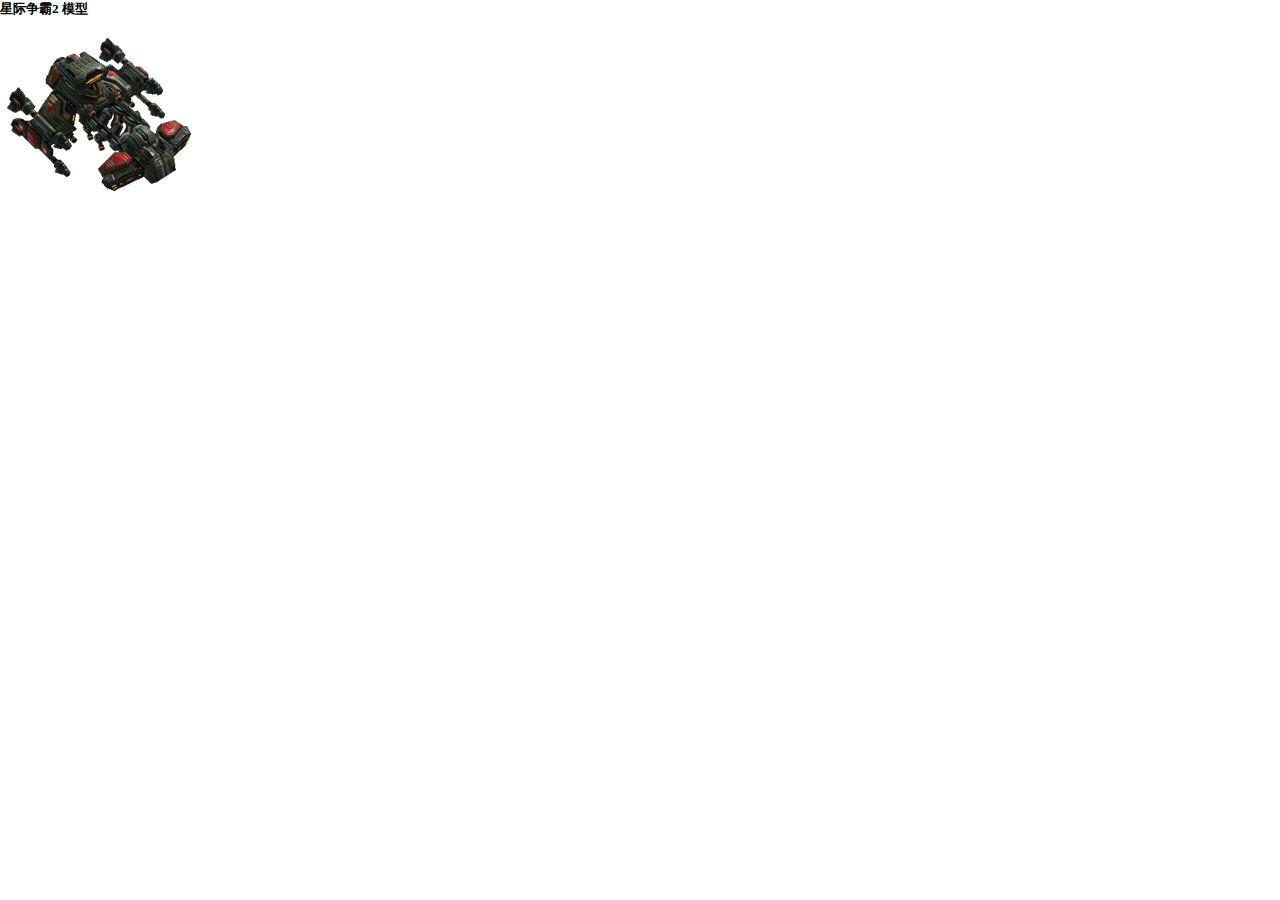
<file: 其他/starcraft.html>
<!DOCTYPE html>
<html lang="en">
<head>
	<meta charset="UTF-8">
	<title>星际争霸2 模型</title>
	<style type="text/css">
		*{
			padding:0;
			margin:0;
		}
		#img{
			display: inline-block;
			height:211px;
			width:212px;
			background: url(bg.png) left 0px top 0px no-repeat;
		}
	</style>
	<script type="text/javascript" src="http://cccikov.github.io/cccgit/test/js/jquery-1.11.3.min.js"></script>
	<script type="text/javascript">
		$(function(){
			var n = 1;//表示第几张,总共31张
			var left = 0;
			var timer = setInterval(function(){
				$("#img").css("background","url(bg.png) left "+left+"px top 0px no-repeat")
				n++;
				left-=212
				if(n>31){
			    	// clearInterval(timer);
			    	n=1;
			    	left=0;
			    }
			},16.7);
		});
	</script>
</head>
<body>
	<h5>星际争霸2 模型</h5>
	<div id="img">

	</div>
</body>
</html>
</file>
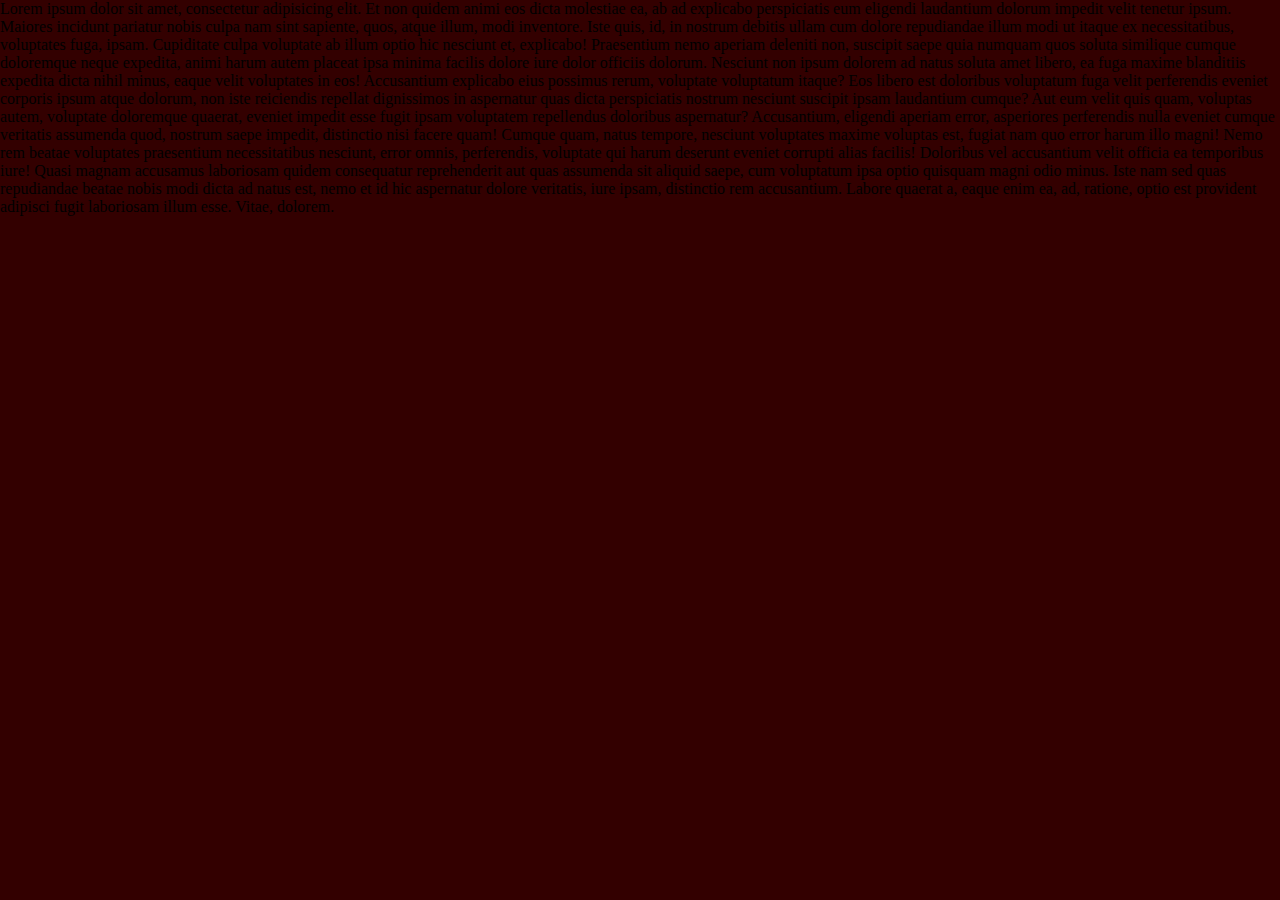
<file: 其他/阴阳屏检测.html>
<!DOCTYPE html>
<html lang="zh">

<head>
    <meta charset="UTF-8">
    <meta name="viewport" content="width=device-width, user-scalable=no, initial-scale=1.0, maximum-scale=1.0, minimum-scale=1.0">
    <title>阴阳屏检测</title>
    <style type="text/css">
    html,
    body {
        margin: 0;
        padding: 0;
        height: 100%;
    }

    #wrap {
        height: 100%;
        overflow: hidden;
        -webkit-transform: translate3d(0, 0, 0);
        -moz-transform: translate3d(0, 0, 0);
        -ms-transform: translate3d(0, 0, 0);
        transform: translate3d(0, 0, 0);
    }
    </style>
    <script type="text/javascript" src="../yys/js/jquery.min.js"></script>
    <script type="text/javascript">
    $(function() {
        var bg_color = {
            name: "background",
            h: 0,
            l: 10
        }
        var font_color = {
            name: "color",
            h: 0,
            l: 10
        }
        var _flag = 0;
        var tar = bg_color;
        var winH = $(window).height();
        var winW = $(window).width();


        $("#wrap").on("touchstart", function(e) {

            var _that = $(this);
            var oriTime = new Date().getTime();
            var oriY = e.originalEvent.touches[0].clientY,
                nowY = oriY;
            var oriX = e.originalEvent.touches[0].clientX,
                nowX = oriX;
            var moveFlag = false;


            _that.on("touchmove", function(e) {
                e.preventDefault();
                nowY = e.originalEvent.touches[0].clientY;
                nowX = e.originalEvent.touches[0].clientX;
                var deltaX = nowX - oriX;
                var deltaY = nowY - oriY;
                tar.h += deltaX / winW * (360 / 10); //  满屏就是(360 / 10) 比例乘以(360 / 10)
                tar.l += -deltaY / winH * 10; // 满屏就是10 比例乘以10

                if (tar.l >= 100) {
                    tar.l = 100;
                }
                if (tar.l <= 0) {
                    tar.l = 0;
                }

                if (tar.h >= 360) {
                    tar.h = 0;
                }
                if (tar.h < 0) {
                    tar.h = 360;
                }
                console.log(tar);
                _that.css(tar.name, "hsl(" + parseInt(tar.h) + ", 100%, " + parseInt(tar.l) + "%)");

                if (deltaX > 10 || deltaX < -10 || deltaY > 10 || deltaY < -10) {
                    moveFlag = true;
                }

                oriY = nowY;
                oriX = nowX;
            });

            _that.on("touchend", function() {
                var nowTime = new Date().getTime();
                var deltaTime = nowTime - oriTime;
                if (deltaTime < 300 && !moveFlag) {
                    if (_flag == 0) {
                        _flag = 1;
                        tar = font_color;
                    } else {
                        _flag = 0;
                        tar = bg_color;
                    }
                }
                _that.off("touchend").off("touchmove");
            });
        }).css(tar.name, "hsl(" + parseInt(tar.h) + ", 100%, " + parseInt(tar.l) + "%)");;

    });
    </script>
</head>

<body>
    <div id="wrap">
        Lorem ipsum dolor sit amet, consectetur adipisicing elit. Et non quidem animi eos dicta molestiae ea, ab ad explicabo perspiciatis eum eligendi laudantium dolorum impedit velit tenetur ipsum. Maiores incidunt pariatur nobis culpa nam sint sapiente, quos, atque illum, modi inventore. Iste quis, id, in nostrum debitis ullam cum dolore repudiandae illum modi ut itaque ex necessitatibus, voluptates fuga, ipsam. Cupiditate culpa voluptate ab illum optio hic nesciunt et, explicabo! Praesentium nemo aperiam deleniti non, suscipit saepe quia numquam quos soluta similique cumque doloremque neque expedita, animi harum autem placeat ipsa minima facilis dolore iure dolor officiis dolorum. Nesciunt non ipsum dolorem ad natus soluta amet libero, ea fuga maxime blanditiis expedita dicta nihil minus, eaque velit voluptates in eos! Accusantium explicabo eius possimus rerum, voluptate voluptatum itaque? Eos libero est doloribus voluptatum fuga velit perferendis eveniet corporis ipsum atque dolorum, non iste reiciendis repellat dignissimos in aspernatur quas dicta perspiciatis nostrum nesciunt suscipit ipsam laudantium cumque? Aut eum velit quis quam, voluptas autem, voluptate doloremque quaerat, eveniet impedit esse fugit ipsam voluptatem repellendus doloribus aspernatur? Accusantium, eligendi aperiam error, asperiores perferendis nulla eveniet cumque veritatis assumenda quod, nostrum saepe impedit, distinctio nisi facere quam! Cumque quam, natus tempore, nesciunt voluptates maxime voluptas est, fugiat nam quo error harum illo magni! Nemo rem beatae voluptates praesentium necessitatibus nesciunt, error omnis, perferendis, voluptate qui harum deserunt eveniet corrupti alias facilis! Doloribus vel accusantium velit officia ea temporibus iure! Quasi magnam accusamus laboriosam quidem consequatur reprehenderit aut quas assumenda sit aliquid saepe, cum voluptatum ipsa optio quisquam magni odio minus. Iste nam sed quas repudiandae beatae nobis modi dicta ad natus est, nemo et id hic aspernatur dolore veritatis, iure ipsam, distinctio rem accusantium. Labore quaerat a, eaque enim ea, ad, ratione, optio est provident adipisci fugit laboriosam illum esse. Vitae, dolorem.
    </div>
</body>

</html>
</file>
<file: yys/css/yys.css>
/* reset */
input[type="number"]::-webkit-outer-spin-button,
input[type="number"]::-webkit-inner-spin-button {
  -webkit-appearance: none;
}
input[type="number"] {
  -moz-appearance: textfield;
}
ul {
  padding: 0;
  margin: 0;
}
ul li {
  list-style: none;
}
input:focus {
  outline: none;
  box-shadow: 0 0 2px #8CAEE5, 0 0 2px #8CAEE5, 0 0 2px #8CAEE5, 0 0 3px #A4C6FD, 0 0 3px #A4C6FD, 0 0 3px #A4C6FD, 0 0 3px #A4C6FD !important;
}
html body {
  margin: 0;
  color: #666;
  font: 12px/1.5em "微软雅黑";
}
#wrap {
  width: 1290px;
  margin: 0 auto;
  padding: 20px;
}
#wrap .mitama h5 {
  margin: 15px 0;
  font-size: 14px;
}
#wrap .mitama .list {
  min-width: 1290px;
}
#wrap .mitama .list:after {
  content: '';
  display: block;
  clear: both;
}
#wrap .mitama .list li {
  float: left;
  width: 170px;
  position: relative;
  padding: 0 0 0 30px;
  margin: 0 15px 0 0;
}
#wrap .mitama .list li input {
  width: 163px;
}
#wrap .mitama .list li input {
  box-sizing: content-box;
  line-height: 24px;
  border: 1px solid #ccc;
  border-radius: 5px;
  margin: 3px 0;
  text-align: center;
  color: inherit;
}
#wrap .mitama .list li > span {
  position: absolute;
  left: 15px;
  top: 2px;
  font-size: 14px;
  line-height: 30px;
}
#wrap .mitama .list li .type label {
  display: block;
}
#wrap .mitama .list li .type label:after {
  content: '';
  display: block;
  clear: both;
}
#wrap .mitama .list li .type label span {
  float: left;
  line-height: 26px;
  margin: 3px 0;
}
#wrap .mitama .list li .type label input {
  float: left;
  width: 3em;
  margin-left: 5px;
}
#wrap .mitama .list li .type label input:nth-of-type(1) {
  border-color: #CA64E3;
}
#wrap .mitama .list li .type label input:nth-of-type(2) {
  border-color: #eacf6c;
  box-shadow: 0px 0px 1px #eacf6c;
}
#wrap .mitama .list li .type label input:nth-of-type(3) {
  border-color: #eacf6c;
  box-shadow: 0px 0px 2px #eacf6c;
}
#result {
  width: 100%;
  height: 400px;
  line-height: 1.5em;
  resize: none;
}
</file>
